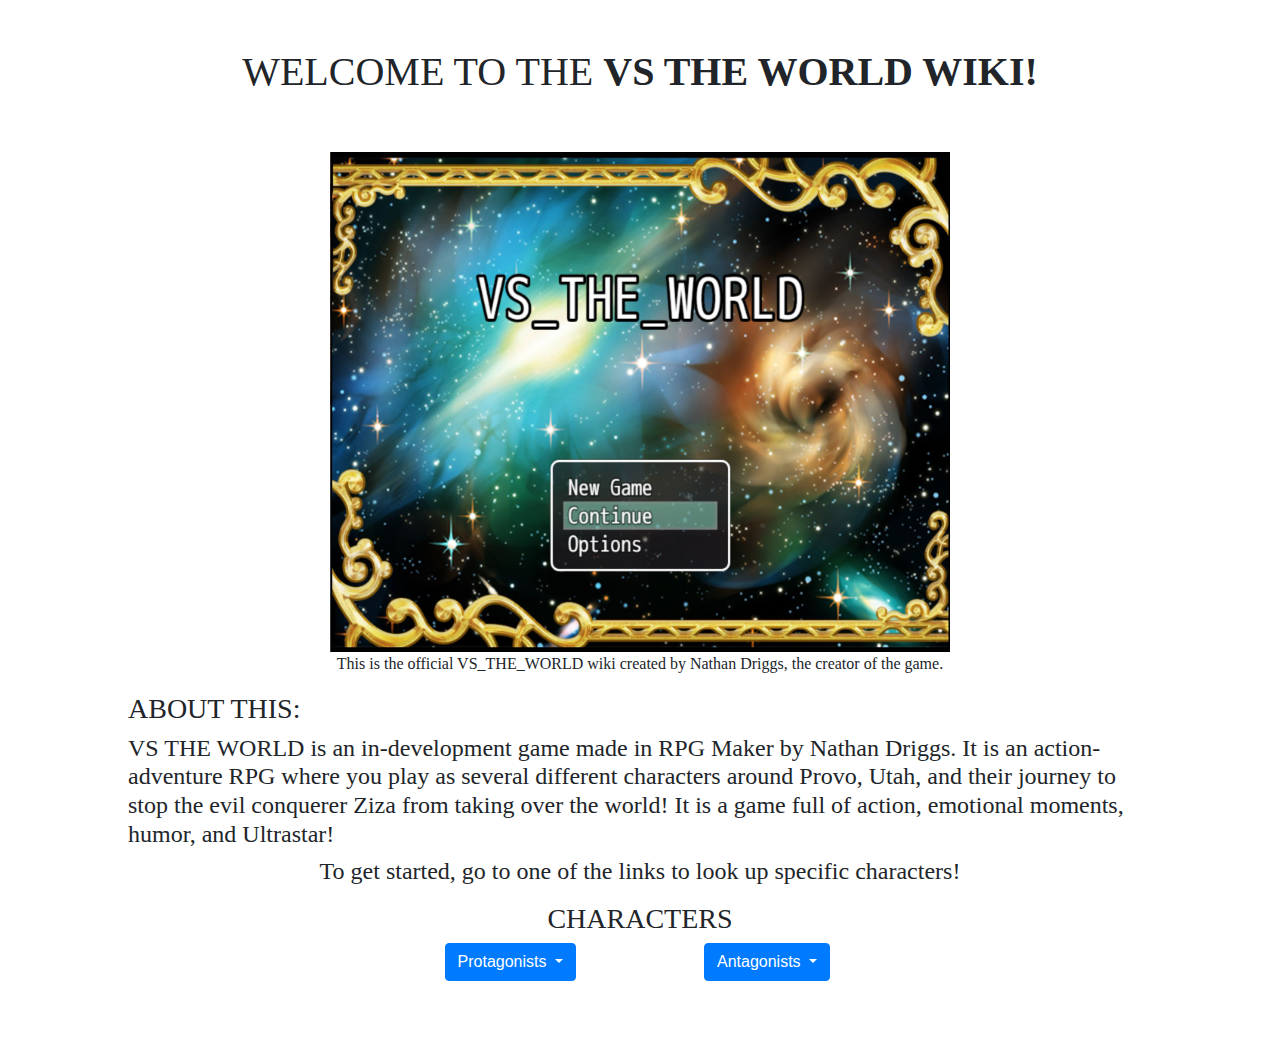
<file: index.html>
<!DOCTYPE html>
<html>
<link rel="stylesheet" href="https://stackpath.bootstrapcdn.com/bootstrap/4.3.1/css/bootstrap.min.css" integrity="sha384-ggOyR0iXCbMQv3Xipma34MD+dH/1fQ784/j6cY/iJTQUOhcWr7x9JvoRxT2MZw1T" crossorigin="anonymous">
<link rel = "stylesheet" href = "./css/style.css">
<head>
	<title>VS_THE_WORLD WIKI</title>
</head>
<body>
	<div class = "MainTitle">
	<br>
	<br>
	<h1>WELCOME TO THE <strong>VS THE WORLD WIKI!</strong></h1>
	<br>
	<br>
	<img src = "VSTHEWORLDTITLE.png" class = "TitleImage">
	<br>
	<p>This is the official VS_THE_WORLD wiki created by Nathan Driggs, the creator of the game.</p>
	<h3 align = "left" color = "blue">ABOUT THIS:</h3>
	<h4 align = "left">VS THE WORLD is an in-development game made in RPG Maker by Nathan Driggs. It is an action-adventure RPG where you play as several different characters around Provo, Utah, and their journey to stop the evil conquerer Ziza from taking over the world! It is a game full of action, emotional moments, humor, and Ultrastar!<h4>
	<p>To get started, go to one of the links to look up specific characters!</p>
	<h3>CHARACTERS</h3>
</div>
<div class = Row>
<div class = PadTheRight>
	<div align = "right" class = "padLeftMain">
		<div class="dropdown">
  <button class="btn btn-primary dropdown-toggle" type="button" data-toggle="dropdown">Protagonists
  <span class="caret"></span></button>
  <ul class="dropdown-menu">
    <li><a href="./html/Characters/ethan.html">Ethan</a></li>
    <li><a href="./html/Characters/steven.html">Steven</a></li>
    <li><a href="./html/Characters/kendra.html">Kendra</a></li>
    <li><a href="./html/Characters/silva.html">Silva</a></a></li>
    <li><a href="./html/Characters/melissa.html">Melissa</a></li>
    <li><a href="./html/Characters/zoe.html">Zoe</a></li>
    <li><a href="./html/Characters/destyl.html">Destyl</a></li>
  </ul>
</div>
</div>
</div>
<div class = PadTheRight>
	<div class = "padLeftMain">
	   	<div class="dropdown">
  <button class="btn btn-primary dropdown-toggle" type="button" data-toggle="dropdown">Antagonists
  <span class="caret"></span></button>
  <ul class="dropdown-menu">
    <li><a href="./html/Characters/ziza.html">Ziza</a></li>
    <li><a href="./html/Characters/morado.html">Morado</a></li>
    <li><a href="./html/Characters/avesty.html">Avesty</a></li>
    <li><a href="./html/Characters/ultrastar.html">Ultrastar</a></li>
    <li><a href="./html/Characters/champions.html">Champions</a></li>
  </ul>
</div>
</div>
</div>
</div>
<br>
<br>
<br>


<script src="https://code.jquery.com/jquery-3.3.1.slim.min.js" integrity="sha384-q8i/X+965DzO0rT7abK41JStQIAqVgRVzpbzo5smXKp4YfRvH+8abtTE1Pi6jizo" crossorigin="anonymous"></script>
<script src="https://cdnjs.cloudflare.com/ajax/libs/popper.js/1.14.7/umd/popper.min.js" integrity="sha384-UO2eT0CpHqdSJQ6hJty5KVphtPhzWj9WO1clHTMGa3JDZwrnQq4sF86dIHNDz0W1" crossorigin="anonymous"></script>
<script src="https://stackpath.bootstrapcdn.com/bootstrap/4.3.1/js/bootstrap.min.js" integrity="sha384-JjSmVgyd0p3pXB1rRibZUAYoIIy6OrQ6VrjIEaFf/nJGzIxFDsf4x0xIM+B07jRM" crossorigin="anonymous"></script>
</body>
</html>
</file>
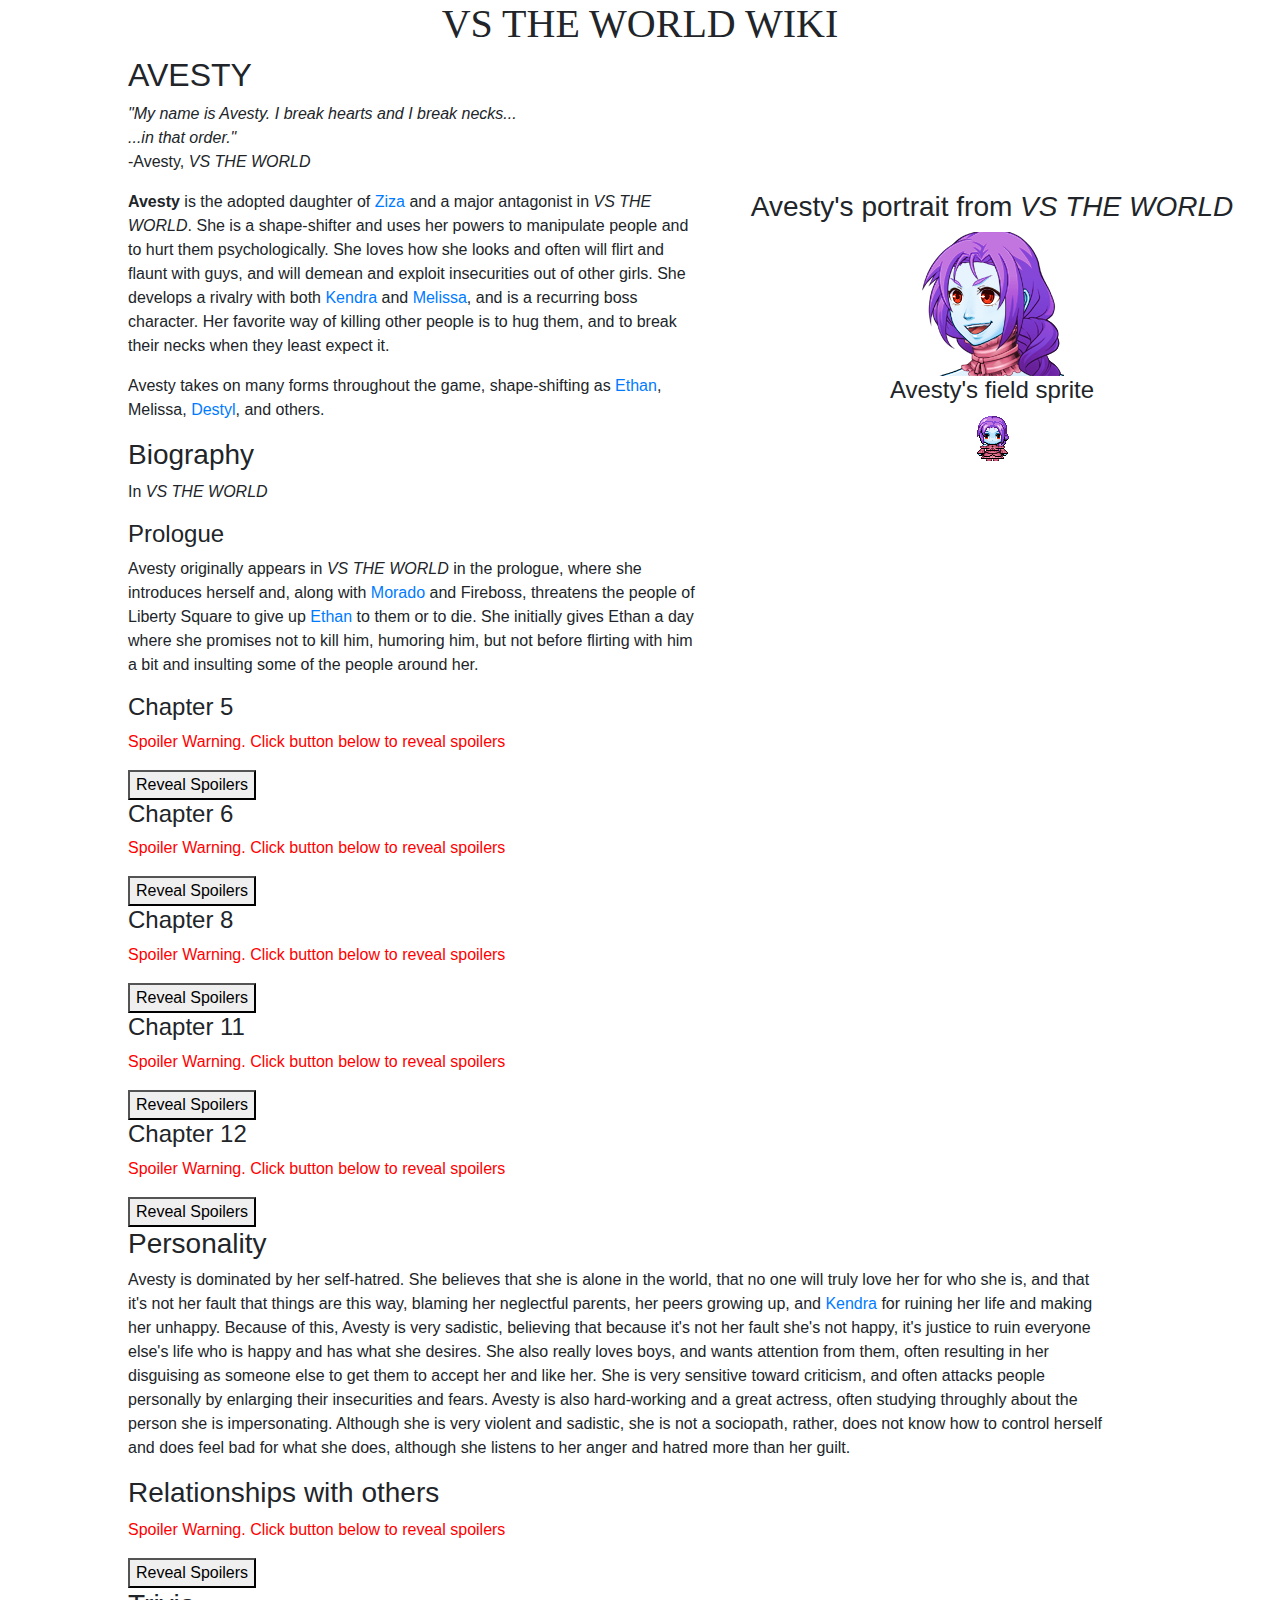
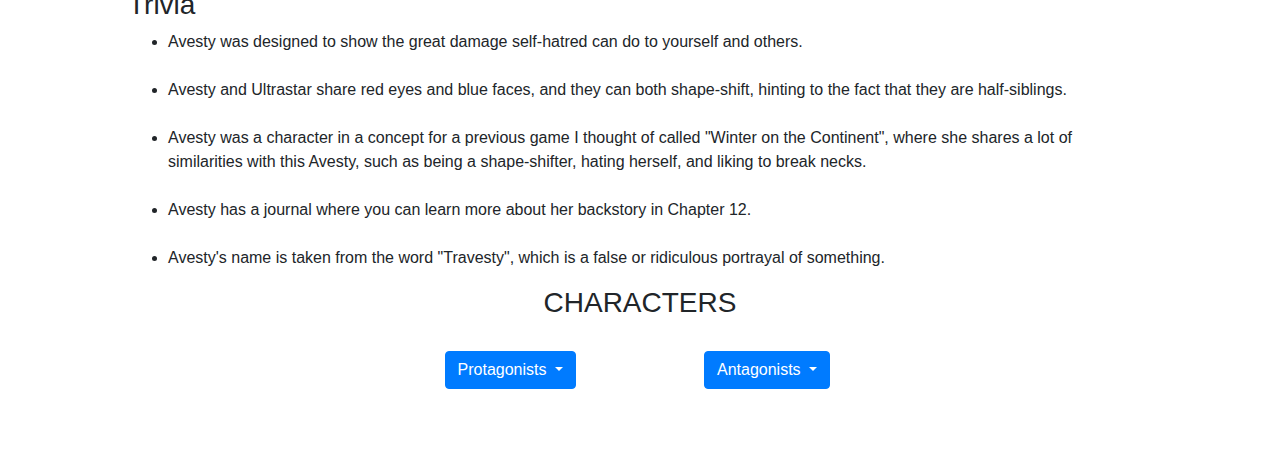
<file: html/Characters/avesty.html>
<!DOCTYPE html>
<html>
<head>
	<link rel="stylesheet" href="https://stackpath.bootstrapcdn.com/bootstrap/4.3.1/css/bootstrap.min.css" integrity="sha384-ggOyR0iXCbMQv3Xipma34MD+dH/1fQ784/j6cY/iJTQUOhcWr7x9JvoRxT2MZw1T" crossorigin="anonymous">
	<script src = "../../js/Characters/characterScript.js"></script>
	<link rel = "stylesheet" href = "../../css/style.css">
	<title>Avesty- VS_THE_WORLD</title>
</head>
<body>
	<h1 class = MainTitle>VS THE WORLD WIKI</h1>
	<div class = PadTheSide>
		<h2>AVESTY</h2>
		<p><i>"My name is Avesty. I break hearts and I break necks...<br>...in that order."</i><br>-Avesty, <i>VS THE WORLD</i></p>
		<div class= Row>
		<div class= PadTheRight>
		<p><strong>Avesty</strong> is the adopted daughter of <a href = "./ziza.html">Ziza</a> and a major antagonist in <i>VS THE WORLD</i>. She is a shape-shifter and uses her powers to manipulate people and to hurt them psychologically. She loves how she looks and often will flirt and flaunt with guys, and will demean and exploit insecurities out of other girls. She develops a rivalry with both <a href="./kendra.html">Kendra</a> and <a href = "./melissa.html">Melissa</a>, and is a recurring boss character. Her favorite way of killing other people is to hug them, and to break their necks when they least expect it.</p>
		<p>
			Avesty takes on many forms throughout the game, shape-shifting as <a href = "./ethan.html">Ethan</a>, Melissa, <a href = "./destyl.html">Destyl</a>, and others.
		</p>
		<h3>Biography</h3>
		<p font-size="26px">In <i>VS THE WORLD</i></p>
		<h4>Prologue</h4>
		<p>Avesty originally appears in <i>VS THE WORLD</i> in the prologue, where she introduces herself and, along with <a href="./morado.html">Morado</a> and Fireboss, threatens the people of Liberty Square to give up <a href="./ethan.html">Ethan</a> to them or to die. She initially gives Ethan a day where she promises not to kill him, humoring him, but not before flirting with him a bit and insulting some of the people around her.</p>
		</div>
		<div class = "PadTheRight">
		<h3 align="center">Avesty's portrait from <i>VS THE WORLD</i></h3>
		<img src = "../../images/Characters/Avesty.png" class="Picture">
		<h4 align="center">Avesty's field sprite</h4>
		<img src = "../../images/Characters/AvestyWalk.png" class ="Picture">
		</div>
	</div>
		<div class = "PadTheLeft">
		<h4>Chapter 5</h4>
		<p id = "spoilWarning0" style= "color:red">Spoiler Warning. Click button below to reveal spoilers</p>
		<p id = "spoilText0" style="display: none">Avesty is the main antagonist of chapter 5, where you play as Melissa and <a href = "./zoe.html">Zoe</a>. Melissa initially hears about Avesty's plan to disguise as the <a href="./ethan.html">hero</a>, and to ruin his reputation after Morado kills them. Avesty knows that Melissa heard this and tries to kill her, but Melissa escapes. Avesty eventually decides to disguise as Ethan to get <a href = "./silva.html">Silva</a> to take the Volcano Jewel from the Museum. While she is telling Silva about this plot, Melissa is about to confront who she thinks is Ethan, but Avesty takes her outside, ambushes her with an Ice Champion, and goes with Silva to get the Volcano Jewel. Avesty does this, but Melissa and Zoe catch up with her. Melissa demands to know who she is, and Avesty reveals that she is a shape-shifter and Ziza's daughter, and that she'll destroy the world with Fireboss.</p>
		<button type="button" id = "spoilButton0">Reveal Spoilers</button>
		<h4>Chapter 6</h4>
		<p id = "spoilWarning1" style= "color:red">Spoiler Warning. Click button below to reveal spoilers</p>
		<div id ="spoilText1" style="display: none">
		<p>In Chapter 6, Avesty takes the Volcano Jewel to the top of Provo Mountain, where she gets Fireboss to ready Flame Armageddon, and destroy the world. She disguises as Zoe and gets Amanda to come with her, and tells the main characters that they need to turn back. Amanda blows her cover, so she breaks her neck and kills her. Avesty later disguises as Destyl, and tries to do the same thing again, but Melissa catches on and insults Avesty until she reveals her true self. Melissa says that Avesty is running away and is too cowardly to fight them, which throws Avesty into a rage and you fight her as Ethan, <a href = "./steven.html">Steven</a>, Kendra, Melissa, and Silva. When Avesty is defeated, she grabs Steven in a chokehold, telling Kendra she'll kill him unless she gives up. Kendra gets absolutely furious at this, and pushes Avesty to the side into a pool of lava, which permanently scars her forehead. Avesty swears revenge on Kendra after this, getting totally furious, and goes back to Ziza. Her scar will show up in all of her forms, making her shape-shifting now flawed.</p>
		<p>On Avesty's return to Ziza, Ziza manipulates Avesty, telling her that because she scarred her forehead, she will be banished and no longer be her daughter. This crushes Avesty. Avesty believes that Ziza was the only one who could love her. This makes Avesty fly into an insatiable rage, and she goes back to Earth. She sees a couple, where she breaks the neck of the wife, telling the husband that she'll let him live so he can know what it's like to be miserable like she is. She starts to swear vengeance on Kendra and promises that she will pay for ruining her life.</p>
		</div>
		<button type="button" id = "spoilButton1">Reveal Spoilers</button>
		<h4>Chapter 8</h4>
		<p id = "spoilWarning2" style= "color:red">Spoiler Warning. Click button below to reveal spoilers</p>
		<p id = "spoilText2" style="display: none">In Chapter 8, Avesty finds a defeated Kendra and takes her to the woods near Provo. There, Avesty disguises as Kendra's friends and psychologically abuses her, telling her how much her friends don't love her and exploiting her fears. Zoe takes Kendra away, and Avesty starts to search out for Kendra afterward.</p>
		<button type="button" id = "spoilButton2">Reveal Spoilers</button>
		<h4>Chapter 11</h4>
		<p id = "spoilWarning3" style= "color:red">Spoiler Warning. Click button below to reveal spoilers</p>
		<div id = "spoilText3" style = "display: none">
		<p>In Chapter 11, the heroes are on a plane to Ziza's base, and Avesty corners them there. <a href="./ultrastar.html">Ultrastar</a> is there too, and Avesty tries to kill them all, prompting Ultrastar to join forces with the heroes. In this fight with Avesty, Avesty is a lot more angry and has a lot less control of herself, even slitting her wrist to get her blood to corrode her enemies. The heroes knock Avesty off the plane, leaving her to fall to her death, but she shape-shifts into a giant monster for another attempt at killing them. They eventually defeat her again, and that big of a transformation messed up Avesty's skin even more, leaving more scars and even parts missing in her body.</p>
		<p>In Destyl's flashback for chapter 11, you see Morado come up to Destyl, telling her that he wants to join her in her fight against Ziza. Destyl is reluctant at first, but eventually hugs her brother, what she wanted for some time. But then, Morado breaks her neck, and it is revealed that it was Avesty in disguise. Avesty sees Destyl as someone quite beautiful, and makes her normal form Destyl with a different color scheme and different clothes. After she murdered Destyl, Avesty is adopted as Ziza's daughter, and her recolor of Destyl is the "normal" form you see her during the game.
		</p>
		</div>
		<button type="button" id = "spoilButton3">Reveal Spoilers</button>
		<h4>Chapter 12</h4>
		<p id = "spoilWarning4" style= "color:red">Spoiler Warning. Click button below to reveal spoilers</p>
		<div id = "spoilText4" style="display: none">
		<p>In Chapter 12, Avesty follows Ethan, Silva, and Kendra into the Realm of Silence. She is able to open the portal because she can take Destyl's form and use her abilities. She disguises herself and follows them throughout the Realm, alone with the three and Destyl, psychologically torments them, and eventually ambushes them, completely consumed with anger and losing her sanity. She disguises herself as Kendra with Avesty's color scheme, telling Kendra that she'll ruin her life acting as her. Everyone defeats Avesty, who lays down on the floor, defeated. Kendra shows her mercy, and tells her that she believes that she can turn her life around and become a good guy. Avesty tells Kendra to give her a hug. Avesty then molts her hands around Kendra, and summons Melusa to petrify both of them. Melusa petrifies Kendra, but Melissa takes control a second and tells Avesty that she deserves death for her crimes, but Ziza for some reason will not let Melusa kill her.</p>
		<p>Avesty is later found as one of Ziza's gargoyles, with her epithet being, "self-hatred".</p>
		<p>During the credits, you can see someone with a scar on their head just like Avesty's, showing that Ziza unleashed her again on the world.</p>
		</div>
		<button type="button" id = "spoilButton4">Reveal Spoilers</button>
		<h3>Personality</h3>
		<p>Avesty is dominated by her self-hatred. She believes that she is alone in the world, that no one will truly love her for who she is, and that it's not her fault that things are this way, blaming her neglectful parents, her peers growing up, and <a href="./kendra.html">Kendra</a> for ruining her life and making her unhappy. Because of this, Avesty is very sadistic, believing that because it's not her fault she's not happy, it's justice to ruin everyone else's life who is happy and has what she desires. She also really loves boys, and wants attention from them, often resulting in her disguising as someone else to get them to accept her and like her. She is very sensitive toward criticism, and often attacks people personally by enlarging their insecurities and fears. Avesty is also hard-working and a great actress, often studying throughly about the person she is impersonating. Although she is very violent and sadistic, she is not a sociopath, rather, does not know how to control herself and does feel bad for what she does, although she listens to her anger and hatred more than her guilt.</p>
		<h3>Relationships with others</h3>
		<div id = "spoilText5" style="display: none">
			<h4>Ziza</h4>
			<p>
				Avesty is very loyal to Ziza, and Ziza gives her whatever she wants, being a lot more loose with her than anyone else. She manipulates Avesty by telling her that "if you do ____, then I might love you", getting Avesty to do horrible things.
			</p>
			<h4>Morado</h4>
			<p>
				Morado secretly holds a lot of feelings of hatred for Avesty, because she murdered his <a href = "./destyl.html">best friend</a>. Avesty thinks that Morado is very attractive, and tries to seduce him, which is actually pretty disturbing because she is disguising as his sister. Morado holds back a lot of anger toward Avesty and forces himself to work with her.
			</p>
			<h4>Kendra</h4>
			<p>
				Past Chapter 6, Avesty loathes Kendra, blaming her for ruining her life and for Ziza disowning her. Kendra feels bad for Avesty and wants her to change, while Avesty wants Kendra to suffer and to split her and Steven apart to make her unhappy. 
			</p>
			<h4>Ultrastar</h4>
			<p>
				Ultrastar is Avesty's half brother, with them both sharing the same father. Avesty loathes Ultrastar, because he reminds her of her father who she murdered, who she both hates and feels guilty about killing. Avesty would emotionally abuse Ultrastar by telling him his father never loved him, and by telling him he would never be as strong as Ziza expected him to be. Ultrastar hates Avesty as a result, and eventually learned that Avesty killed his half sister on the other side, Destyl. Ultrastar decided to run away and vowed to destroy both Avesty and Ziza at that point. Ultrastar's hatred of Avesty is a driving force behind his obsession to be the hero, and Avesty still hates him, as seen when she tries to dig up his insecurities when disguised as Ethan.
			</p>
		</div>
		<p id = "spoilWarning5" style= "color:red">Spoiler Warning. Click button below to reveal spoilers</p>
		<button type="button" id = "spoilButton5">Reveal Spoilers</button>
		<h3>Trivia</h3>
		<ul>
			<li>Avesty was designed to show the great damage self-hatred can do to yourself and others.</li>
			<br>
			<li>Avesty and Ultrastar share red eyes and blue faces, and they can both shape-shift, hinting to the fact that they are half-siblings.</li>
			<br>
			<li>Avesty was a character in a concept for a previous game I thought of called "Winter on the Continent", where she shares a lot of similarities with this Avesty, such as being a shape-shifter, hating herself, and liking to break necks.</li>
			<br>
			<li>Avesty has a journal where you can learn more about her backstory in Chapter 12.</li>
			<br>
			<li>Avesty's name is taken from the word "Travesty", which is a false or ridiculous portrayal of something.</li>
		</ul>
	</div>
</div>
		<!--Menu for characters--->
	<h3 align="center">CHARACTERS</h3>
	<br>
	<div class = Row>
<div class = PadTheRight>
	<div align = "right" class = "padLeftMain">
		<div class="dropdown">
  <button class="btn btn-primary dropdown-toggle" type="button" data-toggle="dropdown">Protagonists
  <span class="caret"></span></button>
  <ul class="dropdown-menu">
    <li><a href="./ethan.html">Ethan</a></li>
    <li><a href="./steven.html">Steven</a></li>
    <li><a href="./kendra.html">Kendra</a></li>
    <li><a href="./silva.html">Silva</a></a></li>
    <li><a href="./melissa.html">Melissa</li>
    <li><a href="./zoe.html">Zoe</a></li>
    <li><a href="./destyl.html">Destyl</a></li>
  </ul>
</div>
</div>
</div>
<div class = PadTheRight>
	<div class = "padLeftMain">
	   	<div class="dropdown">
  <button class="btn btn-primary dropdown-toggle" type="button" data-toggle="dropdown">Antagonists
  <span class="caret"></span></button>
  <ul class="dropdown-menu">
    <li><a href="./ziza.html">Ziza</a></li>
    <li><a href="./morado.html">Morado</a></li>
    <li><strong>Avesty</strong></li>
    <li><a href="./ultrastar.html">Ultrastar</a></li>
    <li><a href="./champions.html">Champions</a></li>
  </ul>
</div>
</div>
</div>
</div>
<br>
<br>
<br>
	<script src="https://code.jquery.com/jquery-3.3.1.slim.min.js" integrity="sha384-q8i/X+965DzO0rT7abK41JStQIAqVgRVzpbzo5smXKp4YfRvH+8abtTE1Pi6jizo" crossorigin="anonymous"></script>
<script src="https://cdnjs.cloudflare.com/ajax/libs/popper.js/1.14.7/umd/popper.min.js" integrity="sha384-UO2eT0CpHqdSJQ6hJty5KVphtPhzWj9WO1clHTMGa3JDZwrnQq4sF86dIHNDz0W1" crossorigin="anonymous"></script>
<script src="https://stackpath.bootstrapcdn.com/bootstrap/4.3.1/js/bootstrap.min.js" integrity="sha384-JjSmVgyd0p3pXB1rRibZUAYoIIy6OrQ6VrjIEaFf/nJGzIxFDsf4x0xIM+B07jRM" crossorigin="anonymous"></script>
</body>
</html>
</file>
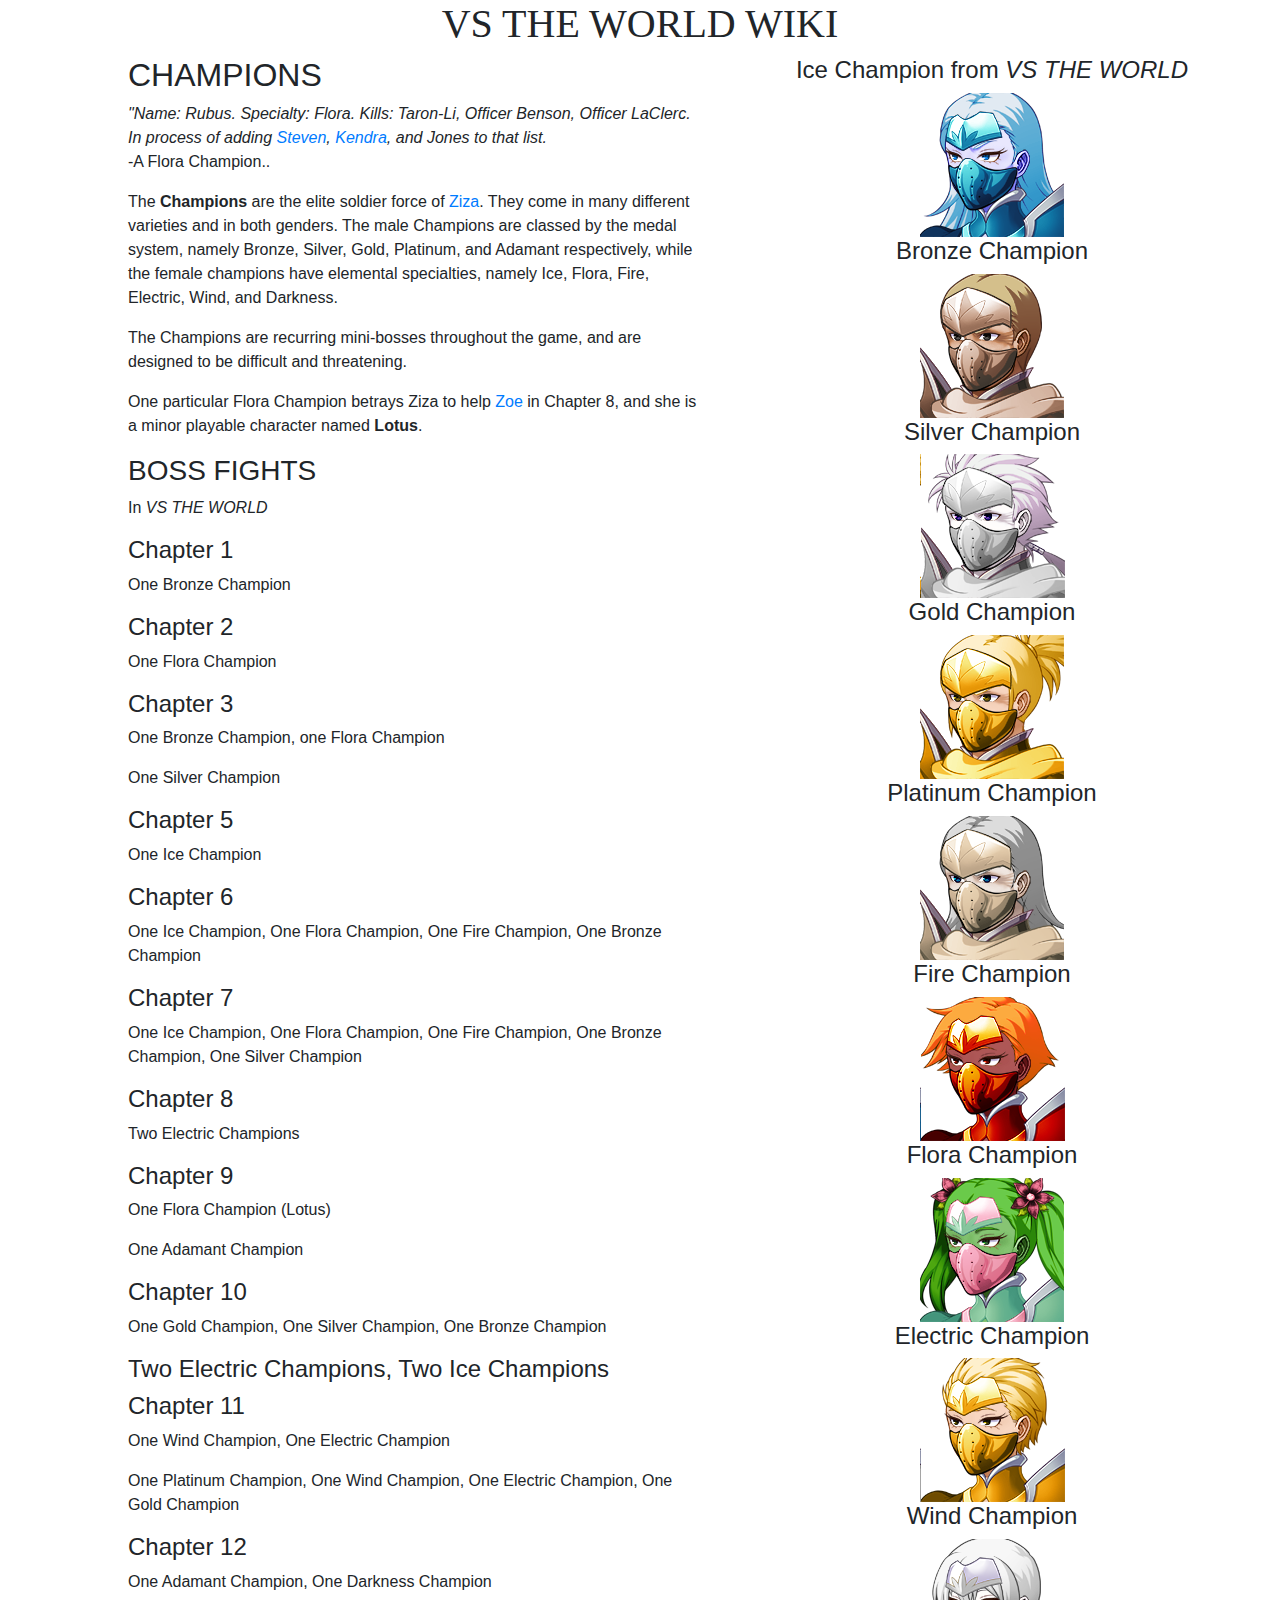
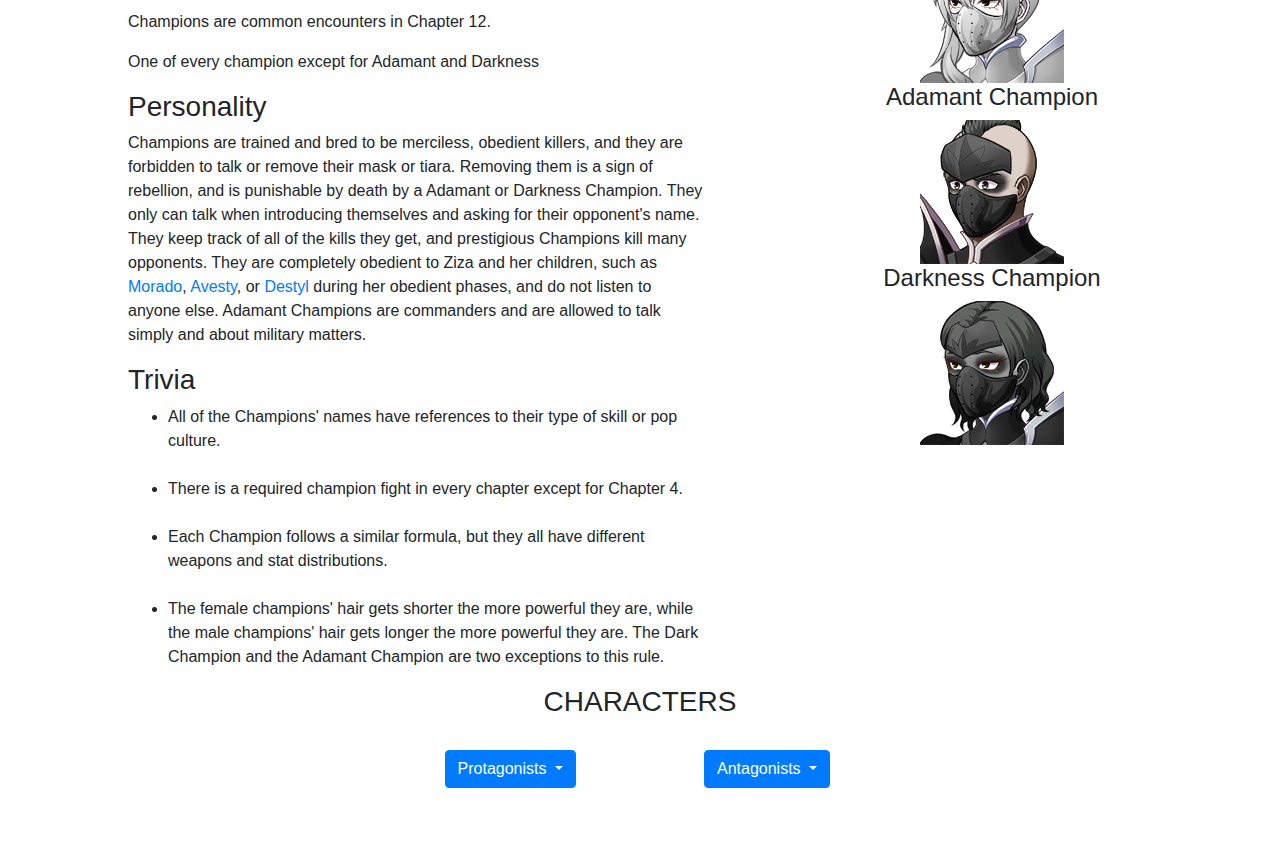
<file: html/Characters/champions.html>
<!DOCTYPE html>
<html>
<head>
	<link rel="stylesheet" href="https://stackpath.bootstrapcdn.com/bootstrap/4.3.1/css/bootstrap.min.css" integrity="sha384-ggOyR0iXCbMQv3Xipma34MD+dH/1fQ784/j6cY/iJTQUOhcWr7x9JvoRxT2MZw1T" crossorigin="anonymous">
	<link rel = "stylesheet" href = "../../css/style.css">
	<title>Champions - VS_THE_WORLD</title>
</head>
<body>
	<h1 class = MainTitle>VS THE WORLD WIKI</h1>
	<div class = PadTheSide>
		<div class= Row>
		<div class= PadTheRight>
		<h2>CHAMPIONS</h2>
		<p><i>"Name: Rubus. Specialty: Flora. Kills: Taron-Li, Officer Benson, Officer LaClerc.<br>In process of adding <a href = "./steven.html">Steven</a>, <a href = "./kendra.html">Kendra</a>, and Jones to that list.</i><br>-A Flora Champion..</p>
		<p>The <strong>Champions</strong> are the elite soldier force of <a href="./ziza.html">Ziza</a>. They come in many different varieties and in both genders. The male Champions are classed by the medal system, namely Bronze, Silver, Gold, Platinum, and Adamant respectively, while the female champions have elemental specialties, namely Ice, Flora, Fire, Electric, Wind, and Darkness.</p>
		<p>The Champions are recurring mini-bosses throughout the game, and are designed to be difficult and threatening.</p>
		<p>One particular Flora Champion betrays Ziza to help <a href = "./zoe.html">Zoe</a> in Chapter 8, and she is a minor playable character named <strong>Lotus</strong>.</p>
		<h3>BOSS FIGHTS</h3>
		<p font-size="26px">In <i>VS THE WORLD</i></p>
		<h4>Chapter 1</h4>
		<p>One Bronze Champion</p>
		<h4>Chapter 2</h4>
		<p>One Flora Champion</p>
		<h4>Chapter 3</h4>
		<p>One Bronze Champion, one Flora Champion</p>
		<p>One Silver Champion</p>
		<h4>Chapter 5</h4>
		<p>One Ice Champion</p>
		<h4>Chapter 6</h4>
		<p>One Ice Champion, One Flora Champion, One Fire Champion, One Bronze Champion</p>
		<h4>Chapter 7</h4>
		<p>One Ice Champion, One Flora Champion, One Fire Champion, One Bronze Champion, One Silver Champion</p>
		<h4>Chapter 8</h4>
		<p>Two Electric Champions</p>
		<h4>Chapter 9</h4>
		<p>One Flora Champion (Lotus)</p>
		<p>One Adamant Champion</p>
		<h4>Chapter 10</h4>
		<p>One Gold Champion, One Silver Champion, One Bronze Champion</p>
		<h4>Two Electric Champions, Two Ice Champions</h4>
		<h4>Chapter 11</h4>
		<p>One Wind Champion, One Electric Champion</p>
		<p>One Platinum Champion, One Wind Champion, One Electric Champion, One Gold Champion</p>
		<h4>Chapter 12</h4>
		<p>One Adamant Champion, One Darkness Champion</p>
		<p>Champions are common encounters in Chapter 12.</p>
		<p>One of every champion except for Adamant and Darkness</p>
		<h3>Personality</h3>
		<p>Champions are trained and bred to be merciless, obedient killers, and they are forbidden to talk or remove their mask or tiara. Removing them is a sign of rebellion, and is punishable by death by a Adamant or Darkness Champion. They only can talk when introducing themselves and asking for their opponent's name. They keep track of all of the kills they get, and prestigious Champions kill many opponents. They are completely obedient to Ziza and her children, such as <a href = "./morado.html">Morado</a>, <a href = "./avesty.html">Avesty</a>, or <a href = "./destyl.html">Destyl</a> during her obedient phases, and do not listen to anyone else. Adamant Champions are commanders and are allowed to talk simply and about military matters.</p>
		<h3>Trivia</h3>
		<ul>
			<li>All of the Champions' names have references to their type of skill or pop culture.</li>
			<br>
			<li>There is a required champion fight in every chapter except for Chapter 4.</li>
			<br>
			<li>Each Champion follows a similar formula, but they all have different weapons and stat distributions.</li>
			<br>
			<li>The female champions' hair gets shorter the more powerful they are, while the male champions' hair gets longer the more powerful they are. The Dark Champion and the Adamant Champion are two exceptions to this rule.</li>
		</ul>
	</div>
	<div class = "PadTheRight">
		<h4 align="center">Ice Champion from <i>VS THE WORLD</i></h4>
		<img src = "../../images/Characters/IceChampion.png" class="Picture">
		<h4 align="center">Bronze Champion</h4>
		<img src = "../../images/Characters/BronzeChampion.png" class ="Picture">
		<h4 align="center">Silver Champion</h4>
		<img src = "../../images/Characters/SilverChampion.png" class ="Picture">
		<h4 align="center">Gold Champion</h4>
		<img src = "../../images/Characters/GoldChampion.png" class ="Picture">
		<h4 align="center">Platinum Champion</h4>
		<img src = "../../images/Characters/PlatinumChampion.png" class ="Picture">
		<h4 align="center">Fire Champion</h4>
		<img src = "../../images/Characters/FireChampion.png" class ="Picture">
		<h4 align="center">Flora Champion</h4>
		<img src = "../../images/Characters/FloraChampion.png" class ="Picture">
		<h4 align="center">Electric Champion</h4>
		<img src = "../../images/Characters/ElectricChampion.png" class ="Picture">
		<h4 align="center">Wind Champion</h4>
		<img src = "../../images/Characters/WindChampion.png" class ="Picture">
		<h4 align="center">Adamant Champion</h4>
		<img src = "../../images/Characters/AdamantChampion.png" class ="Picture">
		<h4 align="center">Darkness Champion</h4>
		<img src = "../../images/Characters/DarknessChampion.png" class ="Picture">
		</div>
	</div>
	</div>
		<!--Menu for characters--->
	<h3 align="center">CHARACTERS</h3>
	<br>
	<div class = Row>
<div class = PadTheRight>
	<div align = "right" class = "padLeftMain">
		<div class="dropdown">
  <button class="btn btn-primary dropdown-toggle" type="button" data-toggle="dropdown">Protagonists
  <span class="caret"></span></button>
  <ul class="dropdown-menu">
    <li><a href="./ethan.html">Ethan</a></li>
    <li><a href="./steven.html">Steven</a></li>
    <li><a href="./kendra.html">Kendra</a></li>
    <li><a href="./silva.html">Silva</a></a></li>
    <li><a href="./melissa.html">Melissa</li>
    <li><a href="./zoe.html">Zoe</a></li>
    <li><a href="./destyl.html">Destyl</a></li>
  </ul>
</div>
</div>
</div>
<div class = PadTheRight>
	<div class = "padLeftMain">
	   	<div class="dropdown">
  <button class="btn btn-primary dropdown-toggle" type="button" data-toggle="dropdown">Antagonists
  <span class="caret"></span></button>
  <ul class="dropdown-menu">
    <li><a href="./ziza.html">Ziza</a></li>
    <li><a href="./morado.html">Morado</a></li>
    <li><a href="./avesty.html">Avesty</a></li>
    <li><a href="./ultrastar.html">Ultrastar</a></li>
    <li><strong>Champions</strong></li>
  </ul>
</div>
</div>
</div>
</div>
<br>
<br>
<br>
	<script src="https://code.jquery.com/jquery-3.3.1.slim.min.js" integrity="sha384-q8i/X+965DzO0rT7abK41JStQIAqVgRVzpbzo5smXKp4YfRvH+8abtTE1Pi6jizo" crossorigin="anonymous"></script>
<script src="https://cdnjs.cloudflare.com/ajax/libs/popper.js/1.14.7/umd/popper.min.js" integrity="sha384-UO2eT0CpHqdSJQ6hJty5KVphtPhzWj9WO1clHTMGa3JDZwrnQq4sF86dIHNDz0W1" crossorigin="anonymous"></script>
<script src="https://stackpath.bootstrapcdn.com/bootstrap/4.3.1/js/bootstrap.min.js" integrity="sha384-JjSmVgyd0p3pXB1rRibZUAYoIIy6OrQ6VrjIEaFf/nJGzIxFDsf4x0xIM+B07jRM" crossorigin="anonymous"></script>
</body>
</html>
</file>
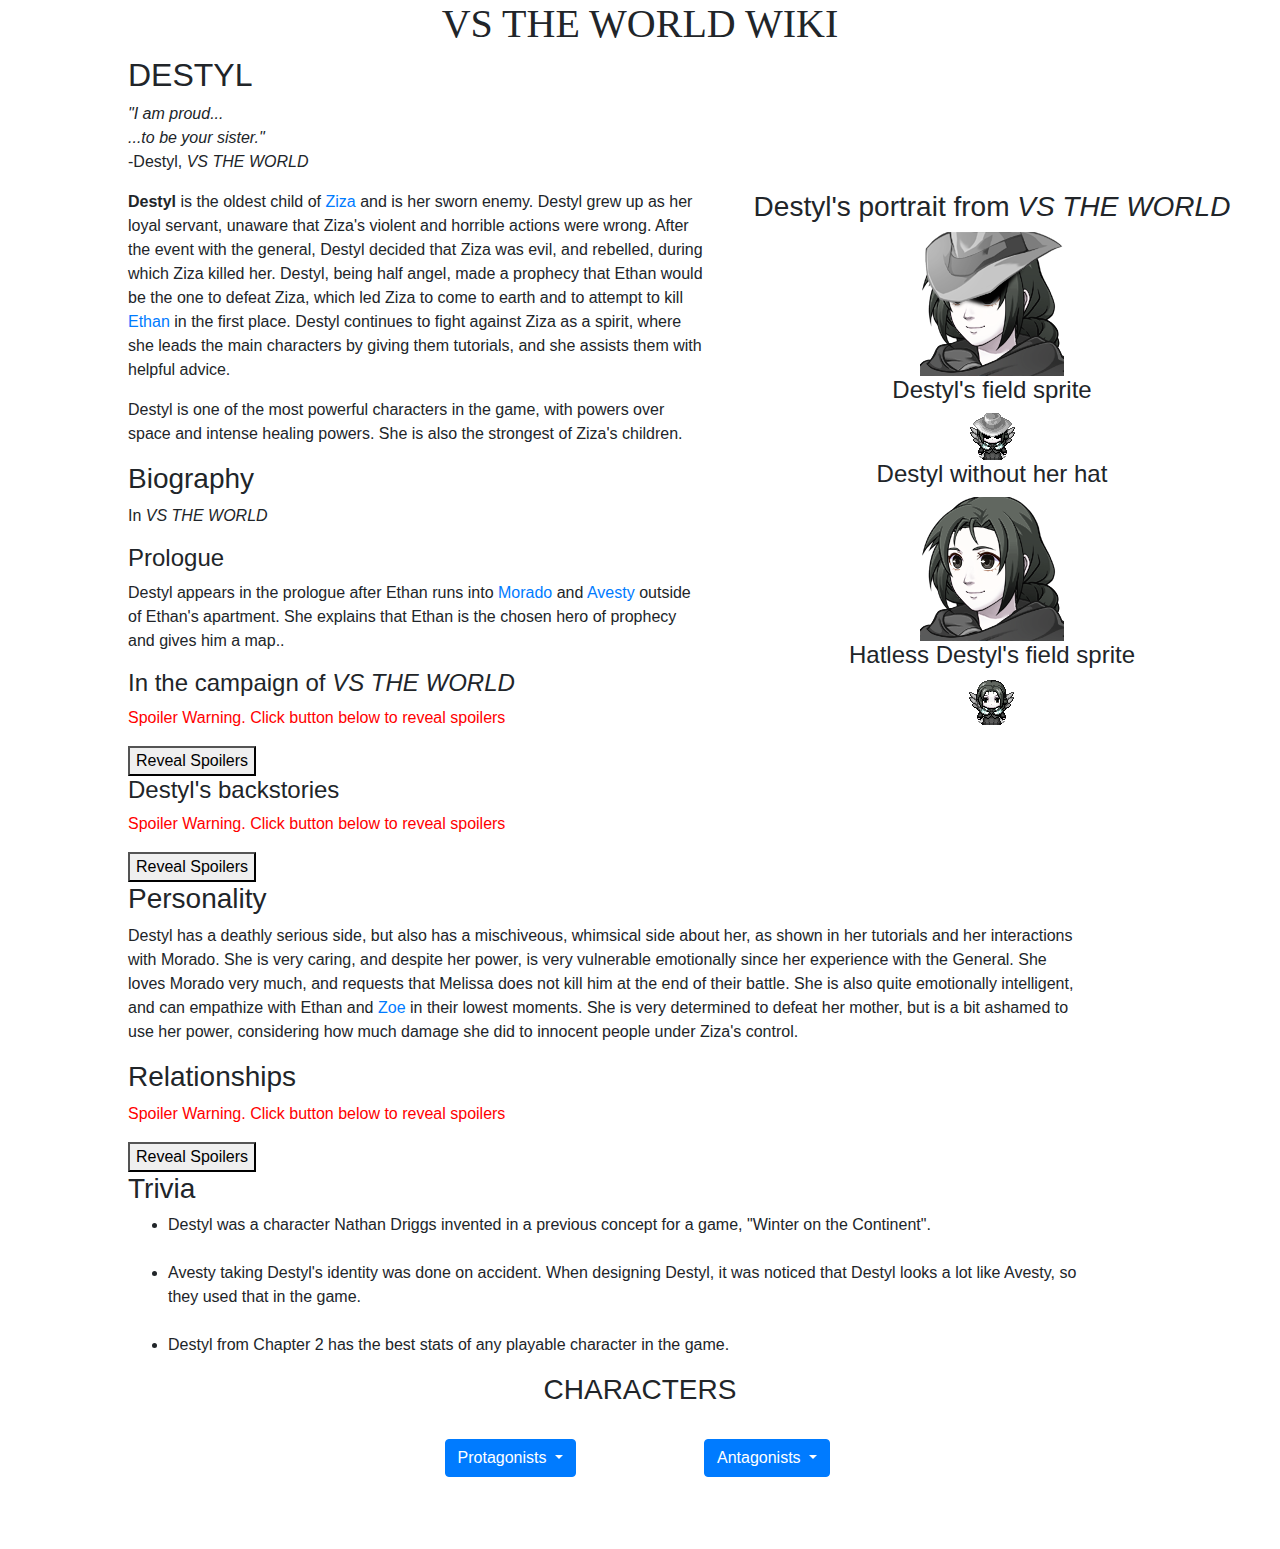
<file: html/Characters/destyl.html>
<!DOCTYPE html>
<html>
<head>
	<link rel="stylesheet" href="https://stackpath.bootstrapcdn.com/bootstrap/4.3.1/css/bootstrap.min.css" integrity="sha384-ggOyR0iXCbMQv3Xipma34MD+dH/1fQ784/j6cY/iJTQUOhcWr7x9JvoRxT2MZw1T" crossorigin="anonymous">
	<script src = "../../js/Characters/characterScript.js"></script>
	<link rel = "stylesheet" href = "../../css/style.css">
	<title>Destyl- VS_THE_WORLD</title>
</head>
<body>
	<h1 class = MainTitle>VS THE WORLD WIKI</h1>
	<div class = PadTheSide>
		<h2>DESTYL</h2>
		<p><i>"I am proud...<br>...to be your sister."</i><br>-Destyl, <i>VS THE WORLD</i></p>
		<div class= Row>
		<div class= PadTheRight>
			<p><strong>Destyl</strong> is the oldest child of <a href = "./ziza.html">Ziza</a> and is her sworn enemy. Destyl grew up as her loyal servant, unaware that Ziza's violent and horrible actions were wrong. After the event with the general, Destyl decided that Ziza was evil, and rebelled, during which Ziza killed her. Destyl, being half angel, made a prophecy that Ethan would be the one to defeat Ziza, which led Ziza to come to earth and to attempt to kill <a href = "./ethan.html">Ethan</a> in the first place. Destyl continues to fight against Ziza as a spirit, where she leads the main characters by giving them tutorials, and she assists them with helpful advice.</p>
			<p>
				Destyl is one of the most powerful characters in the game, with powers over space and intense healing powers. She is also the strongest of Ziza's children.
			</p>
			<h3>Biography</h3>
			<p>In <i>VS THE WORLD</i></p>
			<h4>Prologue</h4>
			<p>Destyl appears in the prologue after Ethan runs into <a href = "./morado.html">Morado</a> and <a href = "./avesty.html">Avesty</a> outside of Ethan's apartment. She explains that Ethan is the chosen hero of prophecy and gives him a map.</a>.</p>
			<h4>In the campaign of <i>VS THE WORLD</i></h4>
			<p id = "spoilWarning0" style= "color:red">Spoiler Warning. Click button below to reveal spoilers</p>
			<div id = "spoilText0" style="display: none">
				<p>After you finish every chapter, you will play a short scene controlling Destyl, giving a bit of a backstory behind her, Ziza, Morado, and Avesty.</p>
				<h4>Chapters 1-7</h4>
				<p>
					Destyl appears usually at the start of every chapter to give some tutorials on how to play the game. 
				</p>
				<h4>Chapter 8-11</h4>
				<p>
					Destyl is a lot more of a supporting role at this point, after the great tragedy at the end of chapter 7. Destyl supports Zoe and Ethan when they are about to give up, in Chapters 8 and 9 respectively. It is notable that Destyl is not there in Chapter 10, for this is where <a href = "./melissa.html">Melissa</a> is being brainwashed.
				</p>
				<h4>Chapter 12</h4>
				<p>
					Destyl has a lot more of a role in Chapter 12, where she is a playable character outside her backstories. She opens the Mirror of Silence for the main characters to get into the Road of Silence, and gets them out to Ziza's inner sanctum. When Ethan and <a href = "./ultrastar.html">Ultrastar</a> reaches Ziza's chamber and are about to have the final showdown with her and Melusa, Destyl gains enough power from Melusa's aura and becomes solid as long as Melusa is alive. She, Ethan, Ultrastar and Morado all fight Melusa. After everyone defeats Ziza, Destyl says that she can finally go to rest, her body appears, and there is a great funeral honoring her bravery.
				</p>
			</div>
			<button type="button" id ="spoilButton0">Reveal Spoilers</button>
			<h4>Destyl's backstories</h4>
			<p id = "spoilWarning1" style= "color:red">Spoiler Warning. Click button below to reveal spoilers</p>
			<div id = "spoilText1" style="display: none">
				<h4>Chapter 1</h4>
				<p>
				In Chapter 1, Destyl is shown killing a man in a tent after Ziza tells her to. Destyl seems a bit nervous about it, not because of the morality, but rather because she wants to do it right.
				</p>
				<h4>Chapter 2</h4>
				<p>
					In Chapter 2, Destyl is shown duelling with Morado, who is friendly and has two eyes. Destyl beats him, but then heals him, and Morado tries to fight again.
				</p>
				<h4>CHAPTER 3- CHAPTER 10- TBA</h4>
				<h4>CHAPTER 11</h4>
				<p>
					After Chapter 11, you play as Morado, who goes across a barrier Destyl sets as a sanctuary. Destyl is very defensive and suspicious of Morado at first, but Morado tells her that he is proud to her brother and that he wants to rebel against Ziza with her. Destyl agrees, and gives Morado a hug. Morado then breaks her neck, and it is revealed that it was Avesty in disguise. Ziza then adopts Avesty as her princess, and Morado holds back his feelings, but does not rebel against his mother.
				</p>

			</div>
			<button type="button" id ="spoilButton1">Reveal Spoilers</button>
		</div> <!-- Ending divide between images and text-->
		<div class = "PadTheRight">
			<h3 align="center">Destyl's portrait from <i>VS THE WORLD</i></h3>
			<img src = "../../images/Characters/HatDestyl.png" class="Picture">
			<h4 align="center">Destyl's field sprite</h4>
			<img src = "../../images/Characters/HatDestylWalk.png" class ="Picture">
			<h4 align="center">Destyl without her hat</h4>
			<img src = "../../images/Characters/NoHatDestyl.png" class ="Picture">
			<h4 align="center">Hatless Destyl's field sprite</h4>
			<img src = "../../images/Characters/NoHatDestylWalk.png" class ="Picture">
			</div>
		</div>
	</div>
		<div class="PadTheSider">
			<h3>Personality</h3>
			<p>Destyl has a deathly serious side, but also has a mischiveous, whimsical side about her, as shown in her tutorials and her interactions with Morado. She is very caring, and despite her power, is very vulnerable emotionally since her experience with the General. She loves Morado very much, and requests that Melissa does not kill him at the end of their battle. She is also quite emotionally intelligent, and can empathize with Ethan and <a href = "./zoe.html">Zoe</a> in their lowest moments. She is very determined to defeat her mother, but is a bit ashamed to use her power, considering how much damage she did to innocent people under Ziza's control.</p>
			<h3>Relationships</h3>
			<div id = "spoilText2" style="display: none">
				<h4>Ziza</h4>
				<p>
					Until Destyl rebelled against Ziza, she was Ziza's pride and joy. Ziza wanted Destyl to grow up to be her heir, and treated her very well, like a princess. However, when Destyl rebelled, Ziza started to fear Destyl, while she is used to fearing nothing. They have an intense rivalry with each other, and Ziza's hatred for Destyl is one of her only traces of emotion in her.
				</p>
				<h4>Avesty</h4>
				<p>
					Avesty killed Destyl, so Destyl is not allowed to be near her. Destyl is ashamed of Avesty and hates her, because she took her place and killed her.
				</p>
				<h4>Ethan</h4>
				<p>
					Destyl has a lot of trust in Ethan, and sees him as an extension of her, or her successor. She does everything she can to motivate and help him, and although Ethan sometimes does not trust her, Destyl is very patient with him and tries everything she can to help him.
				</p>
				<h4>Morado</h4>
				<p>
					Destyl's best friend and person she cares about most is Morado. Morado is Destyl's younger brother, and she looks after him and wants him to succeed. They got along very well as kids, being raised like royalty, and Destyl would give Morado tips on battling. Ziza would often belittle Morado, saying that he would never be as good as Destyl, but Destyl would always try to get him to cheer up. She always believes in Morado and wants him to overcome his fear, and doesn't want him to die, as shown in Melissa's battle against him. In fact, her love and trust in Morado is the weakness Avesty finds in her that lets Avesty deceive and kill her. 
				</p>
			</div>
			<p id = "spoilWarning2" style= "color:red">Spoiler Warning. Click button below to reveal spoilers</p>
			<button type="button" id = "spoilButton2">Reveal Spoilers</button>
			<h3>Trivia</h3>
			<ul>
				<li>Destyl was a character Nathan Driggs invented in a previous concept for a game, "Winter on the Continent".</li>
				<br>
				<li>Avesty taking Destyl's identity was done on accident. When designing Destyl, it was noticed that Destyl looks a lot like Avesty, so they used that in the game.</li>
				<br>
				<li>Destyl from Chapter 2 has the best stats of any playable character in the game.</li>
			</ul>
		</div>
			<!--Menu for characters--->
	<h3 align="center">CHARACTERS</h3>
	<br>
	<div class = Row>
<div class = PadTheRight>
	<div align = "right" class = "padLeftMain">
		<div class="dropdown">
  <button class="btn btn-primary dropdown-toggle" type="button" data-toggle="dropdown">Protagonists
  <span class="caret"></span></button>
  <ul class="dropdown-menu">
    <li><a href="./ethan.html">Ethan</a></li>
    <li><a href="./steven.html">Steven</a></li>
    <li><a href="./kendra.html">Kendra</a></li>
    <li><a href="./silva.html">Silva</a></a></li>
    <li><a href="./melissa.html">Melissa</li>
    <li><a href="./zoe.html">Zoe</a></li>
    <li><strong>Destyl</strong></li>
  </ul>
</div>
</div>
</div>
<div class = PadTheRight>
	<div class = "padLeftMain">
	   	<div class="dropdown">
  <button class="btn btn-primary dropdown-toggle" type="button" data-toggle="dropdown">Antagonists
  <span class="caret"></span></button>
  <ul class="dropdown-menu">
    <li><a href="./ziza.html">Ziza</a></li>
    <li><a href="./morado.html">Morado</a></li>
    <li><a href="./avesty.html">Avesty</a></li>
    <li><a href="./ultrastar.html">Ultrastar</a></li>
    <li><a href="./champions.html">Champions</a></li>
  </ul>
</div>
</div>
</div>
</div>
<br>
<br>
<br>
	<script src="https://code.jquery.com/jquery-3.3.1.slim.min.js" integrity="sha384-q8i/X+965DzO0rT7abK41JStQIAqVgRVzpbzo5smXKp4YfRvH+8abtTE1Pi6jizo" crossorigin="anonymous"></script>
<script src="https://cdnjs.cloudflare.com/ajax/libs/popper.js/1.14.7/umd/popper.min.js" integrity="sha384-UO2eT0CpHqdSJQ6hJty5KVphtPhzWj9WO1clHTMGa3JDZwrnQq4sF86dIHNDz0W1" crossorigin="anonymous"></script>
<script src="https://stackpath.bootstrapcdn.com/bootstrap/4.3.1/js/bootstrap.min.js" integrity="sha384-JjSmVgyd0p3pXB1rRibZUAYoIIy6OrQ6VrjIEaFf/nJGzIxFDsf4x0xIM+B07jRM" crossorigin="anonymous"></script>
</body>
</html>
</file>
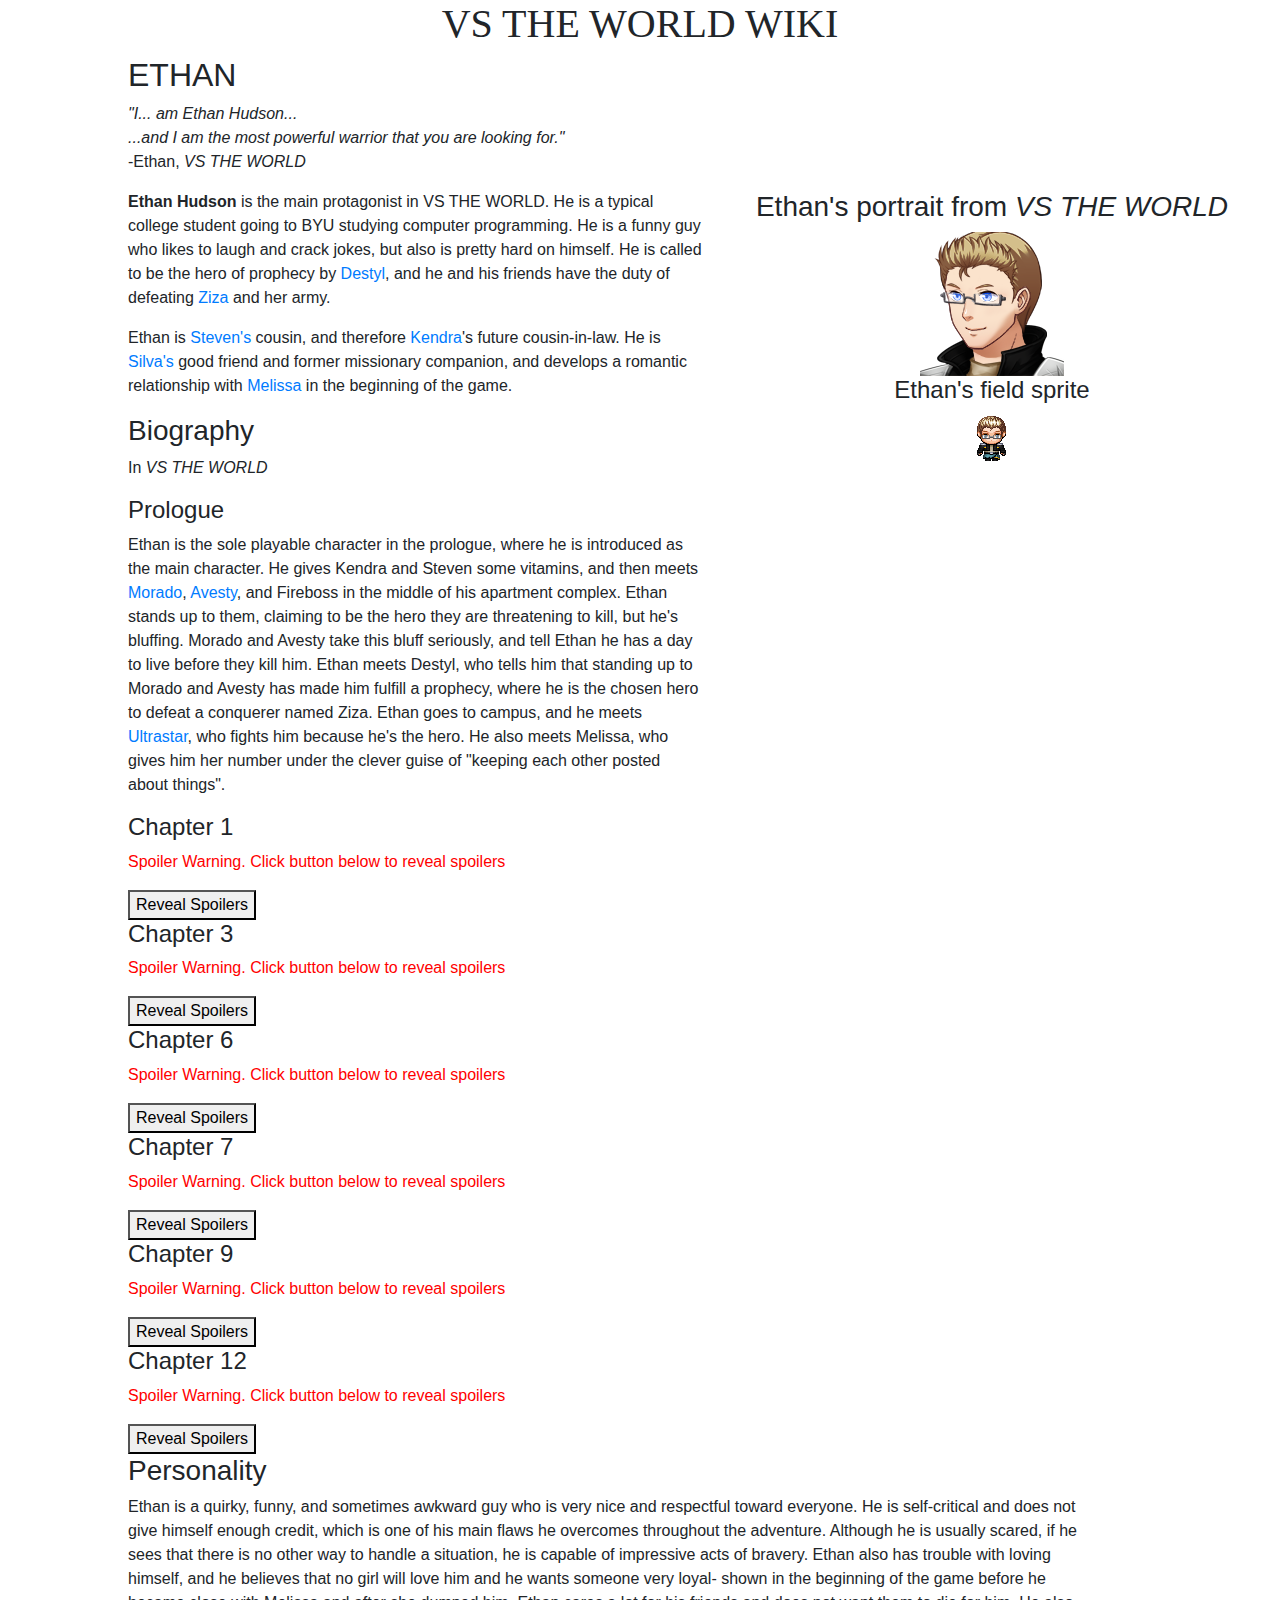
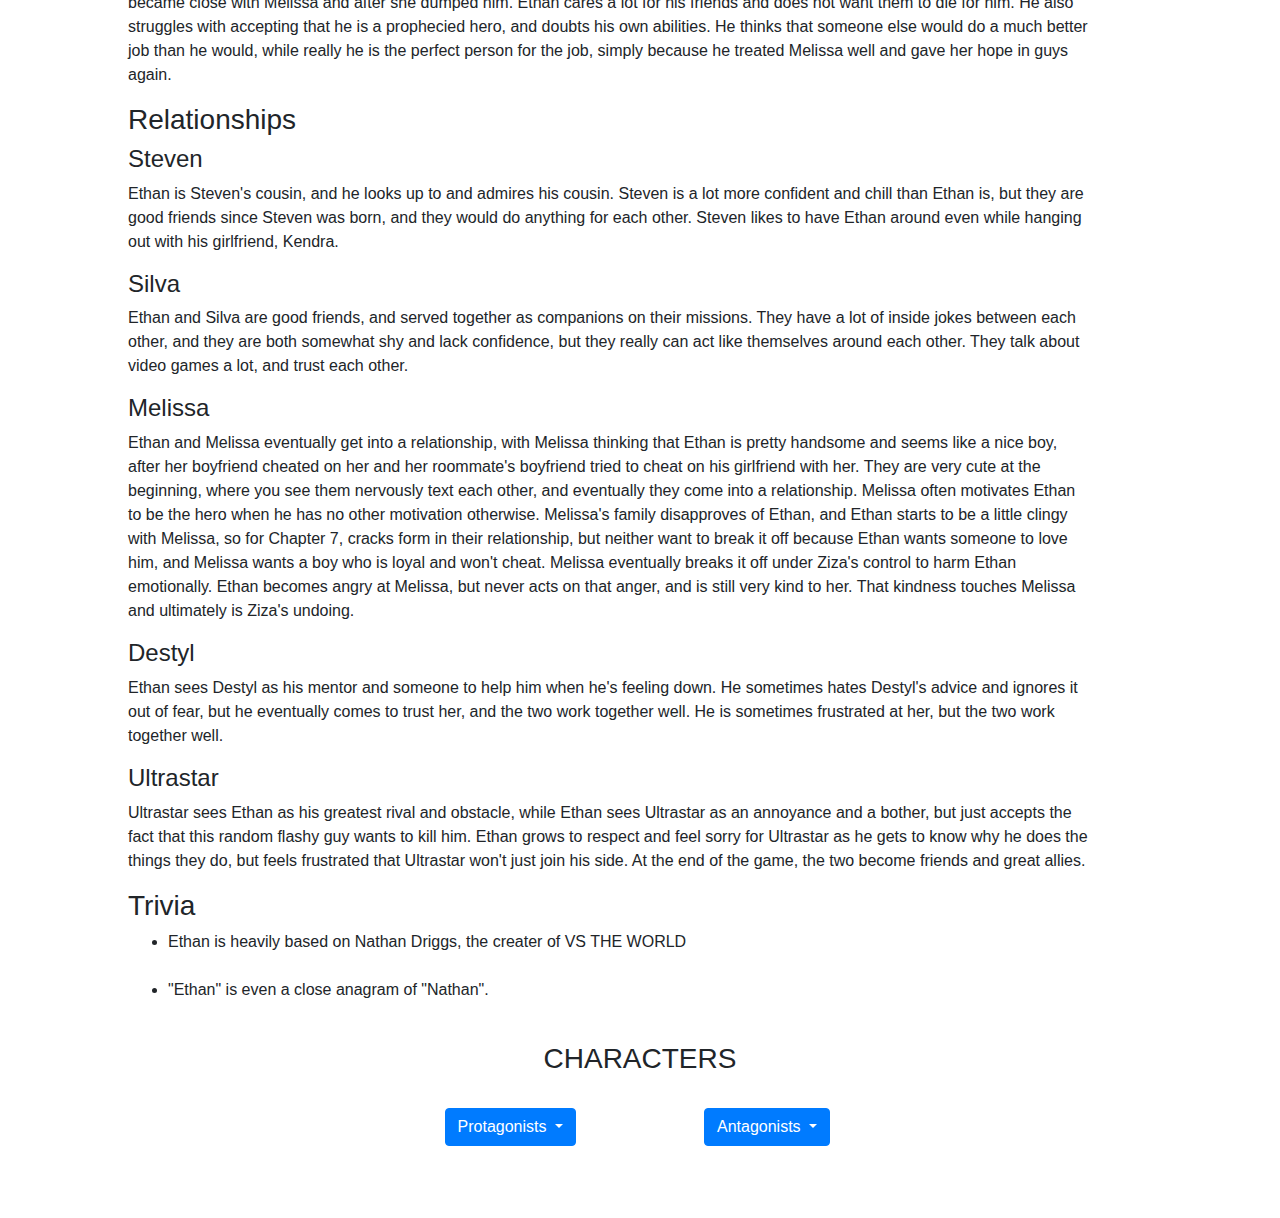
<file: html/Characters/ethan.html>
<!DOCTYPE html>
<html>
<head>
	<link rel="stylesheet" href="https://stackpath.bootstrapcdn.com/bootstrap/4.3.1/css/bootstrap.min.css" integrity="sha384-ggOyR0iXCbMQv3Xipma34MD+dH/1fQ784/j6cY/iJTQUOhcWr7x9JvoRxT2MZw1T" crossorigin="anonymous">
	<script src = "../../js/Characters/characterScript.js"></script>
	<link rel = "stylesheet" href = "../../css/style.css">
	<title>Ethan- VS_THE_WORLD</title>
</head>
<body>
	<h1 class = MainTitle>VS THE WORLD WIKI</h1>
	<div class = PadTheSide>
		<h2>ETHAN</h2>
		<p><i>"I... am Ethan Hudson...<br>...and I am the most powerful warrior that you are looking for."</i><br>-Ethan, <i>VS THE WORLD</i></p>
		<div class= Row>
		<div class= PadTheRight>
			<p><strong>Ethan Hudson</strong> is the main protagonist in VS THE WORLD. He is a typical college student going to BYU studying computer programming. He is a funny guy who likes to laugh and crack jokes, but also is pretty hard on himself. He is called to be the hero of prophecy by <a href = "./destyl.html">Destyl</a>, and he and his friends have the duty of defeating <a href = "./ziza.html">Ziza</a> and her army.</p>
			<p>Ethan is <a href = "./steven.html">Steven's</a> cousin, and therefore <a href = "./kendra.html">Kendra</a>'s future cousin-in-law. He is <a href = "./silva.html">Silva's</a> good friend and former missionary companion, and develops a romantic relationship with <a href = "./melissa.html">Melissa</a> in the beginning of the game.
			</p>
			<h3>Biography</h3>
			<p>In <i>VS THE WORLD</i></p>
			<h4>Prologue</h4>
			<p>Ethan is the sole playable character in the prologue, where he is introduced as the main character. He gives Kendra and Steven some vitamins, and then meets <a href = "./morado.html">Morado</a>, <a href = "./avesty.html">Avesty</a>, and Fireboss in the middle of his apartment complex. Ethan stands up to them, claiming to be the hero they are threatening to kill, but he's bluffing. Morado and Avesty take this bluff seriously, and tell Ethan he has a day to live before they kill him. Ethan meets Destyl, who tells him that standing up to Morado and Avesty has made him fulfill a prophecy, where he is the chosen hero to defeat a conquerer named Ziza. Ethan goes to campus, and he meets <a href = "./ultrastar.html">Ultrastar</a>, who fights him because he's the hero. He also meets Melissa, who gives him her number under the clever guise of "keeping each other posted about things".</p>
			</div> <!-- Ending divide between images and text-->
		<div class = "PadTheRight">
			<h3 align="center">Ethan's portrait from <i>VS THE WORLD</i></h3>
			<img src = "../../images/Characters/Ethan.png" class="Picture">
			<h4 align="center">Ethan's field sprite</h4>
			<img src = "../../images/Characters/NateWalk.png" class ="Picture">
			</div>
		</div>
	</div>
		<div class = "PadTheSider">
			<h4>Chapter 1</h4>
			<p id = "spoilWarning0" style= "color:red">Spoiler Warning. Click button below to reveal spoilers</p>
			<div id = "spoilText0" style="display: none">
				<p>Ethan is also the main playable character in Chapter 1. Ethan is assaulted by many enemies, and is slowly more and more convinced that he doesn't want to be the hero any more, unlike his fantasies about what he wanted. Throughout the chapter, he texts Melissa about everything, and learns about her bravery, and he agrees to a date with her. While getting ready he meets Cynthia, a girl from his math class who flirts with him in his apartment, although Ethan thinks she's a bit selfish. Ethan runs out even before Cynthia can get a good-bye hug. He meets Melissa on the date, and it goes really well, because both of them have had really crappy dates the past couple of times.</p>
				<p>Ethan loses his phone for a little bit, which bothers him, because he can't text Melissa anymore, and he searches everywhere, but cannot find it. Ethan goes back to campus, where Morado tricks him and corners him, telling him that he's going to kill Ethan in the most humiliating way possible, to show what happens to those who rebel against Ziza. Ethan kicks Morado where it counts and runs for his life. Ethan calls Steven to pick him up while running away, and he successfully gets away.
				</p>
			</div>
			<button type="button" id ="spoilButton0">Reveal Spoilers</button>
			<h4>Chapter 3</h4>
			<p id = "spoilWarning1" style= "color:red">Spoiler Warning. Click button below to reveal spoilers</p>
			<div id = "spoilText1" style="display: none">
				<p>Ethan runs away from Morado and meets up with Steven and Kendra, who drive him away and hit Morado with their car, and he lives. Steven and Kendra suggest that Ethan should hide in the Provo Caves. They go to the Provo caves, and go to a deep cave in a cavern, encounter Regicardboard, and Ethan wants to hide from Ziza's army and his role as the hero for the rest of his life, expecting someone else to defeat Ziza's army.</p>
				<p>
			</div>
			<button type="button" id ="spoilButton1">Reveal Spoilers</button>
			<h4>Chapter 6</h4>
			<p id = "spoilWarning2" style= "color:red">Spoiler Warning. Click button below to reveal spoilers</p>
			<div id = "spoilText2" style="display: none">
				<p>Ethan starts to think that Melissa doesn't really like him anymore, but he eventually checks his Facebook, where Melissa has messaged him and called him many times. Ethan gets in contact with Melissa over Facebook, and she tells him about how Avesty is going to use the Volcano Jewel to destroy the world, and that they are the only ones who can stop them. Melissa is enough motivation for Ethan to get perked up and to go to Provo Volcano, so Melissa meets up with him in the cave and they all head off to the Volcano.</p>
				<p>
					Ethan then goes with Steven, Kendra, Silva, and Melissa to defeat Fireboss at the top of the volcano. They do, and Melissa is really happy and she kisses Ethan, and Ethan is ecstatic because he's never kissed a girl before.
				</p>
			</div>
			<button type="button" id ="spoilButton2">Reveal Spoilers</button>
			<h4>Chapter 7</h4>
			<p id = "spoilWarning3" style= "color:red">Spoiler Warning. Click button below to reveal spoilers</p>
			<div id = "spoilText3" style="display: none">
				<p>At the beginning of Chapter 7, there is a cute montage of Ethan and Melissa together, holding hands and doing cute things together, and they start dating. Ethan eventually meets Melissa's family, who suggest that Ethan is not good enough for her, and he feels out of place there. Melissa disagrees, but in her heart knows they're right, but since then, she and Ethan have tension.</p>
				<p>
					Ethan is then chased by Morado down to Salt Lake City, where he lures them to a colosseum. He defeats Ethan with one swing of his knife, and Ethan is totally defeated.
				</p>
			</div>
			<button type="button" id ="spoilButton3">Reveal Spoilers</button>
			<h4>Chapter 9</h4>
			<p id = "spoilWarning4" style= "color:red">Spoiler Warning. Click button below to reveal spoilers</p>
			<div id = "spoilText4" style="display: none">
				<p>At the beginning of Chapter 9, Melissa and Ethan are together, and Melissa rejects him and breaks up with him, which crushes Ethan. He feels very depressed, and Ultrastar of all people cheer him up, but Ethan feels a lot less happy and funny after that, and a lot more serious in this chapter. Ethan feels like he's failed everyone, also losing to Morado, but agrees to escape with Ultrastar, and later Steven and Silva, as they find their way out of the prison. Ultrastar at the end, however, cannot get over the fact that Ethan is the chosen hero and he tries to defeat Ethan at the end of the chapter.</p>
			</div>
			<button type="button" id ="spoilButton4">Reveal Spoilers</button>
			<h4>Chapter 12</h4>
			<p id = "spoilWarning5" style= "color:red">Spoiler Warning. Click button below to reveal spoilers</p>
			<div id = "spoilText5" style="display: none">
				<p>
					In the raid of Ziza's palace, Destyl says that the main goal and the only way to save the world is to get Ethan to Ziza in her quarters. Ethan doesn't want his friends to die for him; it's one of the reasons why he dislikes being the hero, but everyone agrees to fight for him. But inside Ziza's palace, everyone finds that Ziza has weaponized and brainwashed Melissa and calls her Melusa, and she makes her an invincible petrifying machine with godlike strength. One by one, his friends, Steven, Zoe, Kendra, and Silva, get petrified, and Ethan barely makes it to Ziza's quarters.
				</p>
				<p>
					In Ziza's quarters, Melusa hit Ethan's back with an arrow and that makes it so he has difficulty standing and can barely walk. Ethan is about to give up again, but Destyl gives him enough strength to continue forward, and Ethan makes it to heal himself. Ethan goes further into the sanctum and has one last showdown with Ultrastar, who Ethan convinces to join him in the final fight against Melusa and Ziza. In the fight against Melusa, Ethan is the most important character, because his connection with Melissa and his care for her makes her realize that she's brainwashed, and convinces her to destroy herself to save the world and all worlds from Ziza.
				</p>
				<p>
					After everyone defeats Ziza, Ethan goes back to earth to have some peace for a second. He has a tender moment with <a href = "./zoe.html">Zoe</a>, who is crying under a tree for the death of her friend, and Ethan empathizes with her, and they take a minute to honor their fallen friend. There is a hint that Zoe and Ethan might start something after, but nothing is confirmed.
				</p>
			</div>
			<button type="button" id ="spoilButton5">Reveal Spoilers</button>
	</div>
		<div class="PadTheSider">
			<h3>Personality</h3>
			<p>Ethan is a quirky, funny, and sometimes awkward guy who is very nice and respectful toward everyone. He is self-critical and does not give himself enough credit, which is one of his main flaws he overcomes throughout the adventure. Although he is usually scared, if he sees that there is no other way to handle a situation, he is capable of impressive acts of bravery. Ethan also has trouble with loving himself, and he believes that no girl will love him and he wants someone very loyal- shown in the beginning of the game before he became close with Melissa and after she dumped him. Ethan cares a lot for his friends and does not want them to die for him. He also struggles with accepting that he is a prophecied hero, and doubts his own abilities. He thinks that someone else would do a much better job than he would, while really he is the perfect person for the job, simply because he treated Melissa well and gave her hope in guys again.</p>
			<h3>Relationships</h3>
				<h4>Steven</h4>
				<p>
					Ethan is Steven's cousin, and he looks up to and admires his cousin. Steven is a lot more confident and chill than Ethan is, but they are good friends since Steven was born, and they would do anything for each other. Steven likes to have Ethan around even while hanging out with his girlfriend, Kendra.
				</p>
				<h4>Silva</h4>
				<p>
					Ethan and Silva are good friends, and served together as companions on their missions. They have a lot of inside jokes between each other, and they are both somewhat shy and lack confidence, but they really can act like themselves around each other. They talk about video games a lot, and trust each other.
				</p>
				<h4>Melissa</h4>
				<p>
					Ethan and Melissa eventually get into a relationship, with Melissa thinking that Ethan is pretty handsome and seems like a nice boy, after her boyfriend cheated on her and her roommate's boyfriend tried to cheat on his girlfriend with her. They are very cute at the beginning, where you see them nervously text each other, and eventually they come into a relationship. Melissa often motivates Ethan to be the hero when he has no other motivation otherwise. Melissa's family disapproves of Ethan, and Ethan starts to be a little clingy with Melissa, so for Chapter 7, cracks form in their relationship, but neither want to break it off because Ethan wants someone to love him, and Melissa wants a boy who is loyal and won't cheat. Melissa eventually breaks it off under Ziza's control to harm Ethan emotionally. Ethan becomes angry at Melissa, but never acts on that anger, and is still very kind to her. That kindness touches Melissa and ultimately is Ziza's undoing.
				</p>
				<h4>Destyl</h4>
				<p>
					Ethan sees Destyl as his mentor and someone to help him when he's feeling down. He sometimes hates Destyl's advice and ignores it out of fear, but he eventually comes to trust her, and the two work together well. He is sometimes frustrated at her, but the two work together well. 
				</p>
				<h4>Ultrastar</h4>
				<p>
					Ultrastar sees Ethan as his greatest rival and obstacle, while Ethan sees Ultrastar as an annoyance and a bother, but just accepts the fact that this random flashy guy wants to kill him. Ethan grows to respect and feel sorry for Ultrastar as he gets to know why he does the things they do, but feels frustrated that Ultrastar won't just join his side. At the end of the game, the two become friends and great allies.
				</p>
			<h3>Trivia</h3>
			<ul>
				<li>Ethan is heavily based on Nathan Driggs, the creater of VS THE WORLD</li>
				<br>
				<li>"Ethan" is even a close anagram of "Nathan".</li>
				<br>
			</ul>
		</div>
	</div>
		<!--Menu for characters--->
	<h3 align="center">CHARACTERS</h3>
	<br>
	<div class = Row>
<div class = PadTheRight>
	<div align = "right" class = "padLeftMain">
		<div class="dropdown">
  <button class="btn btn-primary dropdown-toggle" type="button" data-toggle="dropdown">Protagonists
  <span class="caret"></span></button>
  <ul class="dropdown-menu">
    <li><strong>Ethan</strong></li>
    <li><a href="./steven.html">Steven</a></li>
    <li><a href="./kendra.html">Kendra</a></li>
    <li><a href="./silva.html">Silva</a></a></li>
    <li><a href="./melissa.html">Melissa</li>
    <li><a href="./zoe.html">Zoe</a></li>
    <li><a href="./destyl.html">Destyl</a></li>
  </ul>
</div>
</div>
</div>
<div class = PadTheRight>
	<div class = "padLeftMain">
	   	<div class="dropdown">
  <button class="btn btn-primary dropdown-toggle" type="button" data-toggle="dropdown">Antagonists
  <span class="caret"></span></button>
  <ul class="dropdown-menu">
    <li><a href="./ziza.html">Ziza</a></li>
    <li><a href="./morado.html">Morado</a></li>
    <li><a href="./avesty.html">Avesty</a></li>
    <li><a href="./ultrastar.html">Ultrastar</a></li>
    <li><a href="./champions.html">Champions</a></li>
  </ul>
</div>
</div>
</div>
</div>
<br>
<br>
<br>
	<script src="https://code.jquery.com/jquery-3.3.1.slim.min.js" integrity="sha384-q8i/X+965DzO0rT7abK41JStQIAqVgRVzpbzo5smXKp4YfRvH+8abtTE1Pi6jizo" crossorigin="anonymous"></script>
<script src="https://cdnjs.cloudflare.com/ajax/libs/popper.js/1.14.7/umd/popper.min.js" integrity="sha384-UO2eT0CpHqdSJQ6hJty5KVphtPhzWj9WO1clHTMGa3JDZwrnQq4sF86dIHNDz0W1" crossorigin="anonymous"></script>
<script src="https://stackpath.bootstrapcdn.com/bootstrap/4.3.1/js/bootstrap.min.js" integrity="sha384-JjSmVgyd0p3pXB1rRibZUAYoIIy6OrQ6VrjIEaFf/nJGzIxFDsf4x0xIM+B07jRM" crossorigin="anonymous"></script>
</body>
</html>
</file>
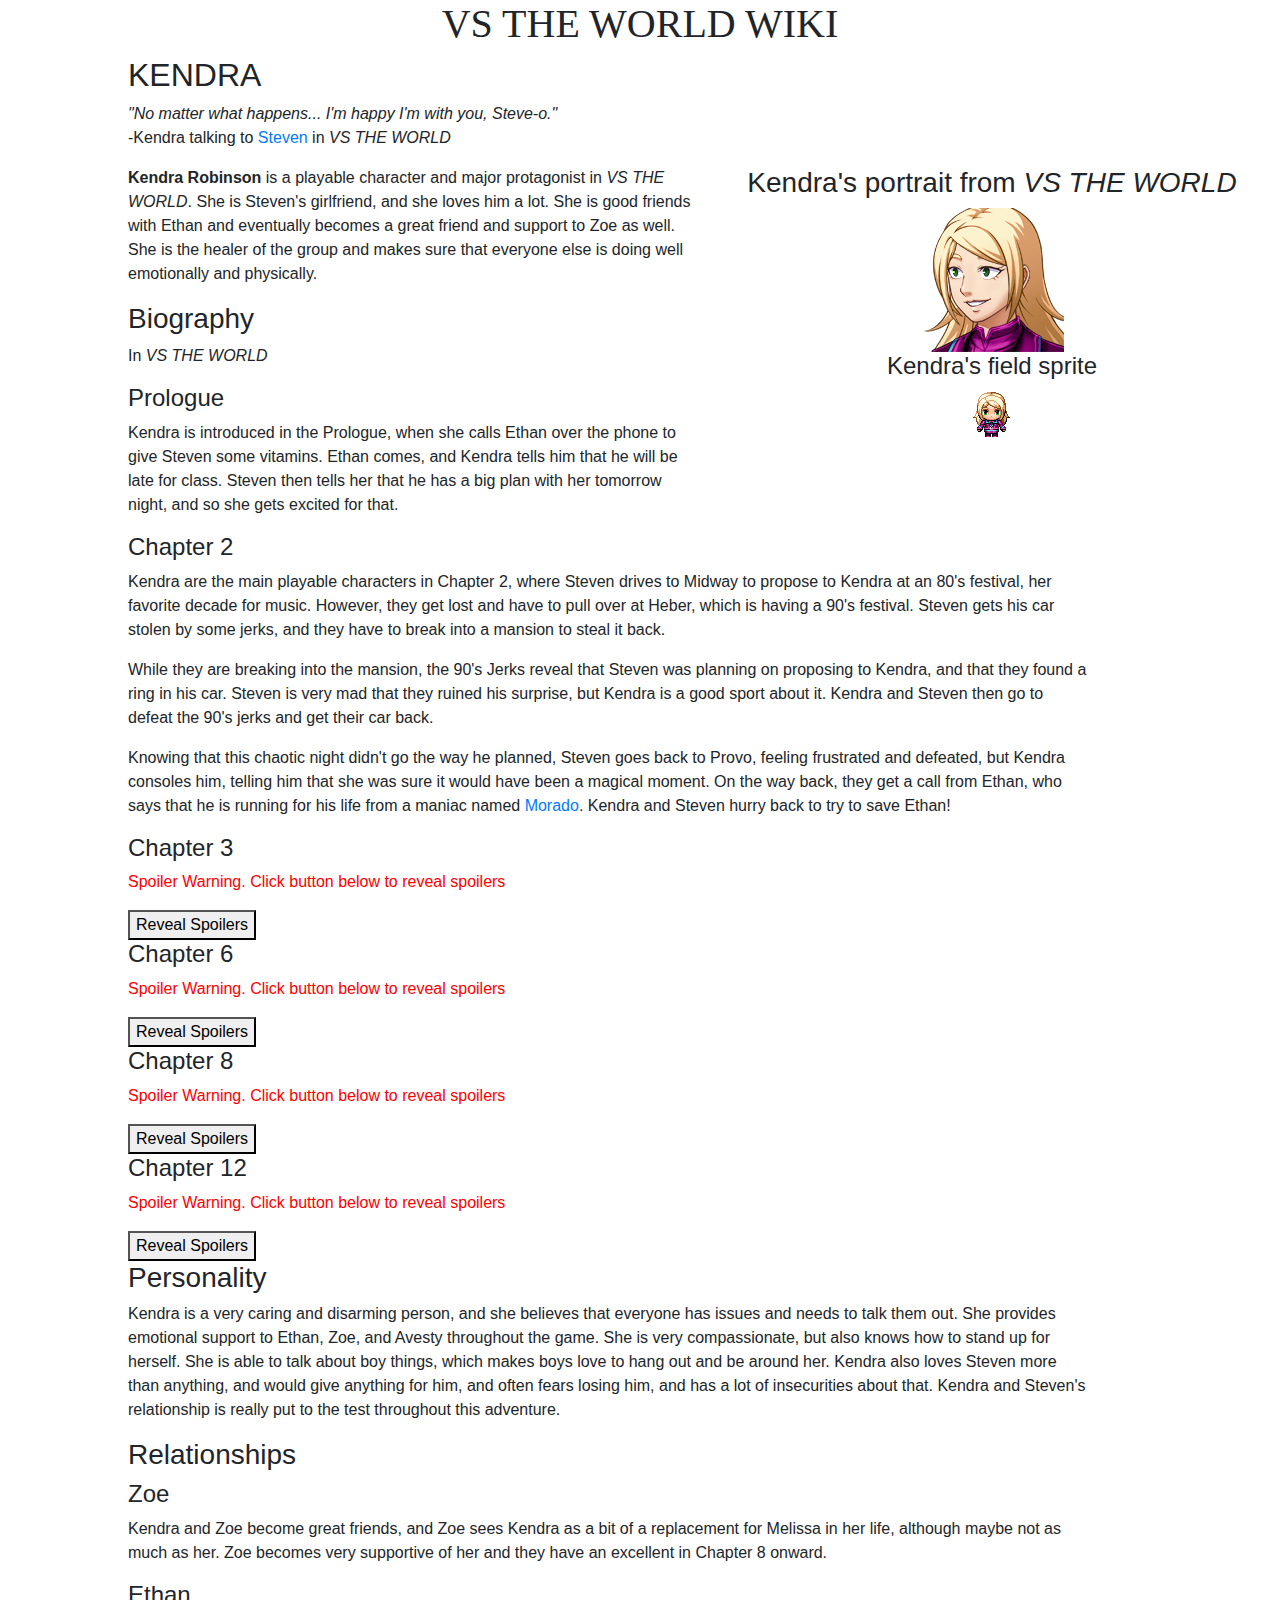
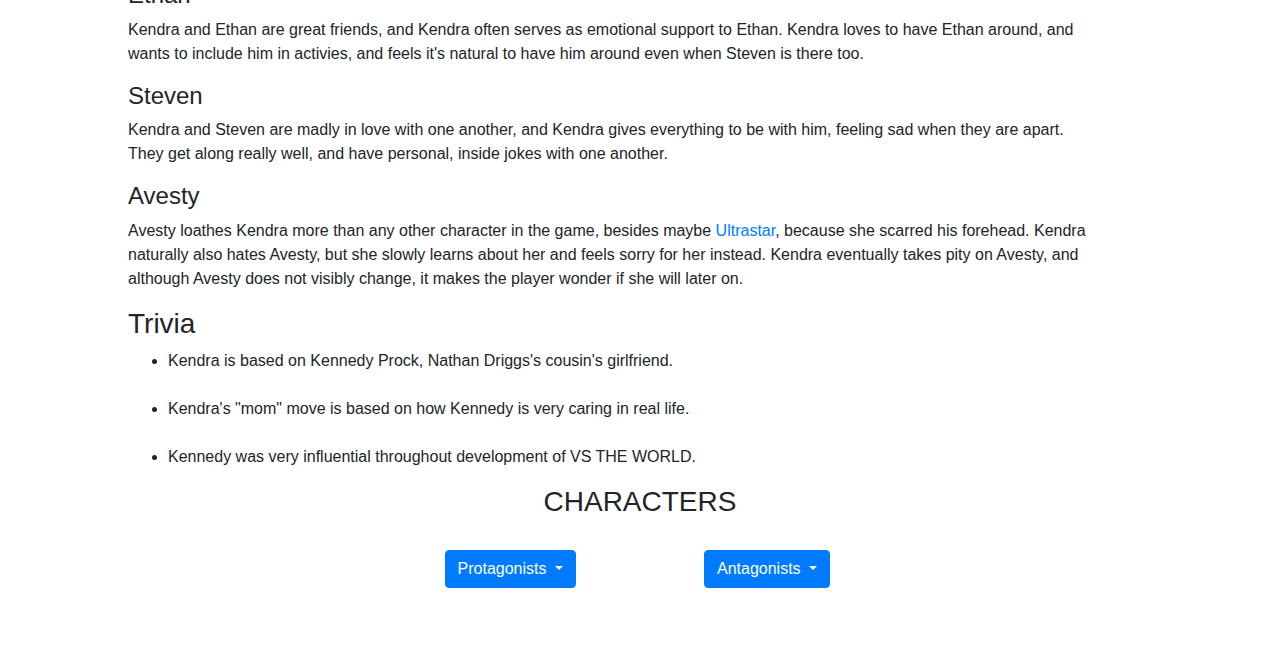
<file: html/Characters/kendra.html>
<!DOCTYPE html>
<html>
<head>
	<link rel="stylesheet" href="https://stackpath.bootstrapcdn.com/bootstrap/4.3.1/css/bootstrap.min.css" integrity="sha384-ggOyR0iXCbMQv3Xipma34MD+dH/1fQ784/j6cY/iJTQUOhcWr7x9JvoRxT2MZw1T" crossorigin="anonymous">
	<script src = "../../js/Characters/characterScript.js"></script>
	<link rel = "stylesheet" href = "../../css/style.css">
	<title>Kendra- VS_THE_WORLD</title>
</head>
<body>
	<h1 class = MainTitle>VS THE WORLD WIKI</h1>
	<div class = PadTheSide>
		<h2>KENDRA</h2>
		<p><i>"No matter what happens... I'm happy I'm with you, Steve-o."</i><br>-Kendra talking to <a href = "./steven.html">Steven</a> in <i>VS THE WORLD</i></p>
		<div class= Row>
		<div class= PadTheRight>
			<p><strong>Kendra Robinson</strong> is a playable character and major protagonist in <i>VS THE WORLD</i>. She is Steven's girlfriend, and she loves him a lot. She is good friends with Ethan and eventually becomes a great friend and support to Zoe as well. She is the healer of the group and makes sure that everyone else is doing well emotionally and physically.
			</p>
			<h3>Biography</h3>
			<p>In <i>VS THE WORLD</i></p>
			<h4>Prologue</h4>
			<p>Kendra is introduced in the Prologue, when she calls Ethan over the phone to give Steven some vitamins. Ethan comes, and Kendra tells him that he will be late for class. Steven then tells her that he has a big plan with her tomorrow night, and so she gets excited for that.</p>
			</div> <!-- Ending divide between images and text-->
		<div class = "PadTheRight">
			<h3 align="center">Kendra's portrait from <i>VS THE WORLD</i></h3>
			<img src = "../../images/Characters/Kendra.png" class="Picture">
			<h4 align="center">Kendra's field sprite</h4>
			<img src = "../../images/Characters/KendraWalk.png" class ="Picture">
		</div>
		</div>
	</div>
		<div class = "PadTheSider">
			<h4>Chapter 2</h4>
				<p>Kendra are the main playable characters in Chapter 2, where Steven drives to Midway to propose to Kendra at an 80's festival, her favorite decade for music. However, they get lost and have to pull over at Heber, which is having a 90's festival. Steven gets his car stolen by some jerks, and they have to break into a mansion to steal it back.</p>
				<p>While they are breaking into the mansion, the 90's Jerks reveal that Steven was planning on proposing to Kendra, and that they found a ring in his car. Steven is very mad that they ruined his surprise, but Kendra is a good sport about it. Kendra and Steven then go to defeat the 90's jerks and get their car back.</p>
				<p>Knowing that this chaotic night didn't go the way he planned, Steven goes back to Provo, feeling frustrated and defeated, but Kendra consoles him, telling him that she was sure it would have been a magical moment. On the way back, they get a call from Ethan, who says that he is running for his life from a maniac named <a href = "./morado.html">Morado</a>. Kendra and Steven hurry back to try to save Ethan!</p>
			<h4>Chapter 3</h4>
			<p id = "spoilWarning0" style= "color:red">Spoiler Warning. Click button below to reveal spoilers</p>
			<div id = "spoilText0" style="display: none">
				<p>Kendra is a playable character in Chapter 3 as well, along with Steven and Ethan. Kendra helps Steven rescue Ethan from Morado and some <a href = "./champions.html">champions</a> chasing him, and they decide that the best thing for Ethan to do is hide. All three of them are very stressed out, and they go to the Provo Caves, and eventually find a cavern where Ethan can hide until <a href = "./ziza.html">Ziza</a> is defeated.</p>
			</div>
			<button type="button" id ="spoilButton0">Reveal Spoilers</button>
			<h4>Chapter 6</h4>
			<p id = "spoilWarning1" style= "color:red">Spoiler Warning. Click button below to reveal spoilers</p>
			<div id = "spoilText1" style="display: none">
				<p>In Chapter 6, <a href = "./melissa.html">Melissa</a> shows Steven and Kendra a picture of a ring that <a href = "./avesty.html">Avesty</a> was wearing, and they recognize it as their ring. Kendra and Steven become determined to get the ring back and defeat Avesty for it. They eventually fight Avesty, who ends up putting Steven in a chokehold, telling Kendra that if she doesn't give herself up that she will break Steven's neck. Steven ends up getting the ring back and Kendra pushes Avesty into a pool of lava, scarring her forehead, something that she feels very guilty about, because Kendra hates hurting other people, no matter how bad they are. At the end of the chapter, Steven proposes to Kendra, when they are cut up and burned, who accepts it with glee.</p>
			</div>
			<button type="button" id ="spoilButton1">Reveal Spoilers</button>
			<h4>Chapter 8</h4>
			<p id = "spoilWarning2" style= "color:red">Spoiler Warning. Click button below to reveal spoilers</p>
			<div id = "spoilText2" style="display: none">
				<p>At the end of Chapter 7, Kendra is awoken by Avesty, who still has her scar on her forehead. Avesty tells Kendra that she deserves to suffer for making her no longer beautiful, so Avesty takes her to Provo, to disguise as her friends and family, and for each of them to tell her how much they hate her and do not love her. Kendra is rescued by <a href = "./zoe.html">Zoe</a>, and is very grateful for this. Kendra lends emotional support to Zoe, along with Lotus, and Kendra serves as great inspiration for everyone to take back Provo.</p>
			</div>
			<button type="button" id ="spoilButton2">Reveal Spoilers</button>
			<h4>Chapter 12</h4>
			<p id = "spoilWarning3" style= "color:red">Spoiler Warning. Click button below to reveal spoilers</p>
			<div id = "spoilText3" style="display: none">
				<p>In Chapter 12, Steven, along with Ethan, Kendra, <a href = "./silva.html">Silva</a>, and <a href = "./zoe.html">Zoe</a> go inside Ziza's palace to open the front gates. Steven finds Morado there, who tries to attack him, but Melusa comes and attempts to kill Morado. Steven realizes what is happening, and remembers <a href = "./destyl.html">Destyl's</a> promise to "Keep my brother alive", and he tries to get Melusa off of Morado, which he does, and Morado gets to safety, but Melusa petrifies him in the process. Kendra is absolutely crushed in this process, and feels that she cannot go on after this, and lashes out in fear and hopelessness on her friends. Zoe, Ethan, and Silva cheer her up enough to get her to the Realm of Silence.
				</p>
				<p>
					In the Realm of Silence, Kendra, Ethan, and Silva are cornered by Avesty, who wants to kill Kendra for ruining her face, although Avesty's fight in chapter 11 made it a lot worse. They defeat Avesty, and wonder what to do with her. Ethan wants to kill her, saying that she deserves it, but Kendra says that killing is never the answer, and she tells Avesty that she forgives her and will not kill her. Avesty initially responds with kindness, but then remembers all of her anger, and she summons Melusa to the Realm of Silence, where Melusa petrifies Kendra.
				</p>
				<p>After defeating Ziza, Kendra and Steven are reunited, and they have a wonderful, happy wedding at the end of the game.</p>
			</div>
			<button type="button" id ="spoilButton3">Reveal Spoilers</button>
	</div>
</div>
		<div class="PadTheSider">
			<h3>Personality</h3>
			<p>Kendra is a very caring and disarming person, and she believes that everyone has issues and needs to talk them out. She provides emotional support to Ethan, Zoe, and Avesty throughout the game. She is very compassionate, but also knows how to stand up for herself. She is able to talk about boy things, which makes boys love to hang out and be around her. Kendra also loves Steven more than anything, and would give anything for him, and often fears losing him, and has a lot of insecurities about that. Kendra and Steven's relationship is really put to the test throughout this adventure.</p>
			<h3>Relationships</h3>
				<h4>Zoe</h4>
				<p>
					Kendra and Zoe become great friends, and Zoe sees Kendra as a bit of a replacement for Melissa in her life, although maybe not as much as her. Zoe becomes very supportive of her and they have an excellent in Chapter 8 onward.
				</p>
				<h4>Ethan</h4>
				<p>
					Kendra and Ethan are great friends, and Kendra often serves as emotional support to Ethan. Kendra loves to have Ethan around, and wants to include him in activies, and feels it's natural to have him around even when Steven is there too.
				</p>
				<h4>Steven</h4>
				<p>
					Kendra and Steven are madly in love with one another, and Kendra gives everything to be with him, feeling sad when they are apart. They get along really well, and have personal, inside jokes with one another.
				</p>
				<h4>Avesty</h4>
				<p>
					Avesty loathes Kendra more than any other character in the game, besides maybe <a href = "./ultrastar.html">Ultrastar</a>, because she scarred his forehead. Kendra naturally also hates Avesty, but she slowly learns about her and feels sorry for her instead. Kendra eventually takes pity on Avesty, and although Avesty does not visibly change, it makes the player wonder if she will later on.
				</p>
			<h3>Trivia</h3>
			<ul>
				<li>Kendra is based on Kennedy Prock, Nathan Driggs's cousin's girlfriend.</li>
				<br>
				<li>Kendra's "mom" move is based on how Kennedy is very caring in real life.</li>
				<br>
				<li>Kennedy was very influential throughout development of VS THE WORLD.</li>
			</ul>
		</div>
	</div>
	<!--Menu for characters--->
	<h3 align="center">CHARACTERS</h3>
	<br>
	<div class = Row>
<div class = PadTheRight>
	<div align = "right" class = "padLeftMain">
		<div class="dropdown">
  <button class="btn btn-primary dropdown-toggle" type="button" data-toggle="dropdown">Protagonists
  <span class="caret"></span></button>
  <ul class="dropdown-menu">
    <li><a href="./ethan.html">Ethan</a></li>
    <li><a href="./steven.html">Steven</a></li>
    <li><strong>Kendra</strong></li>
    <li><a href="./silva.html">Silva</a></a></li>
    <li><a href="./melissa.html">Melissa</li>
    <li><a href="./zoe.html">Zoe</a></li>
    <li><a href="./destyl.html">Destyl</a></li>
  </ul>
</div>
</div>
</div>
<div class = PadTheRight>
	<div class = "padLeftMain">
	   	<div class="dropdown">
  <button class="btn btn-primary dropdown-toggle" type="button" data-toggle="dropdown">Antagonists
  <span class="caret"></span></button>
  <ul class="dropdown-menu">
    <li><a href="./ziza.html">Ziza</a></li>
    <li><a href="./morado.html">Morado</a></li>
    <li><a href="./avesty.html">Avesty</a></li>
    <li><a href="./ultrastar.html">Ultrastar</a></li>
    <li><a href="./champions.html">Champions</a></li>
  </ul>
</div>
</div>
</div>
</div>
<br>
<br>
<br>
	<script src="https://code.jquery.com/jquery-3.3.1.slim.min.js" integrity="sha384-q8i/X+965DzO0rT7abK41JStQIAqVgRVzpbzo5smXKp4YfRvH+8abtTE1Pi6jizo" crossorigin="anonymous"></script>
<script src="https://cdnjs.cloudflare.com/ajax/libs/popper.js/1.14.7/umd/popper.min.js" integrity="sha384-UO2eT0CpHqdSJQ6hJty5KVphtPhzWj9WO1clHTMGa3JDZwrnQq4sF86dIHNDz0W1" crossorigin="anonymous"></script>
<script src="https://stackpath.bootstrapcdn.com/bootstrap/4.3.1/js/bootstrap.min.js" integrity="sha384-JjSmVgyd0p3pXB1rRibZUAYoIIy6OrQ6VrjIEaFf/nJGzIxFDsf4x0xIM+B07jRM" crossorigin="anonymous"></script>
</body>
</html>
</file>
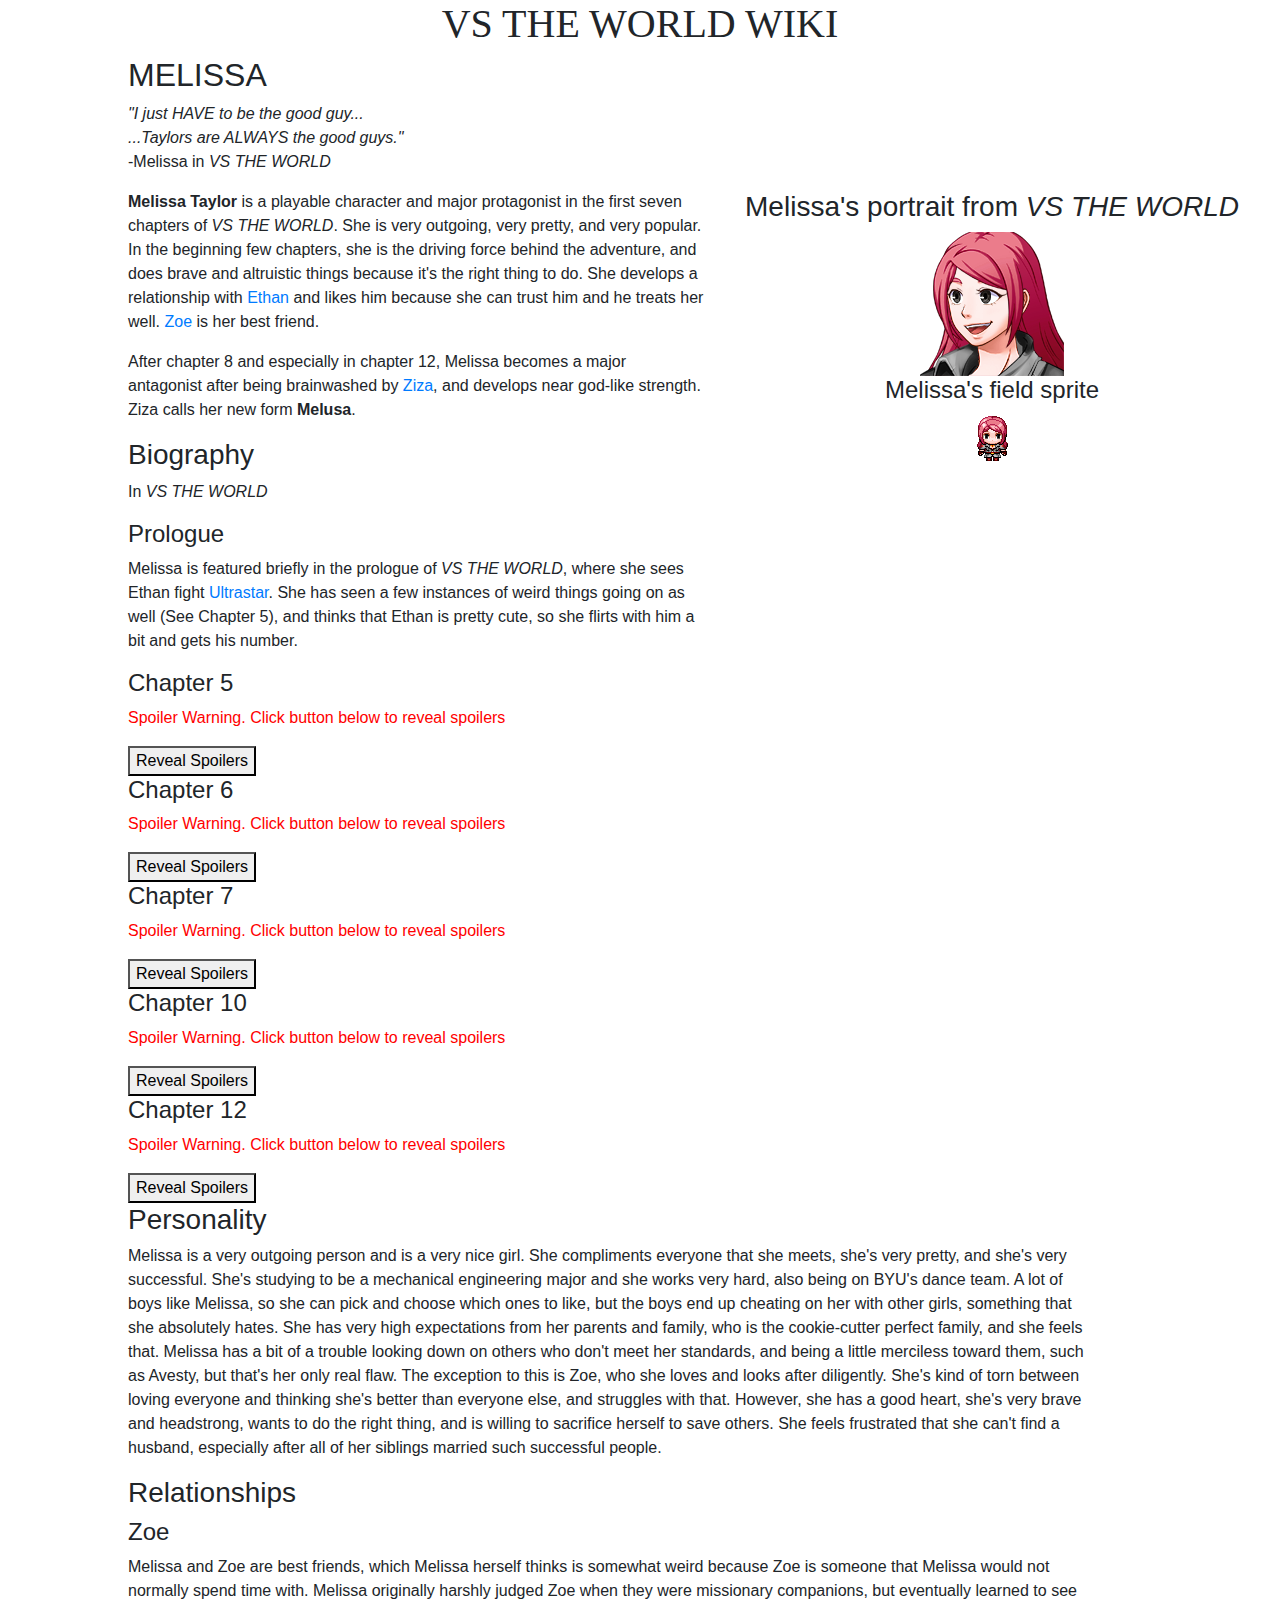
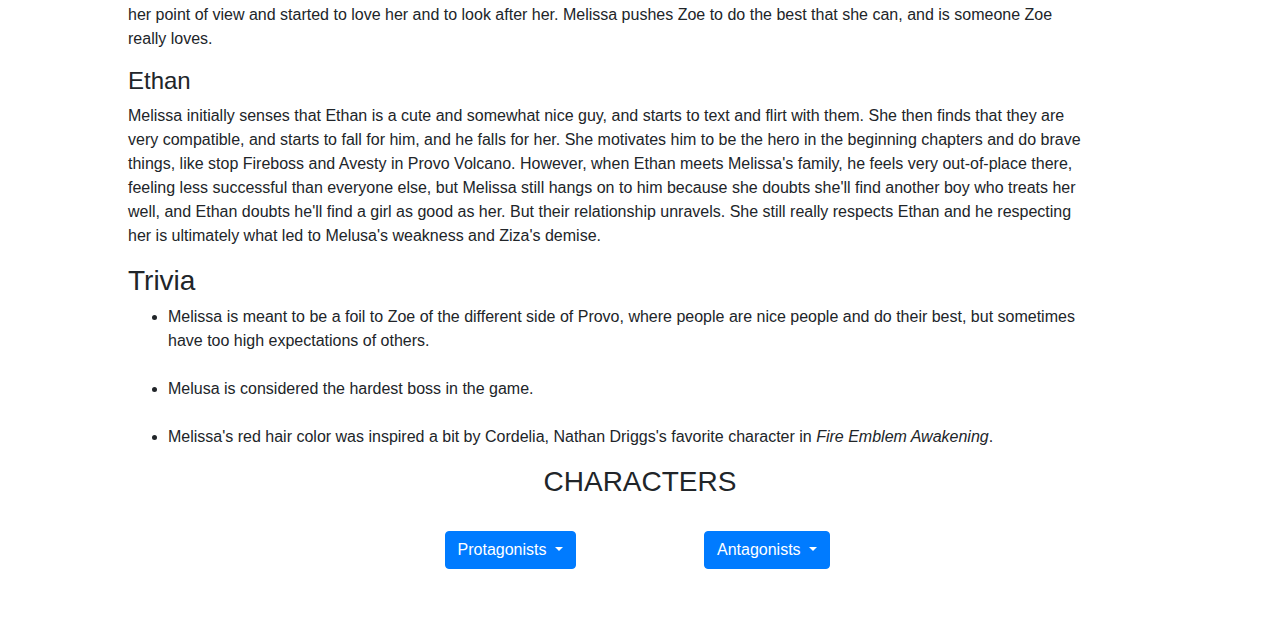
<file: html/Characters/melissa.html>
<!DOCTYPE html>
<html>
<head>
	<link rel="stylesheet" href="https://stackpath.bootstrapcdn.com/bootstrap/4.3.1/css/bootstrap.min.css" integrity="sha384-ggOyR0iXCbMQv3Xipma34MD+dH/1fQ784/j6cY/iJTQUOhcWr7x9JvoRxT2MZw1T" crossorigin="anonymous">
	<script src = "../../js/Characters/characterScript.js"></script>
	<link rel = "stylesheet" href = "../../css/style.css">
	<title>Melissa- VS_THE_WORLD</title>
</head>
<body>
	<h1 class = MainTitle>VS THE WORLD WIKI</h1>
	<div class = PadTheSide>
		<h2>MELISSA</h2>
		<p><i>"I just HAVE to be the good guy...<br>...Taylors are ALWAYS the good guys."</i><br>-Melissa in <i>VS THE WORLD</i></p>
		<div class= Row>
		<div class= PadTheRight>
			<p><strong>Melissa Taylor</strong> is a playable character and major protagonist in the first seven chapters of <i>VS THE WORLD</i>. She is very outgoing, very pretty, and very popular. In the beginning few chapters, she is the driving force behind the adventure, and does brave and altruistic things because it's the right thing to do. She develops a relationship with <a href = "./ethan.html">Ethan</a> and likes him because she can trust him and he treats her well. <a href = "./zoe.html">Zoe</a> is her best friend.
			</p>
			<p>After chapter 8 and especially in chapter 12, Melissa becomes a major antagonist after being brainwashed by <a href = "./ziza.html">
			Ziza</a>, and develops near god-like strength. Ziza calls her new form <strong>Melusa</strong>.
			</p>
			<h3>Biography</h3>
			<p>In <i>VS THE WORLD</i></p>
			<h4>Prologue</h4>
			<p>Melissa is featured briefly in the prologue of <i>VS THE WORLD</i>, where she sees Ethan fight <a href = "./ultrastar.html">Ultrastar</a>. She has seen a few instances of weird things going on as well (See Chapter 5), and thinks that Ethan is pretty cute, so she flirts with him a bit and gets his number.</p>
			</div> <!-- Ending divide between images and text-->
		<div class = "PadTheRight">
			<h3 align="center">Melissa's portrait from <i>VS THE WORLD</i></h3>
			<img src = "../../images/Characters/Melissa.png" class="Picture">
			<h4 align="center">Melissa's field sprite</h4>
			<img src = "../../images/Characters/MelissaWalk.png" class ="Picture">
		</div>
		</div>
	</div>
		<div class = "PadTheSider">
			<h4>Chapter 5</h4>
			<p id = "spoilWarning0" style= "color:red">Spoiler Warning. Click button below to reveal spoilers</p>
			<div id = "spoilText0" style="display: none">
				<p>Melissa is the main protagonist of Chapter 5 and the driving force of the action there. She starts out by going on a few horrible dates with some guys, and while walking home from one of her dates, she overhears a plot from <a href = "./morado.html">Morado</a> and <a href = "./avesty.html">Avesty</a> to take over Provo and to kill Ethan. Melissa escapes from them, and the next day meets Ethan, and tells him about what she saw. Melissa gets Ethan's number and starts to text him, flirting with him. You see her point of view being really nervous about texting him just right. Melissa ends up going on a date with Ethan that night, and they have a great date which is refreshing for both of them.</p>
				<p>The next day, Melissa gets texts from Ethan, sensing a big shift in his tone, and offers to help him out, which Ethan refuses for some reason. Melissa and Zoe find Ethan in a restaurant with <a href = "./silva.html">Silva</a>, and while Silva is in the bathroom, Ethan takes Melissa behind the back and sends an ice champion to kill her. Melissa is very confused about this, and also angry at Ethan, so she sends him some angry texts and messages over Facebook. Melissa then slowly figures out that there was a girl who was murdered a few days ago that was seen with Ethan, and Melissa saw her after she was supposedly murdered, and it turns out that there was evidence that the girl was an imposter, and also connected with Ethan when he got the Ice Champion to kill her. Melissa and Zoe confronted Ethan and Silva at the museum, where Ethan revealed himself to be a shape-shifter, Avesty, and he ran off, but only before Corazon Intrepido tried to get revenge on Melissa for telling Amanda that he cheated on her.</p>
			</div>
			<button type="button" id ="spoilButton0">Reveal Spoilers</button>
			<h4>Chapter 6</h4>
			<p id = "spoilWarning1" style= "color:red">Spoiler Warning. Click button below to reveal spoilers</p>
			<div id = "spoilText1" style="display: none">
				<p>Melissa is a playable character in Chapter 6, where she gets a facebook message from the real Ethan that he is in Provo Caves. Melissa takes Silva to get him out so that they can go to Provo Volcano, and prevent Avesty from giving Fireboss the Volcano Crystal and destroying the world. She is the leader of the group through the volcano, not really Ethan, although she does see him as very valuable to the adventure. Melissa helps her friends to stop Fireboss and Avesty, and kisses Ethan at the top of the volcano, which she really enjoys.
				</p>
			</div>
			<button type="button" id ="spoilButton1">Reveal Spoilers</button>
			<h4>Chapter 7</h4>
			<p id = "spoilWarning2" style= "color:red">Spoiler Warning. Click button below to reveal spoilers</p>
			<div id = "spoilText2" style="display: none">
				<p>In Chapter 7, Melissa and Ethan have a montage where they slowly build their relationship and go on cute dates. However, Melissa takes Ethan to go see her parents, and they think that Ethan is not good enough for her. Melissa vehemently disagrees, and still keeps dating Ethan, although that severed their relationship, and they start to be unable to talk to one another. Melissa and her friends go to Ziza's base in Salt Lake City, only to be ambushed by Morado. Morado defeats all of Melissa's friends, and he's about to defeat Melissa, too, but <a href = "./destyl.html">Destyl</a> comes in and gives Melissa power, and she defeats Morado, and collapses after.
				</p>
				<p>
					Melissa is then put face-to-face with Ziza in her throne room, but she is blind and cannot see what Ziza looks like. Melissa attempts to attack her out of fury and rage, but Ziza simply dodges out of the way. She feels her ears get muffled and her senses disturbed, and loses all sensation of everything after.
				</p>
			</div>
			<button type="button" id ="spoilButton2">Reveal Spoilers</button>
			<h4>Chapter 10</h4>
			<p id = "spoilWarning3" style= "color:red">Spoiler Warning. Click button below to reveal spoilers</p>
			<div id = "spoilText3" style="display: none">
				<p>In Chapter 10, Melissa wakes up in a big bed, and finds that she's in a facility from an alliance. The leader of the alliance, Hazel, says that she was rescued from Ziza at the last second and that she is recruited to be a warrior against Ziza's army. She's then informed that Ethan, <a href = "./steven.html">Steven</a>, <a href = "./kendra.html">Kendra</a>, and Silva are all dead. Melissa is heartbroken, but she is wary of these people... She doesn't quite trust them. Suddenly, <a href = "./ultrastar.html">Ultrastar</a> appears and starts to attack people. Hazel explains that Ultrastar used to be a member of the alliance, but he rebelled and is now unstable and wants to kill everyone in a fit of delusion. Melissa goes to defeat Ultrastar, and she does, and Ultrastar gets away. Hazel is proud, and trains Melissa to become a great warrior.
				</p>
				<p>
					Although to Melissa, Ethan, Kendra, Steven, and Silva are dead, Zoe is still alive, and Hazel figures a way to find her and bring her to the station. Melissa hugs her, and Zoe joins the alliance. Melissa is eventually trusted with a special mission to defeat Ziza, who Hazel says is a being who can shape-shift, just like Avesty, and that she is taking the form of Ethan. Melissa is shocked, and then invades her castle. During the invasion, she sees Dark Ethan, who kills Zoe. Melissa is heartbroken and gets enraged, and starts to really care about this fight. She fights Morado, Ajax, Avesty, Fireboss, and finally corners Dark Ethan, and then the chapter ends. However, in the fight against Ajax, Ajax flickers a bit to resemble Zoe, which makes Melissa confused about what to believe anymore...
				</p>
				<p>
					This chapter does not follow with the other chapters, and in Chapter 12, it is revealed that Melissa is brainwashed by Ziza, and that she is acting on a fantasy, killing whoever Ziza tells her to.
				</p>
			</div>
			<button type="button" id ="spoilButton3">Reveal Spoilers</button>
			<h4>Chapter 12</h4>
			<p id = "spoilWarning4" style= "color:red">Spoiler Warning. Click button below to reveal spoilers</p>
			<div id = "spoilText4" style="display: none">
				<p>In Chapter 12, you see Chapter 10's perspective from all of the other characters. Melissa is being called Melusa, and Chapter 10 was Ziza deceiving Melissa to petrify the heroes and everyone, and to become her weapon to petrify all life. Melusa kills everyone but Ethan, Morado, Ultrastar, and Destyl, and the four team up to defeat her. She is definitely the hardest boss in the game, and is super powerful even for Ethan's super powerful allies. Melusa eventually realizes who she is, and destroys herself to save everyone else.
				</p>
				<p>After the game, you see Melissa's body, dead. Some people are very angry at her, seeing all of the petrification she caused, but Ethan, Zoe, Kendra, Silva, and Steven say that she was a hero... Merely a victim of Ziza's wrath. Melissa's body is taken back to her family, who are extremely sad, and there is a funeral for her, where she is honored alongside Destyl as a true hero.
				</p>
			</div>
			<button type="button" id ="spoilButton4">Reveal Spoilers</button>
	</div>
		<div class="PadTheSider">
			<h3>Personality</h3>
			<p>Melissa is a very outgoing person and is a very nice girl. She compliments everyone that she meets, she's very pretty, and she's very successful. She's studying to be a mechanical engineering major and she works very hard, also being on BYU's dance team. A lot of boys like Melissa, so she can pick and choose which ones to like, but the boys end up cheating on her with other girls, something that she absolutely hates. She has very high expectations from her parents and family, who is the cookie-cutter perfect family, and she feels that. Melissa has a bit of a trouble looking down on others who don't meet her standards, and being a little merciless toward them, such as Avesty, but that's her only real flaw. The exception to this is Zoe, who she loves and looks after diligently. She's kind of torn between loving everyone and thinking she's better than everyone else, and struggles with that. However, she has a good heart, she's very brave and headstrong, wants to do the right thing, and is willing to sacrifice herself to save others. She feels frustrated that she can't find a husband, especially after all of her siblings married such successful people.</p>
			<h3>Relationships</h3>
				<h4>Zoe</h4>
				<p>
					Melissa and Zoe are best friends, which Melissa herself thinks is somewhat weird because Zoe is someone that Melissa would not normally spend time with. Melissa originally harshly judged Zoe when they were missionary companions, but eventually learned to see her point of view and started to love her and to look after her. Melissa pushes Zoe to do the best that she can, and is someone Zoe really loves.
				</p>
				<h4>Ethan</h4>
				<p>
					Melissa initially senses that Ethan is a cute and somewhat nice guy, and starts to text and flirt with them. She then finds that they are very compatible, and starts to fall for him, and he falls for her. She motivates him to be the hero in the beginning chapters and do brave things, like stop Fireboss and Avesty in Provo Volcano. However, when Ethan meets Melissa's family, he feels very out-of-place there, feeling less successful than everyone else, but Melissa still hangs on to him because she doubts she'll find another boy who treats her well, and Ethan doubts he'll find a girl as good as her. But their relationship unravels. She still really respects Ethan and he respecting her is ultimately what led to Melusa's weakness and Ziza's demise.
				</p>
			<h3>Trivia</h3>
			<ul>
				<li>Melissa is meant to be a foil to Zoe of the different side of Provo, where people are nice people and do their best, but sometimes have too high expectations of others.</li>
				<br>
				<li>Melusa is considered the hardest boss in the game.</li>
				<br>
				<li>Melissa's red hair color was inspired a bit by Cordelia, Nathan Driggs's favorite character in <i>Fire Emblem Awakening</i>.</li>
			</ul>
		</div>
	</div>
	<!--Menu for characters--->
	<h3 align="center">CHARACTERS</h3>
	<br>
	<div class = Row>
<div class = PadTheRight>
	<div align = "right" class = "padLeftMain">
		<div class="dropdown">
  <button class="btn btn-primary dropdown-toggle" type="button" data-toggle="dropdown">Protagonists
  <span class="caret"></span></button>
  <ul class="dropdown-menu">
    <li><a href="./ethan.html">Ethan</a></li>
    <li><a href="./steven.html">Steven</a></li>
    <li><a href="./kendra.html">Kendra</a></li>
    <li><a href="./silva.html">Silva</a></a></li>
    <li><strong>Melissa</strong></li>
    <li><a href="./zoe.html">Zoe</a></li>
    <li><a href="./destyl.html">Destyl</a></li>
  </ul>
</div>
</div>
</div>
<div class = PadTheRight>
	<div class = "padLeftMain">
	   	<div class="dropdown">
  <button class="btn btn-primary dropdown-toggle" type="button" data-toggle="dropdown">Antagonists
  <span class="caret"></span></button>
  <ul class="dropdown-menu">
    <li><a href="./ziza.html">Ziza</a></li>
    <li><a href="./morado.html">Morado</a></li>
    <li><a href="./avesty.html">Avesty</a></li>
    <li><a href="./ultrastar.html">Ultrastar</a></li>
    <li><a href="./champions.html">Champions</a></li>
  </ul>
</div>
</div>
</div>
</div>
<br>
<br>
<br>
	<script src="https://code.jquery.com/jquery-3.3.1.slim.min.js" integrity="sha384-q8i/X+965DzO0rT7abK41JStQIAqVgRVzpbzo5smXKp4YfRvH+8abtTE1Pi6jizo" crossorigin="anonymous"></script>
<script src="https://cdnjs.cloudflare.com/ajax/libs/popper.js/1.14.7/umd/popper.min.js" integrity="sha384-UO2eT0CpHqdSJQ6hJty5KVphtPhzWj9WO1clHTMGa3JDZwrnQq4sF86dIHNDz0W1" crossorigin="anonymous"></script>
<script src="https://stackpath.bootstrapcdn.com/bootstrap/4.3.1/js/bootstrap.min.js" integrity="sha384-JjSmVgyd0p3pXB1rRibZUAYoIIy6OrQ6VrjIEaFf/nJGzIxFDsf4x0xIM+B07jRM" crossorigin="anonymous"></script>
</body>
</html>
</file>
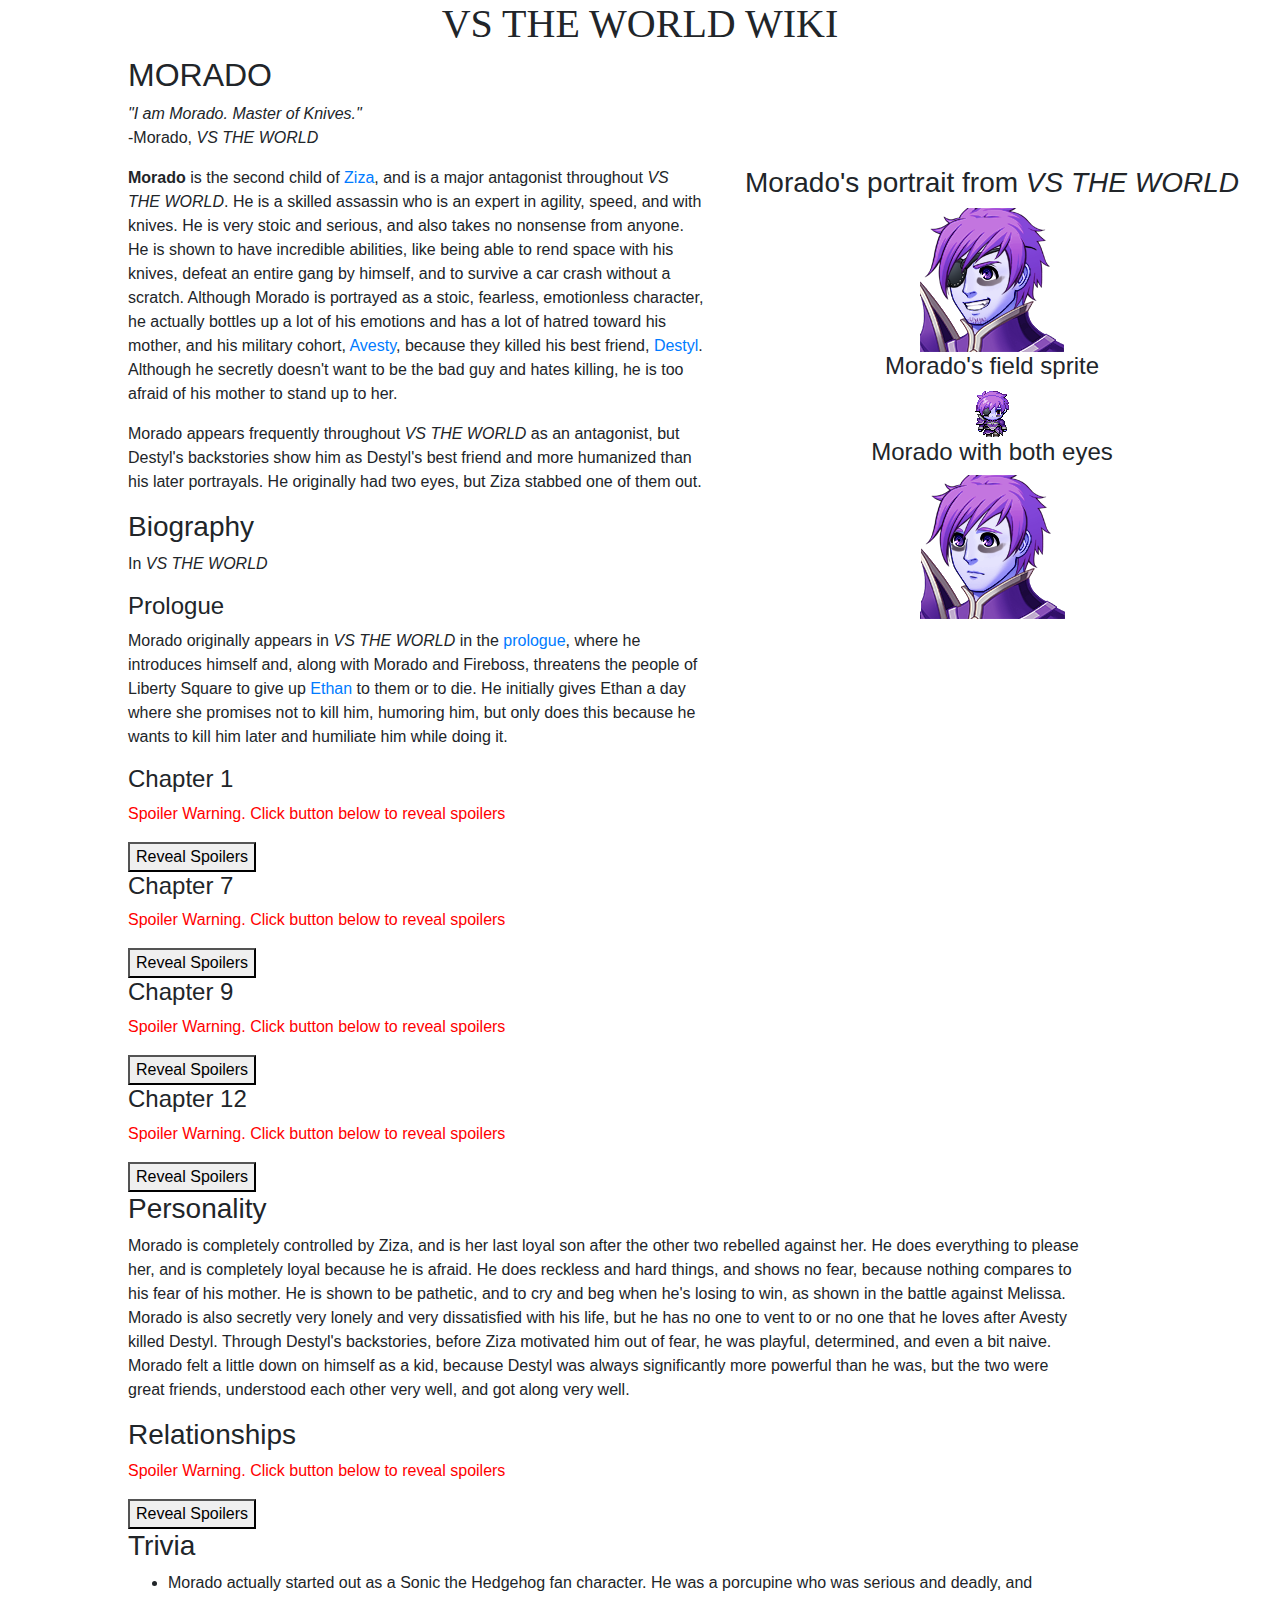
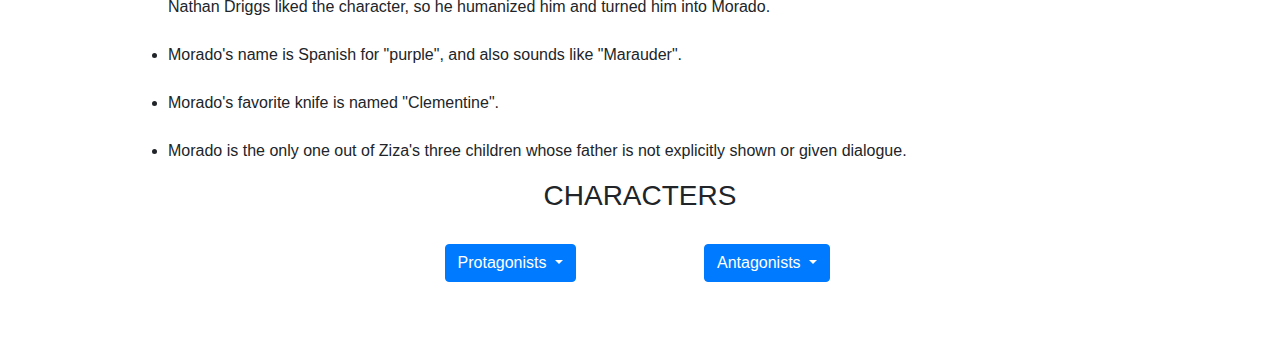
<file: html/Characters/morado.html>
<!DOCTYPE html>
<html>
<head>
	<link rel="stylesheet" href="https://stackpath.bootstrapcdn.com/bootstrap/4.3.1/css/bootstrap.min.css" integrity="sha384-ggOyR0iXCbMQv3Xipma34MD+dH/1fQ784/j6cY/iJTQUOhcWr7x9JvoRxT2MZw1T" crossorigin="anonymous">
	<script src = "../../js/Characters/characterScript.js"></script>
	<link rel = "stylesheet" href = "../../css/style.css">
	<title>Morado- VS_THE_WORLD</title>
</head>
<body>
	<h1 class = MainTitle>VS THE WORLD WIKI</h1>
	<div class = PadTheSide>
		<h2>MORADO</h2>
		<p><i>"I am Morado. Master of Knives."</i><br>-Morado, <i>VS THE WORLD</i></p>
		<div class= Row>
		<div class= PadTheRight>
		<p><strong>Morado</strong> is the second child of <a href = "./ziza.html">Ziza</a>, and is a major antagonist throughout <i>VS THE WORLD</i>. He is a skilled assassin who is an expert in agility, speed, and with knives. He is very stoic and serious, and also takes no nonsense from anyone. He is shown to have incredible abilities, like being able to rend space with his knives, defeat an entire gang by himself, and to survive a car crash without a scratch. Although Morado is portrayed as a stoic, fearless, emotionless character, he actually bottles up a lot of his emotions and has a lot of hatred toward his mother, and his military cohort, <a href="./avesty.html">Avesty</a>, because they killed his best friend, <a href="./destyl.html">Destyl</a>. Although he secretly doesn't want to be the bad guy and hates killing, he is too afraid of his mother to stand up to her.</p>
		<p>
			Morado appears frequently throughout <i>VS THE WORLD</i> as an antagonist, but Destyl's backstories show him as Destyl's best friend and more humanized than his later portrayals. He originally had two eyes, but Ziza stabbed one of them out.
		</p>
		<h3>Biography</h3>
		<p font-size="26px">In <i>VS THE WORLD</i></p>
		<h4>Prologue</h4>
		<p>Morado originally appears in <i>VS THE WORLD</i> in the <a href="../../html/Chapters/prologue">prologue</a>, where he introduces himself and, along with Morado and Fireboss, threatens the people of Liberty Square to give up <a href="./ethan.html">Ethan</a> to them or to die. He initially gives Ethan a day where she promises not to kill him, humoring him, but only does this because he wants to kill him later and humiliate him while doing it.</p>
		<h4>Chapter 1</h4>
		<p id = "spoilWarning0" style= "color:red">Spoiler Warning. Click button below to reveal spoilers</p>
		<p id = "spoilText0" style="display: none">Morado is the main antagonist of Chapter 1, where he is waiting for the end of the day to hunt down Ethan and to humiliatingly kill him. Morado eventually lures Ethan into a place where his execution will be broadcast to all of Provo, but Ethan escapes by kicking Morado where it counts. Ethan runs away, and Morado chases him in extreme anger. Ethan calls <a href = "./steven.html">Steven</a> and <a href = "./kendra.html">Kendra</a> to pick him up to save himself from Morado. Morado reports his failure to Ziza, who acts very angry, and tells Morado that he has one more chance to redeem himself, or else "he'll end up like his sister".</p>
		<button type="button" id = "spoilButton0">Reveal Spoilers</button>
		<h4>Chapter 7</h4>
		<p id = "spoilWarning1" style= "color:red">Spoiler Warning. Click button below to reveal spoilers</p>
		<div id = "spoilText1" style = "display: none">
			<p>In Chapter 7, the heroes have just saved Provo and the world from being destroyed by Fireboss and the Volcano Jewel, but Morado decides to chase them and to attempt to assassinate them. Most of Chapter 7 is Ethan, Steven, Kendra, <a href = "./melissa.html">Melissa</a>, and Deppe running away from him. Morado eventually corners them at an arena, where he prepares himself to destroy all of them. Everyone meets him at the arena, and Morado comes to fight the heroes. He stabs them with four knives, knocking them out, until Melissa is the only one left. Melissa is visited by Destyl, which lets her survive a knife, and that makes Morado very nervous, but he rejects his sister and keeps fighting. Destyl keeps Melissa alive, and she defeats Morado, who is shaking with fear that he let his mother down again.</p>
			<p>Morado then begs his mother for a second chance, and his mother grants it to him, but after Morado really apologizes. She uses Avesty's disappearance to furthermore convince him to serve her and to be afraid of her. Morado agrees, and seeks to kill Ethan again in Chapter 9..</p>
		</div>
		<button type="button" id = spoilButton1>Reveal Spoilers</button>
		<h4>Chapter 9</h4>
		<p id = "spoilWarning2" style= "color:red">Spoiler Warning. Click button below to reveal spoilers</p>
		<p id = "spoilText2" style="display: none">In Chapter 9, Morado seeks to defeat Ethan again, who is with <a href = "./ultrastar.html">Ultrastar</a>. Morado is Ultrastar's older brother, so he knows Ultrastar, but he ignores this fact. He continually seeks to fight Ethan and Ultrastar and tries to destroy them, as well as Deppe and Steven, but the four of them find their way out and eventually make it to Provo.</p>
		<button type="button" id = "spoilButton2">Reveal Spoilers</button>
		<h4>Chapter 12</h4>
		<p id = "spoilWarning3" style= "color:red">Spoiler Warning. Click button below to reveal spoilers</p>
		<div id = "spoilText3" style="display: none">
		<p>In Chapter 12, Morado is the first obstacle you find, guarding the controls for the front gate so that Ethan and co. can let their Provo army into Ziza's palace. Morado initially fights Ethan and Steven, but is stopped by Melusa, who skips Ethan and co., and goes straight for Morado for some reason. Steven actually defends Morado, who barely escapes with his life, and Steven gets petrified in the process.</p>
		<p>For the remainder of Chapter 12, you don't really see Morado, until when Ethan is alone with Ultrastar. Morado apologizes for his actions and asks to join Ethan to stop Ziza, with Destyl and Ultrastar, his two half-siblings, on his side. Ethan agrees, and the four of them move on to fight Melusa and Ziza. Morado is originally very scared to fight his mother, but he slowly eases into it when he sees his sister is on his side. </p>
		<p>
			After you beat the final boss, Morado thanks you for finally setting him free, and that he is going on a journey to find out who he is. He was completely controlled by Ziza, a puppet, but after she died, Morado is free, but he doesn't know what that means, so he travels on his own to figure it out, knowing he won't be welcome on earth for all of the murders and hostile takeovers he has done. Ethan says that he will "pull some strings" to get Morado to see Destyl's funeral, and that if he ever wanted to come to earth, Ethan would secretly let him, seeing that Morado's repentance is genuine.	
		</p>
		</div>
		<button type="button" id = spoilButton3>Reveal Spoilers</button>
		</div>
		<div class = "PadTheRight">
		<h3 align="center">Morado's portrait from <i>VS THE WORLD</i></h3>
		<img src = "../../images/Characters/Morado.png" class="Picture">
		<h4 align="center">Morado's field sprite</h4>
		<img src = "../../images/Characters/MoradoWalk.png" class ="Picture">
		<h4 align="center">Morado with both eyes</h4>
		<img src = "../../images/Characters/MoradoEyes.png" class ="Picture">
		</div>
		</div>
	</div>
		<div class = "PadTheSider">
		<h3>Personality</h3>
		<p>Morado is completely controlled by Ziza, and is her last loyal son after the other two rebelled against her. He does everything to please her, and is completely loyal because he is afraid. He does reckless and hard things, and shows no fear, because nothing compares to his fear of his mother. He is shown to be pathetic, and to cry and beg when he's losing to win, as shown in the battle against Melissa. Morado is also secretly very lonely and very dissatisfied with his life, but he has no one to vent to or no one that he loves after Avesty killed Destyl. Through Destyl's backstories, before Ziza motivated him out of fear, he was playful, determined, and even a bit naive. Morado felt a little down on himself as a kid, because Destyl was always significantly more powerful than he was, but the two were great friends, understood each other very well, and got along very well.</p>
		<h3>Relationships</h3>
		<div id = "spoilText4" style="display: none">
			<h4>Ziza</h4>
			<p>
				Ziza does not think very highly of Morado, because she compares him to Destyl, who was always much stronger than he was in battle, and so she sees him as a failure. She knows that Morado is terrified of her, so she threatens him with torture and with disrespect in order to make get him on her side.
			</p>
			<h4>Avesty</h4>
			<p>
				Morado secretly holds a lot of feelings of hatred for Avesty, because she murdered his <a href = "./destyl.html">best friend</a>. Avesty thinks that Morado is very attractive, and tries to seduce him, which is actually pretty disturbing because she is disguising as his sister. Morado holds back a lot of anger toward Avesty and forces himself to work with her.
			</p>
			<h4>Ethan</h4>
			<p>
				Morado constantly chases after Ethan, and does have a bad feeling in his mouth toward him, but slowly grows to respect him.
			</p>
			<h4>Destyl</h4>
			<p>
				Probably Morado's most important interaction and most positive one was that with Destyl. Morado loves Destyl and sees her as someone that he really connects with. He looks up to his big sister, and she takes care of him. They would always talk, and it's the only real interaction between two of Ziza's side that is truly... Good. Morado and Destyl would fight together, play together, have real talk, and would love each other. When Destyl decided to rebel against Ziza, and Morado started to talk to her about it, Ziza stabbed out his eye, and told him that more injury would come to him if he listened to his sister. Morado feels a great loss for his sister and it contributes to a lot of his anger and apathy toward others, and he secretly cries when he's alone.
			</p>
			<h4>Ultrastar</h4>
			<p>
				Morado was somewhat of a bystander when Ultrastar was a kid. Ziza and Avesty were abusive toward him, but Morado didn't do anything nor connect with his new brother, because of 1- the age gap, and 2- he wasn't like Destyl. Morado didn't want another sibling... He wanted his sister back. Because of that, Morado was very businesslike with Ultrastar and would not help him with his problems, hardened and depressed by his own loneliness.
			</p>
		</div>
		<p id = "spoilWarning4" style= "color:red">Spoiler Warning. Click button below to reveal spoilers</p>
		<button type="button" id = "spoilButton4">Reveal Spoilers</button>
		<h3>Trivia</h3>
		<ul>
			<li>Morado actually started out as a Sonic the Hedgehog fan character. He was a porcupine who was serious and deadly, and Nathan Driggs liked the character, so he humanized him and turned him into Morado.</li>
			<br>
			<li>Morado's name is Spanish for "purple", and also sounds like "Marauder".</li>
			<br>
			<li>Morado's favorite knife is named "Clementine".</li>
			<br>
			<li>Morado is the only one out of Ziza's three children whose father is not explicitly shown or given dialogue.</li>
		</ul>
	</div>
		<!--Menu for characters--->
	<h3 align="center">CHARACTERS</h3>
	<br>
	<div class = Row>
<div class = PadTheRight>
	<div align = "right" class = "padLeftMain">
		<div class="dropdown">
  <button class="btn btn-primary dropdown-toggle" type="button" data-toggle="dropdown">Protagonists
  <span class="caret"></span></button>
  <ul class="dropdown-menu">
    <li><a href="./ethan.html">Ethan</a></li>
    <li><a href="./steven.html">Steven</li>
    <li><a href="./kendra.html">Kendra</a></li>
    <li><a href="./silva.html">Silva</a></a></li>
    <li><a href="./melissa.html">Melissa</li>
    <li><a href="./zoe.html">Zoe</a></li>
    <li><a href="./destyl.html">Destyl</a></li>
  </ul>
</div>
</div>
</div>
<div class = PadTheRight>
	<div class = "padLeftMain">
	   	<div class="dropdown">
  <button class="btn btn-primary dropdown-toggle" type="button" data-toggle="dropdown">Antagonists
  <span class="caret"></span></button>
  <ul class="dropdown-menu">
    <li><a href="./ziza.html">Ziza</a></li>
    <li><strong>Morado</strong></li>
    <li><a href="./avesty.html">Avesty</a></li>
    <li><a href="./ultrastar.html">Ultrastar</a></li>
    <li><a href="./champions.html">Champions</a></li>
  </ul>
</div>
</div>
</div>
</div>
<br>
<br>
<br>
	<script src="https://code.jquery.com/jquery-3.3.1.slim.min.js" integrity="sha384-q8i/X+965DzO0rT7abK41JStQIAqVgRVzpbzo5smXKp4YfRvH+8abtTE1Pi6jizo" crossorigin="anonymous"></script>
<script src="https://cdnjs.cloudflare.com/ajax/libs/popper.js/1.14.7/umd/popper.min.js" integrity="sha384-UO2eT0CpHqdSJQ6hJty5KVphtPhzWj9WO1clHTMGa3JDZwrnQq4sF86dIHNDz0W1" crossorigin="anonymous"></script>
<script src="https://stackpath.bootstrapcdn.com/bootstrap/4.3.1/js/bootstrap.min.js" integrity="sha384-JjSmVgyd0p3pXB1rRibZUAYoIIy6OrQ6VrjIEaFf/nJGzIxFDsf4x0xIM+B07jRM" crossorigin="anonymous"></script>
</body>
</html>
</file>
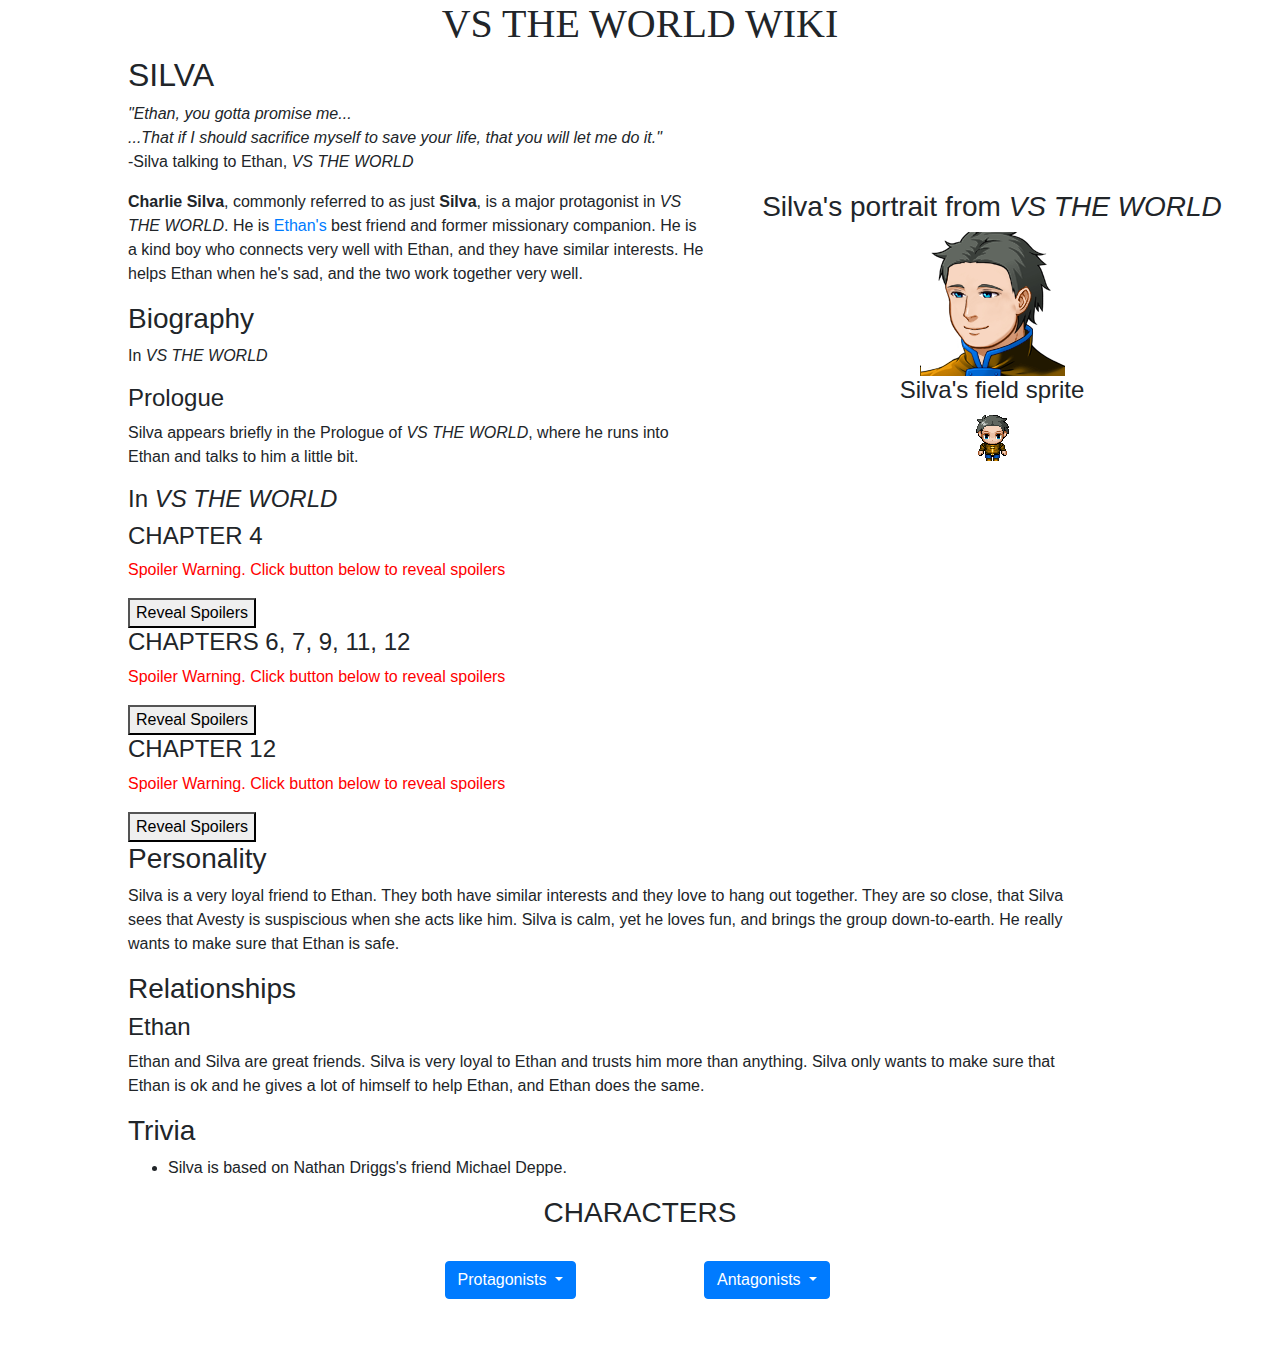
<file: html/Characters/silva.html>
<!DOCTYPE html>
<html>
<head>
	<link rel="stylesheet" href="https://stackpath.bootstrapcdn.com/bootstrap/4.3.1/css/bootstrap.min.css" integrity="sha384-ggOyR0iXCbMQv3Xipma34MD+dH/1fQ784/j6cY/iJTQUOhcWr7x9JvoRxT2MZw1T" crossorigin="anonymous">
	<script src = "../../js/Characters/characterScript.js"></script>
	<link rel = "stylesheet" href = "../../css/style.css">
	<title>Silva- VS_THE_WORLD</title>
</head>
<body>
	<h1 class = MainTitle>VS THE WORLD WIKI</h1>
	<div class = PadTheSide>
		<h2>SILVA</h2>
		<p><i>"Ethan, you gotta promise me...<br>...That if I should sacrifice myself to save your life, that you will let me do it."</i><br>-Silva talking to Ethan, <i>VS THE WORLD</i></p>
		<div class= Row>
		<div class= PadTheRight>
			<p><strong>Charlie Silva</strong>, commonly referred to as just <strong>Silva</strong>, is a major protagonist in <i>VS THE WORLD</i>. He is <a href = "./ethan.html">Ethan's</a> best friend and former missionary companion. He is a kind boy who connects very well with Ethan, and they have similar interests. He helps Ethan when he's sad, and the two work together very well.</p>
			<h3>Biography</h3>
			<p>In <i>VS THE WORLD</i></p>
			<h4>Prologue</h4>
			<p>Silva appears briefly in the Prologue of <i>VS THE WORLD</i>, where he runs into Ethan and talks to him a little bit.</p>
			<h4>In <i>VS THE WORLD</i></h4>
			<h4>CHAPTER 4</h4>
			<p id = "spoilWarning0" style= "color:red">Spoiler Warning. Click button below to reveal spoilers</p>
			<div id = "spoilText0" style="display: none">
				<p>
					Silva is the main playable character in Chapter 4, where he is approached by <a href = "./avesty.html">Avesty</a> (disguised as Ethan). Silva is told that there is a jewel in the museum called the Volcano Jewel, which is the only thing that can defeat <a href = "./ziza.html">Ziza</a>. Silva agrees to get the Jewel, and he goes with Avesty to the museum. As he goes to get the Jewel, he finds out a bit about Avesty's plan and slowly grows more distrusting of her, until <a href = "./melissa.html">Melissa</a> and <a href = "./zoe.html">Zoe</a> blow Avesty's cover, and she reverts to her true form. Silva and Melissa talk with each other, and they piece together their findings, and find that Avesty is going to Provo Volcano to destroy the world with the Volcano Jewel.
				</p>
			</div>
			<button type="button" id ="spoilButton0">Reveal Spoilers</button>
			<h4>CHAPTERS 6, 7, 9, 11, 12</h4>
			<p id = "spoilWarning1" style= "color:red">Spoiler Warning. Click button below to reveal spoilers</p>
			<div id = "spoilText1" style="display: none">
				<p>
					In these chapters, Silva appears as a playable character, where he assists his friends.
				</p>
			</div>
			<button type="button" id ="spoilButton1">Reveal Spoilers</button>
			<h4>CHAPTER 12</h4>
			<p id = "spoilWarning2" style= "color:red">Spoiler Warning. Click button below to reveal spoilers</p>
			<div id = "spoilText2" style="display: none">
				<p>
					In Chapter 12, Silva is the last person left with Ethan as they reach the Gargoyle Chamber. Silva says that he will do anything to help his friend to survive to reach it to Ziza, and when they are about to reach Ziza's chamber, Ethan gets shot in the back with an arrow, and can barely walk. Silva runs off, tackles Melusa for one last-ditch attempt, gets petrified, and Ethan barely makes it to Ziza's quarters because of his friend's sacrifice.
				</p>
			</div>
			<button type="button" id ="spoilButton2">Reveal Spoilers</button>
		</div> <!-- Ending divide between images and text-->
		<div class = "PadTheRight">
			<h3 align="center">Silva's portrait from <i>VS THE WORLD</i></h3>
			<img src = "../../images/Characters/Silva.png" class="Picture">
			<h4 align="center">Silva's field sprite</h4>
			<img src = "../../images/Characters/SilvaWalk.png" class ="Picture">
			</div>
		</div>
	</div>
		<div class="PadTheSider">
			<h3>Personality</h3>
			<p>Silva is a very loyal friend to Ethan. They both have similar interests and they love to hang out together. They are so close, that Silva sees that Avesty is suspiscious when she acts like him. Silva is calm, yet he loves fun, and brings the group down-to-earth. He really wants to make sure that Ethan is safe.</p>
			<h3>Relationships</h3>
				<h4>Ethan</h4>
				<p>
					Ethan and Silva are great friends. Silva is very loyal to Ethan and trusts him more than anything. Silva only wants to make sure that Ethan is ok and he gives a lot of himself to help Ethan, and Ethan does the same.
				</p>
			<h3>Trivia</h3>
			<ul>
				<li>Silva is based on Nathan Driggs's friend Michael Deppe.</li>
			</ul>
		</div>
			<!--Menu for characters--->
	<h3 align="center">CHARACTERS</h3>
	<br>
	<div class = Row>
<div class = PadTheRight>
	<div align = "right" class = "padLeftMain">
		<div class="dropdown">
  <button class="btn btn-primary dropdown-toggle" type="button" data-toggle="dropdown">Protagonists
  <span class="caret"></span></button>
  <ul class="dropdown-menu">
    <li><a href="./ethan.html">Ethan</a></li>
    <li><a href="./steven.html">Steven</a></li>
    <li><a href="./kendra.html">Kendra</a></li>
    <li><strong>Silva</strong></li>
    <li><a href="./melissa.html">Melissa</li>
    <li><a href="./zoe.html">Zoe</a></li>
    <li><a href="./destyl.html">Destyl</a></li>
  </ul>
</div>
</div>
</div>
<div class = PadTheRight>
	<div class = "padLeftMain">
	   	<div class="dropdown">
  <button class="btn btn-primary dropdown-toggle" type="button" data-toggle="dropdown">Antagonists
  <span class="caret"></span></button>
  <ul class="dropdown-menu">
    <li><a href="./ziza.html">Ziza</a></li>
    <li><a href="./morado.html">Morado</a></li>
    <li><a href="./avesty.html">Avesty</a></li>
    <li><a href="./ultrastar.html">Ultrastar</a></li>
    <li><a href="./champions.html">Champions</a></li>
  </ul>
</div>
</div>
</div>
</div>
<br>
<br>
<br>
	<script src="https://code.jquery.com/jquery-3.3.1.slim.min.js" integrity="sha384-q8i/X+965DzO0rT7abK41JStQIAqVgRVzpbzo5smXKp4YfRvH+8abtTE1Pi6jizo" crossorigin="anonymous"></script>
<script src="https://cdnjs.cloudflare.com/ajax/libs/popper.js/1.14.7/umd/popper.min.js" integrity="sha384-UO2eT0CpHqdSJQ6hJty5KVphtPhzWj9WO1clHTMGa3JDZwrnQq4sF86dIHNDz0W1" crossorigin="anonymous"></script>
<script src="https://stackpath.bootstrapcdn.com/bootstrap/4.3.1/js/bootstrap.min.js" integrity="sha384-JjSmVgyd0p3pXB1rRibZUAYoIIy6OrQ6VrjIEaFf/nJGzIxFDsf4x0xIM+B07jRM" crossorigin="anonymous"></script>
</body>
</html>
</file>
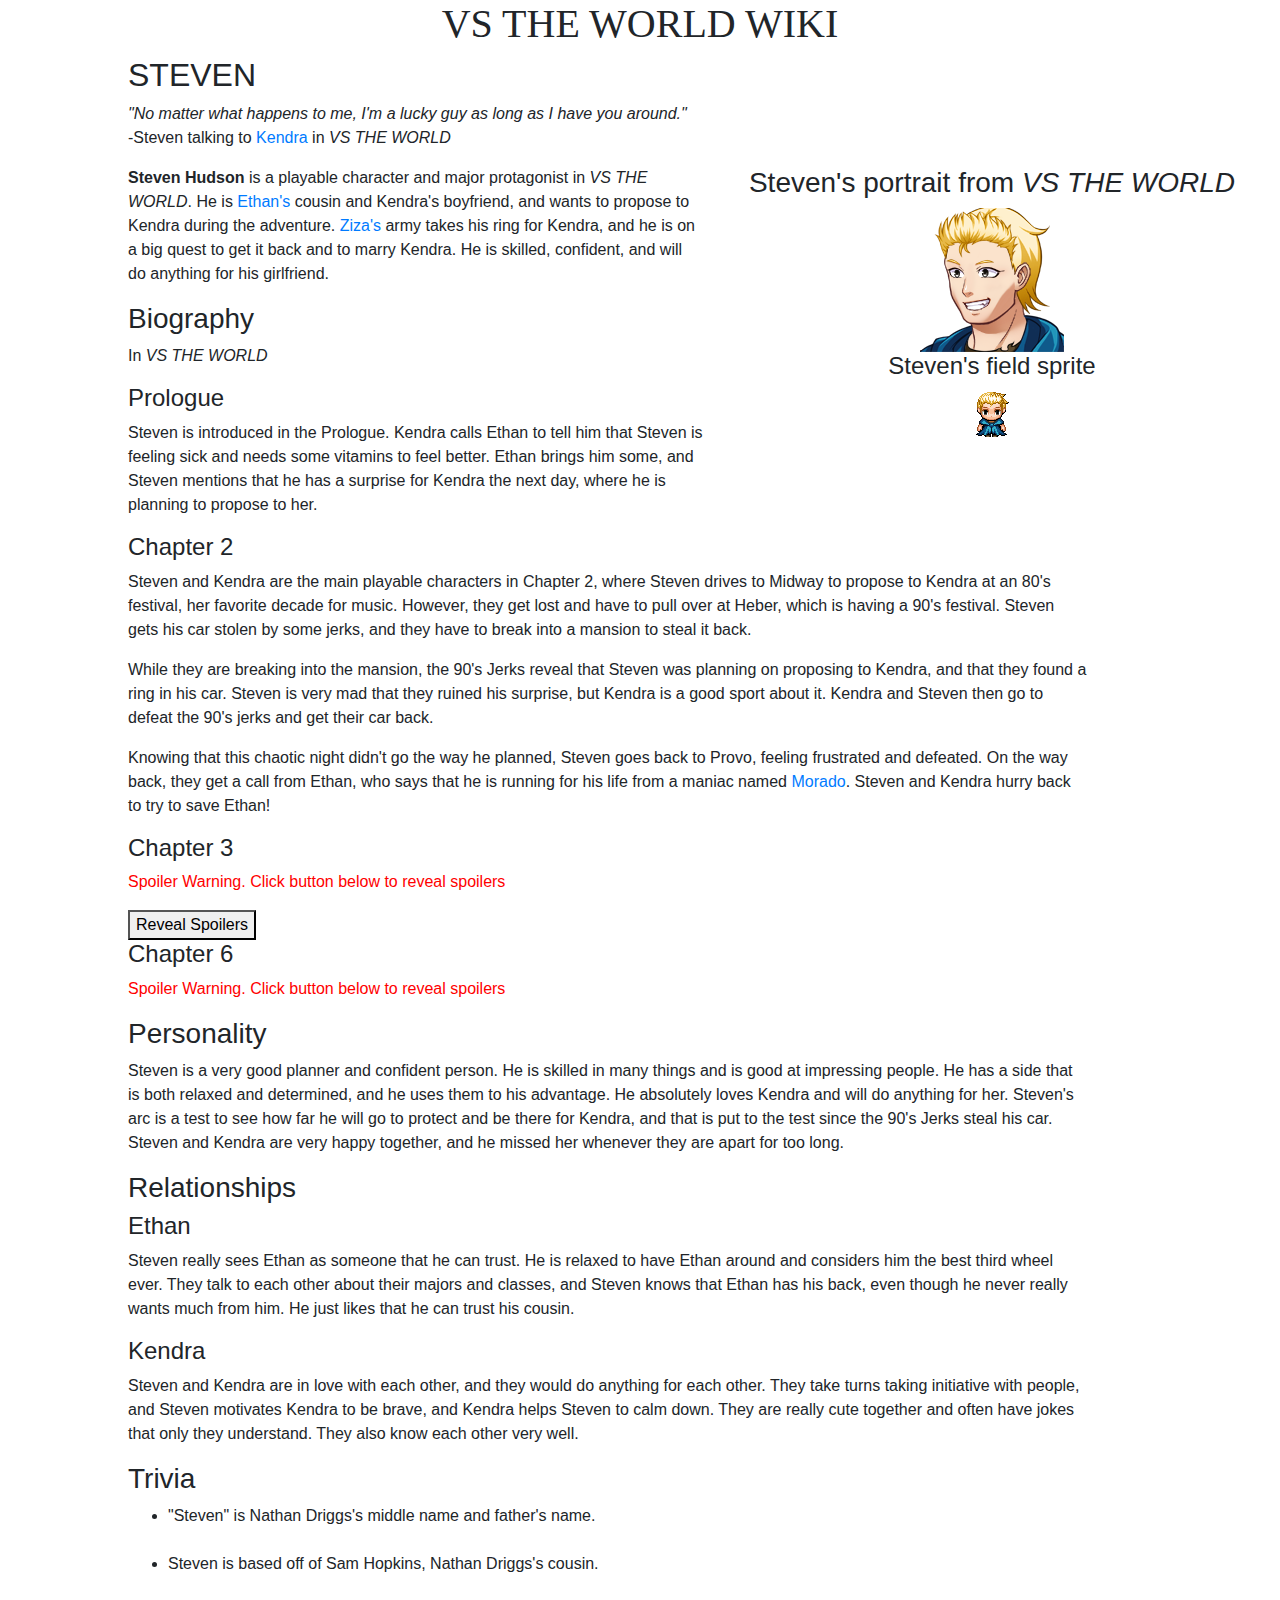
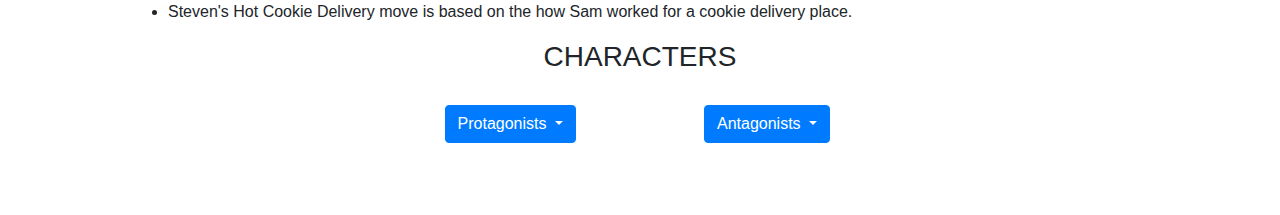
<file: html/Characters/steven.html>
<!DOCTYPE html>
<html>
<head>
	<link rel="stylesheet" href="https://stackpath.bootstrapcdn.com/bootstrap/4.3.1/css/bootstrap.min.css" integrity="sha384-ggOyR0iXCbMQv3Xipma34MD+dH/1fQ784/j6cY/iJTQUOhcWr7x9JvoRxT2MZw1T" crossorigin="anonymous">
	<script src = "../../js/Characters/characterScript.js"></script>
	<link rel = "stylesheet" href = "../../css/style.css">
	<title>Steven- VS_THE_WORLD</title>
</head>
<body>
	<h1 class = MainTitle>VS THE WORLD WIKI</h1>
	<div class = PadTheSide>
		<h2>STEVEN</h2>
		<p><i>"No matter what happens to me, I'm a lucky guy as long as I have you around."</i><br>-Steven talking to <a href = "./kendra.html">Kendra</a> in <i>VS THE WORLD</i></p>
		<div class= Row>
		<div class= PadTheRight>
			<p><strong>Steven Hudson</strong> is a playable character and major protagonist in <i>VS THE WORLD</i>. He is <a href = "./ethan.html">Ethan's</a> cousin and Kendra's boyfriend, and wants to propose to Kendra during the adventure. <a href = "./ziza.html">Ziza's</a> army takes his ring for Kendra, and he is on a big quest to get it back and to marry Kendra. He is skilled, confident, and will do anything for his girlfriend.
			</p>
			<h3>Biography</h3>
			<p>In <i>VS THE WORLD</i></p>
			<h4>Prologue</h4>
			<p>Steven is introduced in the Prologue. Kendra calls Ethan to tell him that Steven is feeling sick and needs some vitamins to feel better. Ethan brings him some, and Steven mentions that he has a surprise for Kendra the next day, where he is planning to propose to her.</p>
			</div> <!-- Ending divide between images and text-->
		<div class = "PadTheRight">
			<h3 align="center">Steven's portrait from <i>VS THE WORLD</i></h3>
			<img src = "../../images/Characters/Steven.png" class="Picture">
			<h4 align="center">Steven's field sprite</h4>
			<img src = "../../images/Characters/StevenWalk.png" class ="Picture">
		</div>
		</div>
	</div>
		<div class = "PadTheSider">
			<h4>Chapter 2</h4>
				<p>Steven and Kendra are the main playable characters in Chapter 2, where Steven drives to Midway to propose to Kendra at an 80's festival, her favorite decade for music. However, they get lost and have to pull over at Heber, which is having a 90's festival. Steven gets his car stolen by some jerks, and they have to break into a mansion to steal it back.</p>
				<p>While they are breaking into the mansion, the 90's Jerks reveal that Steven was planning on proposing to Kendra, and that they found a ring in his car. Steven is very mad that they ruined his surprise, but Kendra is a good sport about it. Kendra and Steven then go to defeat the 90's jerks and get their car back.</p>
				<p>Knowing that this chaotic night didn't go the way he planned, Steven goes back to Provo, feeling frustrated and defeated. On the way back, they get a call from Ethan, who says that he is running for his life from a maniac named <a href = "./morado.html">Morado</a>. Steven and Kendra hurry back to try to save Ethan!</p>
			<h4>Chapter 3</h4>
			<p id = "spoilWarning1" style= "color:red">Spoiler Warning. Click button below to reveal spoilers</p>
			<div id = "spoilText1" style="display: none">
				<p>Steven is a playable character in Chapter 3 as well, along with Kendra and Ethan. Steven rescues Ethan from Morado and some <a href = "./champions.html">champions</a> chasing him, and decide that the best thing for Ethan to do is hide. All three of them are very stressed out, and they go to the Provo Caves, and eventually find a cavern where Ethan can hide until <a href = "./ziza.html">Ziza</a>
				is defeated.</p>
			</div>
			<button type="button" id ="spoilButton1">Reveal Spoilers</button>
			<h4>Chapter 6</h4>
			<p id = "spoilWarning2" style= "color:red">Spoiler Warning. Click button below to reveal spoilers</p>
			<div id = "spoilText2" style="display: none">
				<p>In Chapter 6, <a href = "./melissa.html">Melissa</a> shows Steven and Kendra a picture of a ring that <a href = "./avesty.html">Avesty</a> was wearing, and they recognize it as their ring. Steven becomes determined to get the ring back and defeat Avesty for it. They eventually fight Avesty, who ends up putting Steven in a chokehold, telling Kendra that if she doesn't give herself up that she will break Steven's neck. Steven ends up getting the ring back and Kendra pushes Avesty into a pool of lava, scarring her forehead. At the end of the chapter, Steven proposes to Kendra, when they are cut up and burned, who accepts it with glee.</p>
			<button type="button" id ="spoilButton2">Reveal Spoilers</button>
			<h4>Chapter 9</h4>
			<p id = "spoilWarning3" style= "color:red">Spoiler Warning. Click button below to reveal spoilers</p>
			<div id = "spoilText3" style="display: none">
				<p>At the end of Chapter 7, Steven is defeated by Morado, and he is put into the same place that Ethan is. When Steven wakes up, he has a single note from Avesty saying that she has Kendra now and is giving her what she deserves. Steven is angry at this and is very determined to get out and find Kendra, and he joins Ethan and <a href = "./ultrastar.html">Ultrastar</a> to escape.
				<p>
					At the end of the chapter, Steven reunites with Kendra, and they are overjoyed.
				</p>
			</div>
			<button type="button" id ="spoilButton3">Reveal Spoilers</button>
			<h4>Chapter 12</h4>
			<p id = "spoilWarning4" style= "color:red">Spoiler Warning. Click button below to reveal spoilers</p>
			<div id = "spoilText4" style="display: none">
				<p>In Chapter 12, Steven, along with Ethan, Kendra, <a href = "./silva.html">Silva</a>, and <a href = "./zoe.html">Zoe</a> go inside Ziza's palace to open the front gates. Steven finds Morado there, who tries to attack him, but Melusa comes and attempts to kill Morado. Steven realizes what is happening, and remembers <a href = "./destyl.html">Destyl's</a> promise to "Keep my brother alive", and he tries to get Melusa off of Morado, which he does, and Morado gets to safety, but Melusa petrifies him in the process.
				</p>
				<p>
					After everyone defeats Ziza and Steven is freed from petrification, there is a scene where Steven marries Kendra, and it is a very happy moment.
				</p>
			</div>
			<button type="button" id ="spoilButton4">Reveal Spoilers</button>
	</div>
</div>
		<div class="PadTheSider">
			<h3>Personality</h3>
			<p>Steven is a very good planner and confident person. He is skilled in many things and is good at impressing people. He has a side that is both relaxed and determined, and he uses them to his advantage. He absolutely loves Kendra and will do anything for her. Steven's arc is a test to see how far he will go to protect and be there for Kendra, and that is put to the test since the 90's Jerks steal his car. Steven and Kendra are very happy together, and he missed her whenever they are apart for too long.</p>
			<h3>Relationships</h3>
				<h4>Ethan</h4>
				<p>
					Steven really sees Ethan as someone that he can trust. He is relaxed to have Ethan around and considers him the best third wheel ever. They talk to each other about their majors and classes, and Steven knows that Ethan has his back, even though he never really wants much from him. He just likes that he can trust his cousin.
				</p>
				<h4>Kendra</h4>
				<p>
					Steven and Kendra are in love with each other, and they would do anything for each other. They take turns taking initiative with people, and Steven motivates Kendra to be brave, and Kendra helps Steven to calm down. They are really cute together and often have jokes that only they understand. They also know each other very well.
				</p>
			<h3>Trivia</h3>
			<ul>
				<li>"Steven" is Nathan Driggs's middle name and father's name.</li>
				<br>
				<li>Steven is based off of Sam Hopkins, Nathan Driggs's cousin.</li>
				<br>
				<li>Steven's Hot Cookie Delivery move is based on the how Sam worked for a cookie delivery place.</li>
			</ul>
		</div>
	</div>
	<!--Menu for characters--->
	<h3 align="center">CHARACTERS</h3>
	<br>
	<div class = Row>
<div class = PadTheRight>
	<div align = "right" class = "padLeftMain">
		<div class="dropdown">
  <button class="btn btn-primary dropdown-toggle" type="button" data-toggle="dropdown">Protagonists
  <span class="caret"></span></button>
  <ul class="dropdown-menu">
    <li><a href="./ethan.html">Ethan</a></li>
    <li><strong>Steven</strong></li>
    <li><a href="./kendra.html">Kendra</a></li>
    <li><a href="./silva.html">Silva</a></a></li>
    <li><a href="./melissa.html">Melissa</li>
    <li><a href="./zoe.html">Zoe</a></li>
    <li><a href="./destyl.html">Destyl</a></li>
  </ul>
</div>
</div>
</div>
<div class = PadTheRight>
	<div class = "padLeftMain">
	   	<div class="dropdown">
  <button class="btn btn-primary dropdown-toggle" type="button" data-toggle="dropdown">Antagonists
  <span class="caret"></span></button>
  <ul class="dropdown-menu">
    <li><a href="./ziza.html">Ziza</a></li>
    <li><a href="./morado.html">Morado</a></li>
    <li><a href="./avesty.html">Avesty</a></li>
    <li><a href="./ultrastar.html">Ultrastar</a></li>
    <li><a href="./champions.html">Champions</a></li>
  </ul>
</div>
</div>
</div>
</div>
<br>
<br>
<br>
	<script src="https://code.jquery.com/jquery-3.3.1.slim.min.js" integrity="sha384-q8i/X+965DzO0rT7abK41JStQIAqVgRVzpbzo5smXKp4YfRvH+8abtTE1Pi6jizo" crossorigin="anonymous"></script>
<script src="https://cdnjs.cloudflare.com/ajax/libs/popper.js/1.14.7/umd/popper.min.js" integrity="sha384-UO2eT0CpHqdSJQ6hJty5KVphtPhzWj9WO1clHTMGa3JDZwrnQq4sF86dIHNDz0W1" crossorigin="anonymous"></script>
<script src="https://stackpath.bootstrapcdn.com/bootstrap/4.3.1/js/bootstrap.min.js" integrity="sha384-JjSmVgyd0p3pXB1rRibZUAYoIIy6OrQ6VrjIEaFf/nJGzIxFDsf4x0xIM+B07jRM" crossorigin="anonymous"></script>
</body>
</html>
</file>
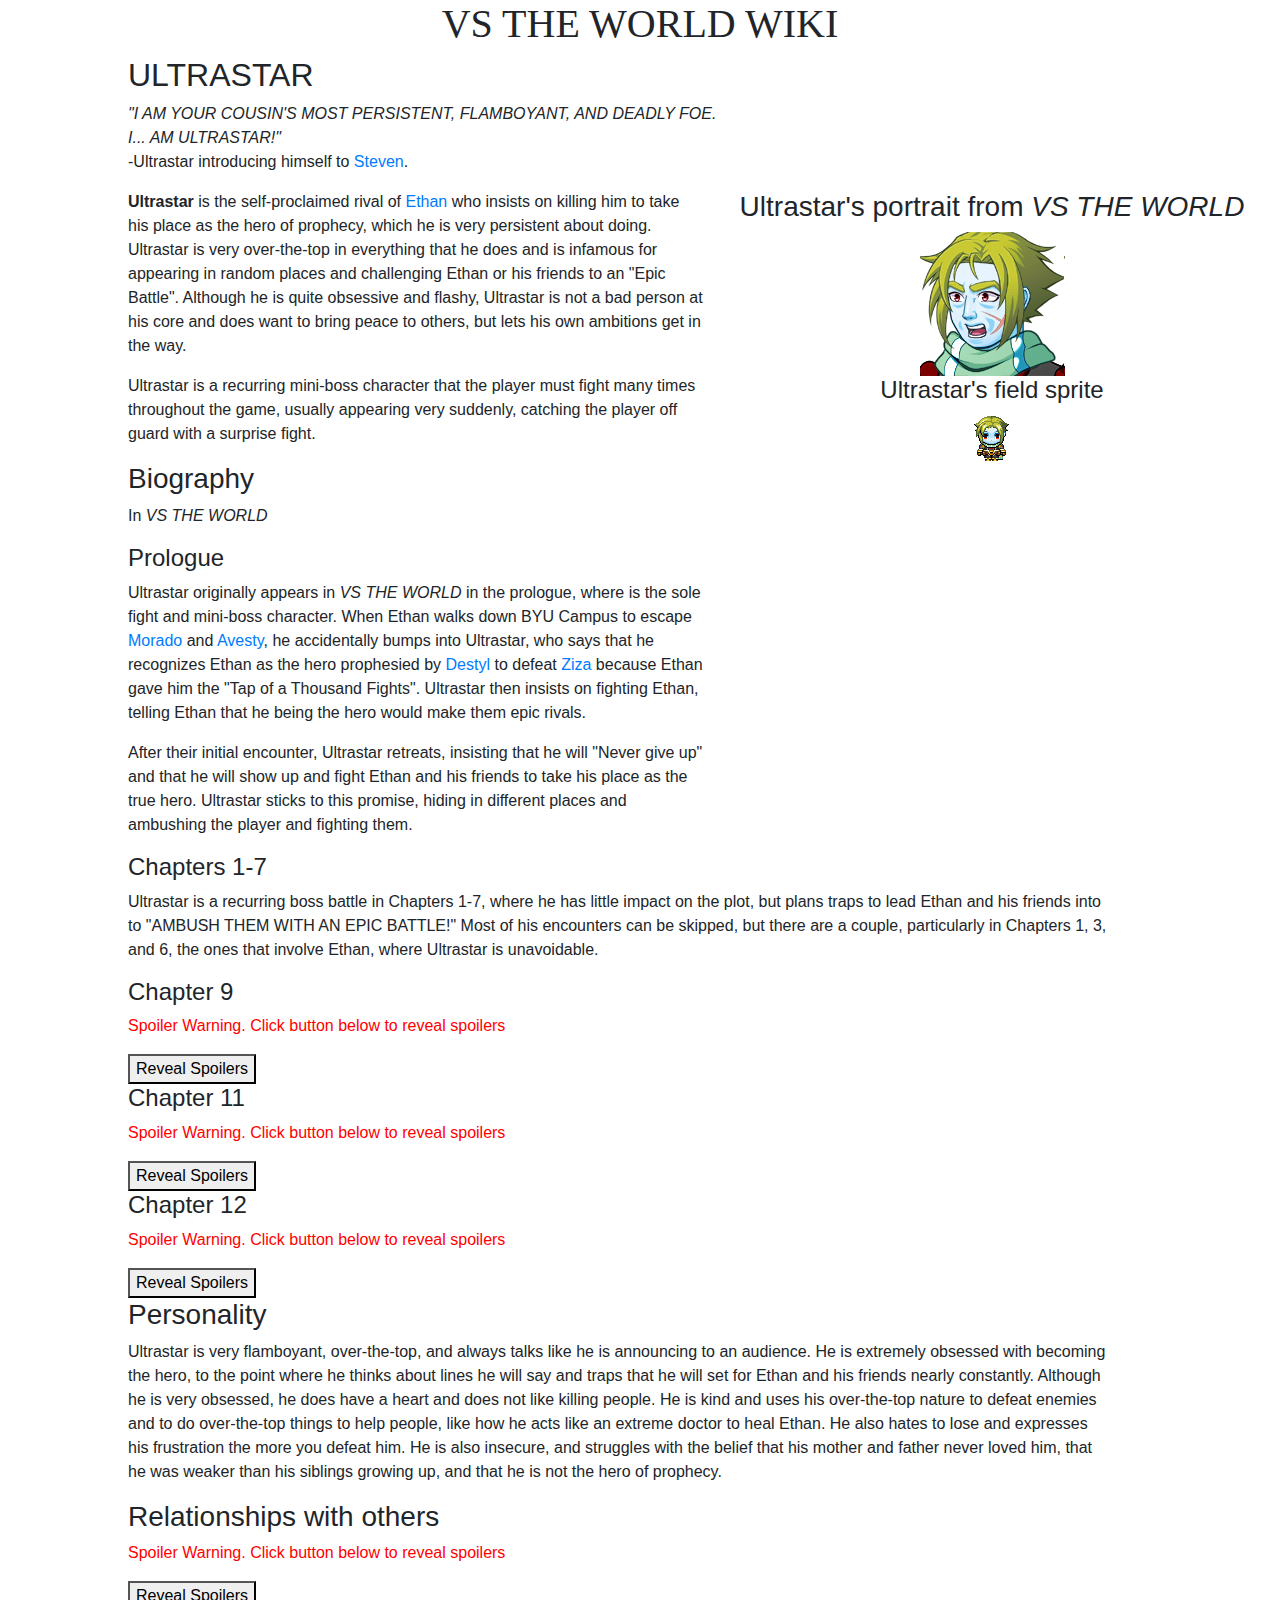
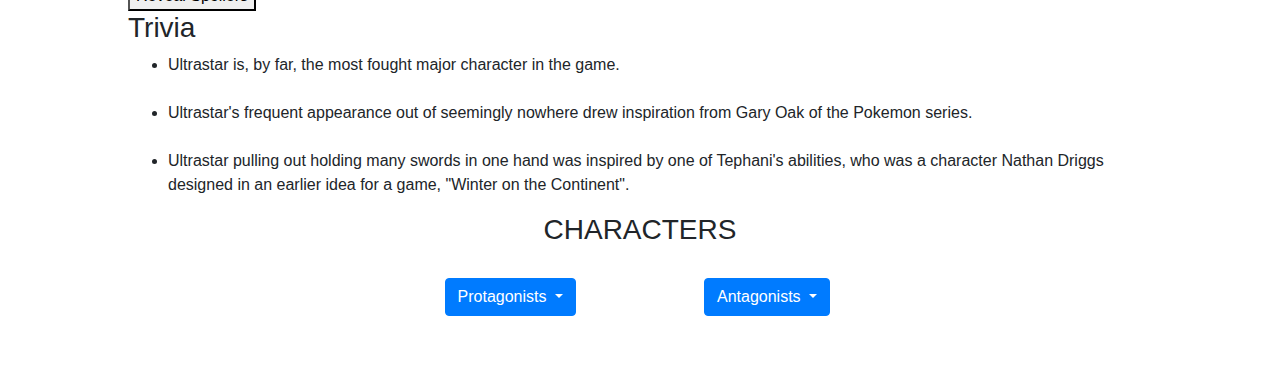
<file: html/Characters/ultrastar.html>
<!DOCTYPE html>
<html>
<head>
	<link rel="stylesheet" href="https://stackpath.bootstrapcdn.com/bootstrap/4.3.1/css/bootstrap.min.css" integrity="sha384-ggOyR0iXCbMQv3Xipma34MD+dH/1fQ784/j6cY/iJTQUOhcWr7x9JvoRxT2MZw1T" crossorigin="anonymous">
	<script src = "../../js/Characters/characterScript.js"></script>
	<link rel = "stylesheet" href = "../../css/style.css">
	<title>Ultrastar - VS_THE_WORLD</title>
</head>
<body>
	<h1 class = MainTitle>VS THE WORLD WIKI</h1>
	<div class = PadTheSide>
		<h2>ULTRASTAR</h2>
		<p><i>"I AM YOUR COUSIN'S MOST PERSISTENT, FLAMBOYANT, AND DEADLY FOE.<br>I... AM ULTRASTAR!"</i><br>-Ultrastar introducing himself to <a href = "./steven.html">Steven</a>.</p>
		<div class= Row>
		<div class= PadTheRight>
		<p><strong>Ultrastar</strong> is the self-proclaimed rival of <a href="./ethan.html">Ethan</a> who insists on killing him to take his place as the hero of prophecy, which he is very persistent about doing. Ultrastar is very over-the-top in everything that he does and is infamous for appearing in random places and challenging Ethan or his friends to an "Epic Battle". Although he is quite obsessive and flashy, Ultrastar is not a bad person at his core and does want to bring peace to others, but lets his own ambitions get in the way.</p>
		<p>Ultrastar is a recurring mini-boss character that the player must fight many times throughout the game, usually appearing very suddenly, catching the player off guard with a surprise fight.</p>
		<h3>Biography</h3>
		<p font-size="26px">In <i>VS THE WORLD</i></p>
		<h4>Prologue</h4>
		<p>Ultrastar originally appears in <i>VS THE WORLD</i> in the prologue, where is the sole fight and mini-boss character. When Ethan walks down BYU Campus to escape <a href="./morado.html">Morado</a> and <a href="./avesty.html">Avesty</a>, he accidentally bumps into Ultrastar, who says that he recognizes Ethan as the hero prophesied by <a href="./destyl.html">Destyl</a> to defeat <a href="./ziza.html">Ziza</a> because Ethan gave him the "Tap of a Thousand Fights". Ultrastar then insists on fighting Ethan, telling Ethan that he being the hero would make them epic rivals.</p>
		<p>After their initial encounter, Ultrastar retreats, insisting that he will "Never give up" and that he will show up and fight Ethan and his friends to take his place as the true hero. Ultrastar sticks to this promise, hiding in different places and ambushing the player and fighting them.</p>
		</div>
		<div class = "PadTheRight">
		<h3 align="center">Ultrastar's portrait from <i>VS THE WORLD</i></h3>
		<img src = "../../images/Characters/Ultrastar.png" class="Picture">
		<h4 align="center">Ultrastar's field sprite</h4>
		<img src = "../../images/Characters/UltrastarWalk.png" class ="Picture">
		</div>
		</div>
		<div class = "PadTheLeft">
		<h4>Chapters 1-7</h4>
		<p>Ultrastar is a recurring boss battle in Chapters 1-7, where he has little impact on the plot, but plans traps to lead Ethan and his friends into to "AMBUSH THEM WITH AN EPIC BATTLE!" Most of his encounters can be skipped, but there are a couple, particularly in Chapters 1, 3, and 6, the ones that involve Ethan, where Ultrastar is unavoidable.</p>
		<h4>Chapter 9</h4>
		<p id = "spoilWarning0" style= "color:red">Spoiler Warning. Click button below to reveal spoilers</p>
		<p id = "spoilText0" style="display: none">In Chapter 9, Ultrastar makes it to Ziza and challenges her to a duel to the death. Ziza has weaponized <a href = "./melissa.html">Melissa</a> to become Melusa at this point, and Melusa utterly destroys Ultrastar, who barely flees with his life. Ultrastar eventually finds Ethan, who is defeated and discouraged. Ultrastar reveals that Ziza killed his sister, and that he feels that he needs to defeat Ziza to get justice for what she did. Ultrastar then teams up with Ethan for a little bit, but Ultrastar can't get over his obsession with being the hero and the two end up fighting at the end of the chapter.</p>
		<button type="button" id = "spoilButton0">Reveal Spoilers</button>
		<h4>Chapter 11</h4>
		<p id = "spoilWarning2" style= "color:red">Spoiler Warning. Click button below to reveal spoilers</p>
		<p id = "spoilText2" style="display: none">In Chapter 11, Ultrastar corners Ethan and co. one more time, and is about to fight them, when suddenly Avesty shows up as well. When Avesty appears, Ultrastar teams up with Ethan to defeat Avesty, because he does not like Avesty, and Avesty is one of the people he wants to really destroy at this point. They defeat Avesty, and Ultrastar runs off, saying that he will attack him another time when Ethan is not expecting it.</p>
		<button type="button" id = "spoilButton2">Reveal Spoilers</button>
		<h4>Chapter 12</h4>
		<p id = "spoilWarning3" style= "color:red">Spoiler Warning. Click button below to reveal spoilers</p>
		<div id = "spoilText3" style = "display: none">
		<p>In Chapter 12, Ultrastar is strangely absent until Ethan is alone. Ethan climbs up a long corridor, expecting to see Ziza, but really, it's Ultrastar challenging his rival to one last battle. Ethan beats Ultrastar, who then reveals that he is the youngest son of Ziza, and that Avesty was his half sister. They were really abusive to him as a kid, and so he wanted revenge, and that is why he was so adamant about being the hero. Ultrastar then realizes, with help from Destyl, that Ethan really is the hero, and the status of being a "hero" doesn't matter, but rather doing the right thing. So Ultrastar fights alongside Ethan and Morado to defeat Melusa and Ziza.</p>
		<p>
			After everyone defeats Ziza, Ultrastar decides that he wants to live a "calm, peaceful life on earth full of action and passion!", and that he will still occasionally try to attack Ethan, but not to the death, but rather to the "kinda hurt". Ultrastar then becomes the greatest, most flamboyant doctor that the world has ever known.
		</p>
		</div>
		<button type="button" id = "spoilButton3">Reveal Spoilers</button>
		<h3>Personality</h3>
		<p>Ultrastar is very flamboyant, over-the-top, and always talks like he is announcing to an audience. He is extremely obsessed with becoming the hero, to the point where he thinks about lines he will say and traps that he will set for Ethan and his friends nearly constantly. Although he is very obsessed, he does have a heart and does not like killing people. He is kind and uses his over-the-top nature to defeat enemies and to do over-the-top things to help people, like how he acts like an extreme doctor to heal Ethan. He also hates to lose and expresses his frustration the more you defeat him. He is also insecure, and struggles with the belief that his mother and father never loved him, that he was weaker than his siblings growing up, and that he is not the hero of prophecy.</p>
		<h3>Relationships with others</h3>
		<div id = "spoilText1" style="display: none">
			<h4>Ethan</h4>
			<p>
				Ultrastar considers Ethan to be his greatest rival and one of his main obstacles for "greatness". He has a reluctant respect for Ethan and his power, although he hates losing all the time, so Ultrastar studies his life, trying to find a weakness of any kind. Ethan sees Ultrastar as a threat at first, but after a lot of victories, Ethan slowly grows tired of fighting Ultrastar and starts to feel annoyed every time he sees him. However, the two slowly get to understand each other, and they eventually become close allies to finally take down Ziza.
			</p>
			<h4>Avesty</h4>
			<p>
				Ultrastar is Avesty's half brother, with them both sharing the same father. Avesty loathes Ultrastar, because he reminds her of her father who she murdered, who she both hates and feels guilty about killing. Avesty would emotionally abuse Ultrastar by telling him his father never loved him, and by telling him he would never be as strong as Ziza expected him to be. Ultrastar hates Avesty as a result, and eventually learned that Avesty killed his half sister on the other side, Destyl. Ultrastar decided to run away and vowed to destroy both Avesty and Ziza at that point. Ultrastar's hatred of Avesty is a driving force behind his obsession to be the hero, and Avesty still hates him, as seen when she tries to dig up his insecurities when disguised as Ethan. In Chapter 11, Ultrastar teams up with Ethan and his friends to defeat Avesty, showing that it is more important to him to defeat his evil half-sister than to be the hero.
			</p>
		</div>
		<p id = "spoilWarning1" style= "color:red">Spoiler Warning. Click button below to reveal spoilers</p>
		<button type="button" id = "spoilButton1">Reveal Spoilers</button>
		<h3>Trivia</h3>
		<ul>
			<li>Ultrastar is, by far, the most fought major character in the game.</li>
			<br>
			<li>Ultrastar's frequent appearance out of seemingly nowhere drew inspiration from Gary Oak of the Pokemon series.</li>
			<br>
			<li>Ultrastar pulling out holding many swords in one hand was inspired by one of Tephani's abilities, who was a character Nathan Driggs designed in an earlier idea for a game, "Winter on the Continent".</li>
		</ul>
	</div>
	</div>
		<!--Menu for characters--->
	<h3 align="center">CHARACTERS</h3>
	<br>
	<div class = Row>
<div class = PadTheRight>
	<div align = "right" class = "padLeftMain">
		<div class="dropdown">
  <button class="btn btn-primary dropdown-toggle" type="button" data-toggle="dropdown">Protagonists
  <span class="caret"></span></button>
  <ul class="dropdown-menu">
    <li><a href="./ethan.html">Ethan</a></li>
    <li><a href="./steven.html">Steven</a></li>
    <li><a href="./kendra.html">Kendra</a></li>
    <li><a href="./silva.html">Silva</a></a></li>
    <li><a href="./melissa.html">Melissa</li>
    <li><a href="./zoe.html">Zoe</a></li>
    <li><a href="./destyl.html">Destyl</a></li>
  </ul>
</div>
</div>
</div>
<div class = PadTheRight>
	<div class = "padLeftMain">
	   	<div class="dropdown">
  <button class="btn btn-primary dropdown-toggle" type="button" data-toggle="dropdown">Antagonists
  <span class="caret"></span></button>
  <ul class="dropdown-menu">
    <li><a href="./ziza.html">Ziza</a></li>
    <li><a href="./morado.html">Morado</a></li>
    <li><a href="./avesty.html">Avesty</a></li>
    <li><strong>Ultrastar</strong></li>
    <li><a href="./champions.html">Champions</a></li>
  </ul>
</div>
</div>
</div>
</div>
<br>
<br>
<br>
	<script src="https://code.jquery.com/jquery-3.3.1.slim.min.js" integrity="sha384-q8i/X+965DzO0rT7abK41JStQIAqVgRVzpbzo5smXKp4YfRvH+8abtTE1Pi6jizo" crossorigin="anonymous"></script>
<script src="https://cdnjs.cloudflare.com/ajax/libs/popper.js/1.14.7/umd/popper.min.js" integrity="sha384-UO2eT0CpHqdSJQ6hJty5KVphtPhzWj9WO1clHTMGa3JDZwrnQq4sF86dIHNDz0W1" crossorigin="anonymous"></script>
<script src="https://stackpath.bootstrapcdn.com/bootstrap/4.3.1/js/bootstrap.min.js" integrity="sha384-JjSmVgyd0p3pXB1rRibZUAYoIIy6OrQ6VrjIEaFf/nJGzIxFDsf4x0xIM+B07jRM" crossorigin="anonymous"></script>
</body>
</html>
</file>
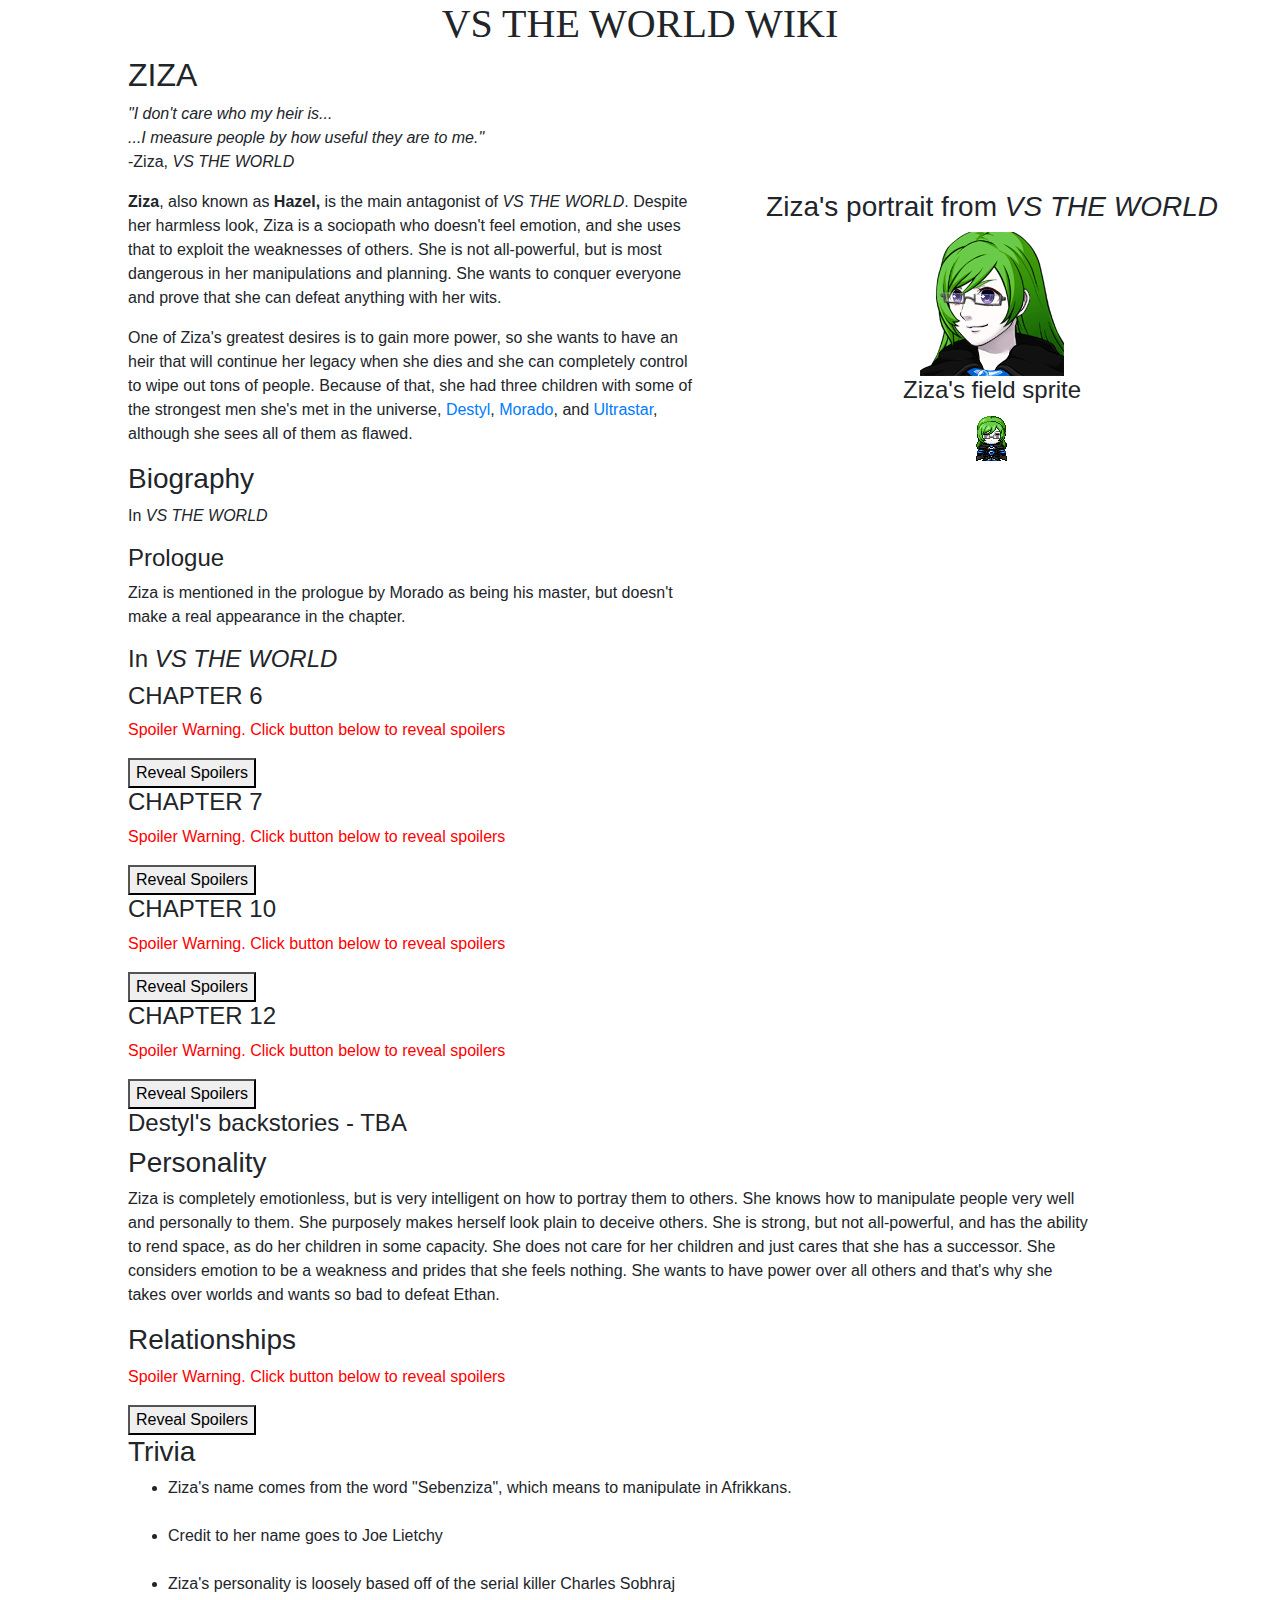
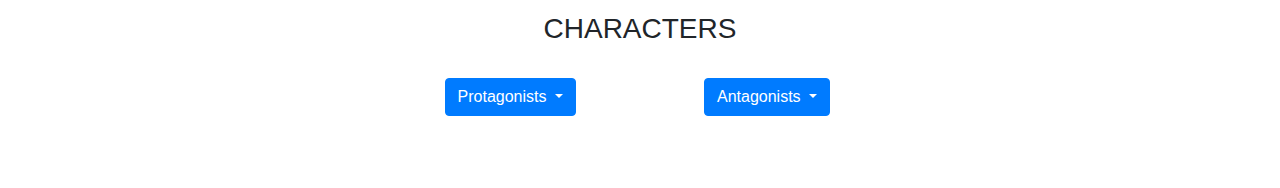
<file: html/Characters/ziza.html>
<!DOCTYPE html>
<html>
<head>
	<link rel="stylesheet" href="https://stackpath.bootstrapcdn.com/bootstrap/4.3.1/css/bootstrap.min.css" integrity="sha384-ggOyR0iXCbMQv3Xipma34MD+dH/1fQ784/j6cY/iJTQUOhcWr7x9JvoRxT2MZw1T" crossorigin="anonymous">
	<script src = "../../js/Characters/characterScript.js"></script>
	<link rel = "stylesheet" href = "../../css/style.css">
	<title>Ziza- VS_THE_WORLD</title>
</head>
<body>
	<h1 class = MainTitle>VS THE WORLD WIKI</h1>
	<div class = PadTheSide>
		<h2>ZIZA</h2>
		<p><i>"I don't care who my heir is...<br>...I measure people by how useful they are to me."</i><br>-Ziza, <i>VS THE WORLD</i></p>
		<div class= Row>
		<div class= PadTheRight>
			<p><strong>Ziza</strong>, also known as <strong>Hazel,</strong> is the main antagonist of <i>VS THE WORLD</i>. Despite her harmless look, Ziza is a sociopath who doesn't feel emotion, and she uses that to exploit the weaknesses of others. She is not all-powerful, but is most dangerous in her manipulations and planning. She wants to conquer everyone and prove that she can defeat anything with her wits.</p>
			<p>
				One of Ziza's greatest desires is to gain more power, so she wants to have an heir that will continue her legacy when she dies and she can completely control to wipe out tons of people. Because of that, she had three children with some of the strongest men she's met in the universe, <a href = "./destyl.html">Destyl</a>, <a href = "./morado.html">Morado</a>, and <a href = "./ultrastar.html">Ultrastar</a>, although she sees all of them as flawed.
			</p>
			<h3>Biography</h3>
			<p>In <i>VS THE WORLD</i></p>
			<h4>Prologue</h4>
			<p>Ziza is mentioned in the prologue by Morado as being his master, but doesn't make a real appearance in the chapter.</p>
			<h4>In <i>VS THE WORLD</i></h4>
			<h4>CHAPTER 6</h4>
			<p id = "spoilWarning0" style= "color:red">Spoiler Warning. Click button below to reveal spoilers</p>
			<div id = "spoilText0" style="display: none">
				<p>
					At the end of chapter 6, you finally hear Ziza talking, although you do not see her. <a href = "./avesty.html">Avesty</a> walks up to Ziza with a scar on her forehead, and Ziza blames <a href = "./kendra.html">Kendra</a> for the scar on her forehead and says that Avesty needs to be executed now that she is imperfect. Avesty begs Ziza for her life, and Ziza grants Avesty that she can live, but must remain banished on earth.
				</p>
			</div>
			<button type="button" id ="spoilButton0">Reveal Spoilers</button>
			<h4>CHAPTER 7</h4>
			<p id = "spoilWarning1" style= "color:red">Spoiler Warning. Click button below to reveal spoilers</p>
			<div id = "spoilText1" style="display: none">
				<p>
					At chapter 7, when <a href = "./melissa.html">Melissa</a> is fighting Morado, Morado breaks down because he fears what Ziza will do to him. After that, Melissa is taken to a room with just her and Ziza, and Ziza has blinded her. Melissa tries to defeat Ziza by herself, but she's useless blind. Ziza then starts to brainwash Melissa by manipulating her senses to see false things, and pumps her full of power to make her the heir she's been looking for.
				</p>
				<p>
					After that, Morado begs Ziza to show him mercy, and Ziza punishes him (she's still not seen at this point). Morado begs for his life, and Ziza gives him one more chance to kill <a href = "./ethan.html">Ethan</a> and his friends... But if he fails, she will kill him.
				</p>
			</div>
			<button type="button" id ="spoilButton1">Reveal Spoilers</button>
			<h4>CHAPTER 10</h4>
			<p id = "spoilWarning2" style= "color:red">Spoiler Warning. Click button below to reveal spoilers</p>
			<div id = "spoilText2" style="display: none">
				<p>
					Chapter 10 shows Melissa's point of view as Ziza is controlling her senses. Ziza shows Melissa what she looks like, although she claims that her name is Hazel. Ziza tells Melissa to kill many people, tricking her into thinking that they are villains, manipulating her emotions and reality. 
				</p>
			</div>
			<button type="button" id ="spoilButton2">Reveal Spoilers</button>
			<h4>CHAPTER 12</h4>
			<p id = "spoilWarning3" style= "color:red">Spoiler Warning. Click button below to reveal spoilers</p>
			<div id = "spoilText3" style="display: none">
				<p>
					In Chapter 12, the heroes invade Ziza's palace, and she sends Melusa after them, who destroys everyone but Ethan. Ethan gets to her palace with her three children, Destyl, Morado, and Ultrastar, and challenges her to a battle. Ethan convinces Melusa that she needs to defeat Ziza by defeating herself, and Melusa agrees to that. When Melissa dies, everyone who Ziza petrified is released, and Ziza escapes into a safe portal, telling everyone that if they want to fight her, they must get into her safe zone. They do, and Ethan does not want to kill Ziza, but in her one last act to prove her dominance, she commits suicide because she wants to remain in control until the end.			
				</p>
			</div>
			<button type="button" id ="spoilButton3">Reveal Spoilers</button>
			<h4>Destyl's backstories - TBA</h4>
		</div> <!-- Ending divide between images and text-->
		<div class = "PadTheRight">
			<h3 align="center">Ziza's portrait from <i>VS THE WORLD</i></h3>
			<img src = "../../images/Characters/Ziza.png" class="Picture">
			<h4 align="center">Ziza's field sprite</h4>
			<img src = "../../images/Characters/ZizaWalk.png" class ="Picture">
			</div>
		</div>
	</div>
		<div class="PadTheSider">
			<h3>Personality</h3>
			<p>Ziza is completely emotionless, but is very intelligent on how to portray them to others. She knows how to manipulate people very well and personally to them. She purposely makes herself look plain to deceive others. She is strong, but not all-powerful, and has the ability to rend space, as do her children in some capacity. She does not care for her children and just cares that she has a successor. She considers emotion to be a weakness and prides that she feels nothing. She wants to have power over all others and that's why she takes over worlds and wants so bad to defeat Ethan.</p>
			<h3>Relationships</h3>
			<div id = "spoilText4" style="display: none">
				<h4>Destyl</h4>
				<p>
					Until Destyl rebelled against Ziza, she was Ziza's pride and joy. Ziza wanted Destyl to grow up to be her heir, and treated her very well, like a princess. However, when Destyl rebelled, Ziza started to fear Destyl, while she is used to fearing nothing. They have an intense rivalry with each other, and Ziza's hatred for Destyl is one of her only traces of emotion in her. 
				</p>
				<h4>Avesty</h4>
				<p>
					Ziza sees Avesty as someone useful to her and someone easy to manipulate emotionally, because Avesty is so angry all the time at everything. She strings Avesty along, saying "If you do this, then I will love you", while ultimately throwing her away when she wants Avesty to cause more destruction out of her rage. Avesty still wants very much to impress her, and Ziza does give her anything she wants as long as Avesty does the same. She does not consider Avesty to be her true heir and truthfully does not respect her.
				</p>
				<h4>Morado</h4>
				<p>
					Ziza looks down on Morado and sees him as a disappointment, knowing that he secretly hates her. She knows that the best way to control him is out of fear, so she threatens him that "he will die like Destyl did". Morado is actually Ziza's most loyal child, but she looks down on him because he is weak compared to Destyl.
				</p>
				<h4>Ultrastar</h4>
				<p>
					Like Morado, Ziza sees Ultrastar as a disappointment and not nearly as strong as Destyl, so she tries the same fear tactics as Morado, letting Avesty emotionally abuse him. She also does not see him as a threat, and treats him like a joke.
				</p>
			</div>
			<p id = "spoilWarning4" style= "color:red">Spoiler Warning. Click button below to reveal spoilers</p>
			<button type="button" id = "spoilButton4">Reveal Spoilers</button>
			<h3>Trivia</h3>
			<ul>
				<li>Ziza's name comes from the word "Sebenziza", which means to manipulate in Afrikkans.</li>
				<br>
				<li>Credit to her name goes to Joe Lietchy</li>
				<br>
				<li>Ziza's personality is loosely based off of the serial killer Charles Sobhraj</li>
			</ul>
		</div>
			<!--Menu for characters--->
	<h3 align="center">CHARACTERS</h3>
	<br>
	<div class = Row>
<div class = PadTheRight>
	<div align = "right" class = "padLeftMain">
		<div class="dropdown">
  <button class="btn btn-primary dropdown-toggle" type="button" data-toggle="dropdown">Protagonists
  <span class="caret"></span></button>
  <ul class="dropdown-menu">
    <li><a href="./ethan.html">Ethan</a></li>
    <li><a href="./steven.html">Steven</a></li>
    <li><a href="./kendra.html">Kendra</a></li>
    <li><a href="./silva.html">Silva</a></a></li>
    <li><a href="./melissa.html">Melissa</li>
    <li><a href="./zoe.html">Zoe</a></li>
    <li><a href="./destyl.html">Destyl</a></li>
  </ul>
</div>
</div>
</div>
<div class = PadTheRight>
	<div class = "padLeftMain">
	   	<div class="dropdown">
  <button class="btn btn-primary dropdown-toggle" type="button" data-toggle="dropdown">Antagonists
  <span class="caret"></span></button>
  <ul class="dropdown-menu">
    <li><strong>Ziza</strong></li>
    <li><a href="./morado.html">Morado</a></li>
    <li><a href="./avesty.html">Avesty</a></li>
    <li><a href="./ultrastar.html">Ultrastar</a></li>
    <li><a href="./champions.html">Champions</a></li>
  </ul>
</div>
</div>
</div>
</div>
<br>
<br>
<br>
	<script src="https://code.jquery.com/jquery-3.3.1.slim.min.js" integrity="sha384-q8i/X+965DzO0rT7abK41JStQIAqVgRVzpbzo5smXKp4YfRvH+8abtTE1Pi6jizo" crossorigin="anonymous"></script>
<script src="https://cdnjs.cloudflare.com/ajax/libs/popper.js/1.14.7/umd/popper.min.js" integrity="sha384-UO2eT0CpHqdSJQ6hJty5KVphtPhzWj9WO1clHTMGa3JDZwrnQq4sF86dIHNDz0W1" crossorigin="anonymous"></script>
<script src="https://stackpath.bootstrapcdn.com/bootstrap/4.3.1/js/bootstrap.min.js" integrity="sha384-JjSmVgyd0p3pXB1rRibZUAYoIIy6OrQ6VrjIEaFf/nJGzIxFDsf4x0xIM+B07jRM" crossorigin="anonymous"></script>
</body>
</html>
</file>
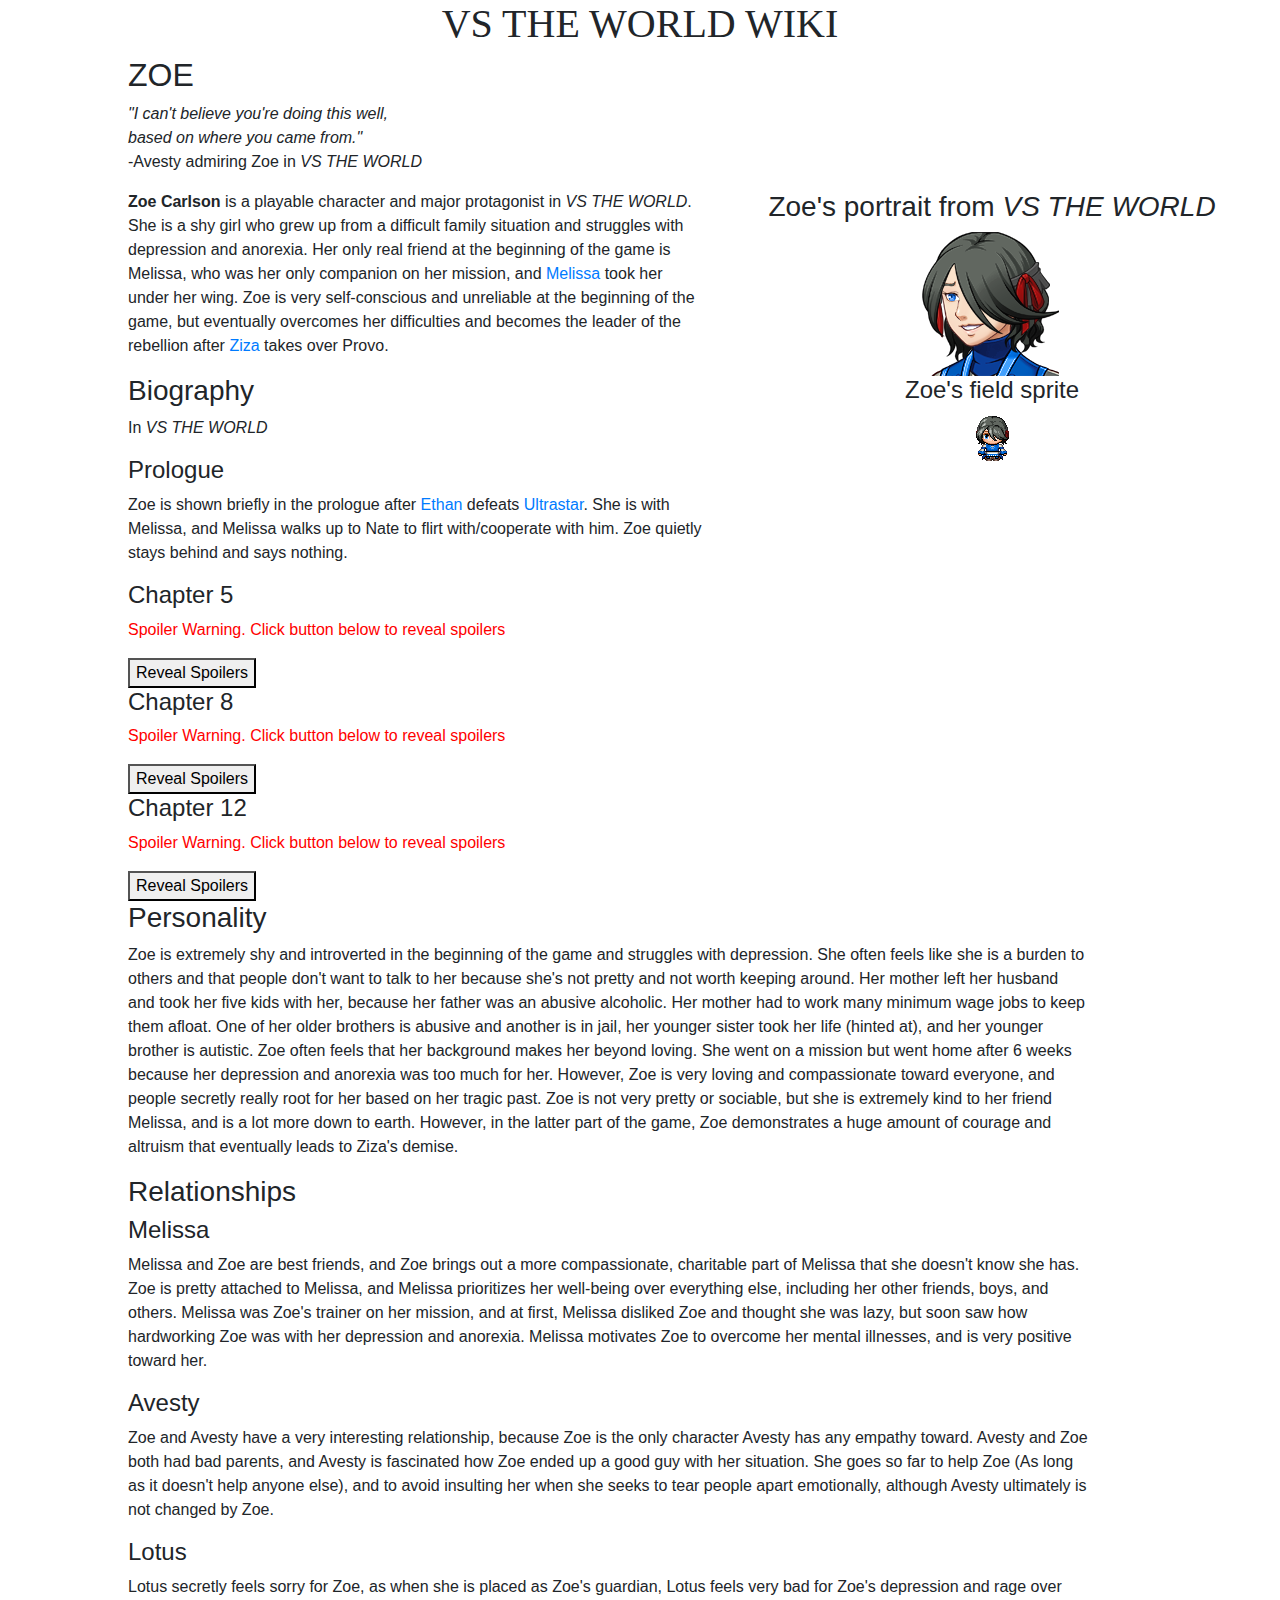
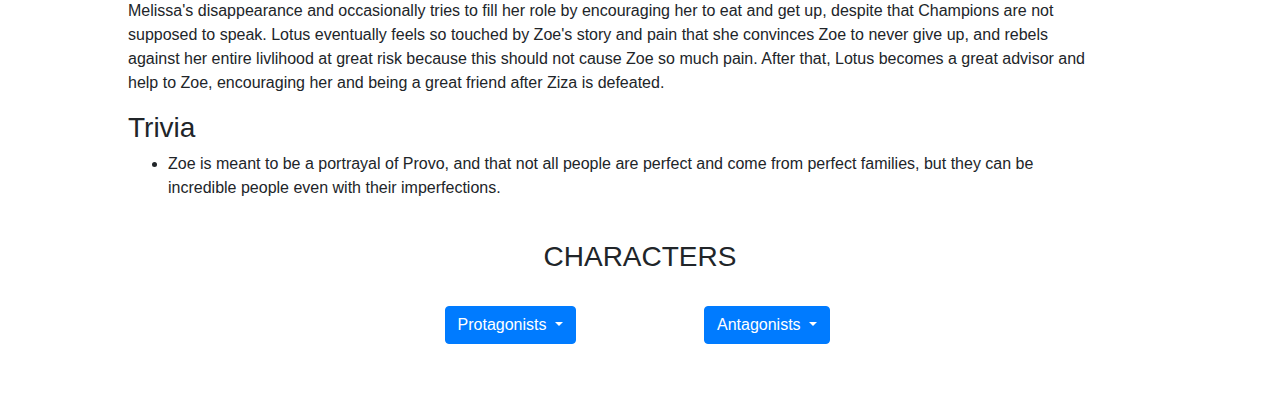
<file: html/Characters/zoe.html>
<!DOCTYPE html>
<html>
<head>
	<link rel="stylesheet" href="https://stackpath.bootstrapcdn.com/bootstrap/4.3.1/css/bootstrap.min.css" integrity="sha384-ggOyR0iXCbMQv3Xipma34MD+dH/1fQ784/j6cY/iJTQUOhcWr7x9JvoRxT2MZw1T" crossorigin="anonymous">
	<script src = "../../js/Characters/characterScript.js"></script>
	<link rel = "stylesheet" href = "../../css/style.css">
	<title>Zoe- VS_THE_WORLD</title>
</head>
<body>
	<h1 class = MainTitle>VS THE WORLD WIKI</h1>
	<div class = PadTheSide>
		<h2>ZOE</h2>
		<p><i>"I can't believe you're doing this well,<br>based on where you came from."</i><br>-Avesty admiring Zoe in <i>VS THE WORLD</i></p>
		<div class= Row>
		<div class= PadTheRight>
			<p><strong>Zoe Carlson</strong> is a playable character and major protagonist in <i>VS THE WORLD</i>. She is a shy girl who grew up from a difficult family situation and struggles with depression and anorexia. Her only real friend at the beginning of the game is Melissa, who was her only companion on her mission, and <a href = "./melissa.html">Melissa</a> took her under her wing. Zoe is very self-conscious and unreliable at the beginning of the game, but eventually overcomes her difficulties and becomes the leader of the rebellion after <a href = "./ziza.html">Ziza</a> takes over Provo.
			</p>
			<h3>Biography</h3>
			<p>In <i>VS THE WORLD</i></p>
			<h4>Prologue</h4>
			<p>Zoe is shown briefly in the prologue after <a href = "./ethan.html">Ethan</a> defeats <a href = "./ultrastar.html">Ultrastar</a>. She is with Melissa, and Melissa walks up to Nate to flirt with/cooperate with him. Zoe quietly stays behind and says nothing.</p>
			</div> <!-- Ending divide between images and text-->
		<div class = "PadTheRight">
			<h3 align="center">Zoe's portrait from <i>VS THE WORLD</i></h3>
			<img src = "../../images/Characters/Zoe.png" class="Picture">
			<h4 align="center">Zoe's field sprite</h4>
			<img src = "../../images/Characters/ZoeWalk.png" class ="Picture">
			</div>
		</div>
	</div>
		<div class = "PadTheSider">
			<h4>Chapter 5</h4>
			<p id = "spoilWarning0" style= "color:red">Spoiler Warning. Click button below to reveal spoilers</p>
			<div id = "spoilText0" style="display: none">
				<p>Zoe is the secondary protagonist of Chapter 5, where she is with Melissa, trying to figure out what <a href = "./morado.html">Morado</a> and <a href = "./avesty.html">Avesty's</a> plans are. She is shown in this chapter to struggle getting out of bed and eating, while Melissa does her best to encourage and to help her when she struggles. Zoe occasionally leaves the party out of fear or out of embarassment, such as when Avesty calls her fat. She is very attached to Melissa, who takes her under her wing, and always will come back when Melissa is in trouble. She slowly figures out that Avesty is trying to take the Volcano Jewel from the museum and helps Melissa to confront Avesty, but runs away when Avesty flees to the Volcano.</p>
			</div>
			<button type="button" id ="spoilButton0">Reveal Spoilers</button>
			<h4>Chapter 8</h4>
			<p id = "spoilWarning1" style= "color:red">Spoiler Warning. Click button below to reveal spoilers</p>
			<div id = "spoilText1" style="display: none">
				<p>Zoe is the main playable character in Chapter 8, where she is alone in her room. Two of her roommates (Amanda and Melissa) were murdered, and she is incredibly depressed. Ziza's army has taken over Provo, and Zoe is placed under watch by a <a href = "./champions.html">Flora Champion named Lotus</a>. Zoe's depression keeps her from doing some daily tasks that Ziza's army requires, which leads Lotus to take pity on her. Zoe is about to give up, feeling completely alone, and considers taking her life. But Destyl comes and tells her that she has a big role to play and that she can do so much. Zoe accepts that if her life is not worth living, she might as well try to do something good with it. Lotus finds Zoe as she's trying to sneak out, and agrees to escort her to avoid suspiscion. Zoe's story about losing Melissa convinces Lotus to join the good side, and they start a rebellion against Ziza.
				</p>
				<p>
					Zoe rescues <a href = "./kendra.html">Kendra</a> from Avesty, and the three of them start a revolution to take back Provo, which they do. Zoe then leads the army to Ziza's palace, where they seek to destroy Ziza and all of the harm she brings.
				</p>
				<p>
					Zoe becomes a main party member at this point, being the spiritual successor to Melissa, and for the second half of the game, your main party is Ethan, <a href = "./steven.html">Steven</a>, Kendra, <a href = "./silva.html">Silva</a>, and Zoe.
				</p>
			</div>
			<button type="button" id ="spoilButton1">Reveal Spoilers</button>
			<h4>Chapter 12</h4>
			<p id = "spoilWarning2" style= "color:red">Spoiler Warning. Click button below to reveal spoilers</p>
			<div id = "spoilText2" style="display: none">
				<p>In Chapter 12, Zoe prepares all of the rebellion to march into the palace and to give everything they can to get Ethan to Ziza. She goes with Ethan, Steven, Kendra, and Silva to open the gate, and then leads everyone inside. After a huge battle and a fight with Ajax, Melusa shows up to petrify Zoe's army, and they all fall, one by one. Zoe sees her friend, and tells Ethan, Kendra, and Silva that she will talk to Melissa, and try to get through to her. Melusa sees Zoe, and fights herself to not kill her. Zoe begs Melusa not to fight, but Ziza's control is too much, and Melusa fruitlessly defeats her friend. In a rage that she just petrified her best friend, Melusa destroys every Champion in the room with her, leaving no one but Ziza safe.</p>
				<p>
					After everyone defeats Ziza, there is a funeral for Melissa and <a href = "./destyl.html">Destyl</a>. Zoe cries a lot and lets all of her emotions out, while her new friends comfort her. One of the last scenes is Zoe sitting under a tree, feeling depressed and lonely for the death of her best friend. Ethan joins her, and they have a moment of empathy, and there's a little hint that there might be something more there...
				</p>
			</div>
			<button type="button" id ="spoilButton2">Reveal Spoilers</button>
	</div>
		<div class="PadTheSider">
			<h3>Personality</h3>
			<p>Zoe is extremely shy and introverted in the beginning of the game and struggles with depression. She often feels like she is a burden to others and that people don't want to talk to her because she's not pretty and not worth keeping around. Her mother left her husband and took her five kids with her, because her father was an abusive alcoholic. Her mother had to work many minimum wage jobs to keep them afloat. One of her older brothers is abusive and another is in jail, her younger sister took her life (hinted at), and her younger brother is autistic. Zoe often feels that her background makes her beyond loving. She went on a mission but went home after 6 weeks because her depression and anorexia was too much for her. However, Zoe is very loving and compassionate toward everyone, and people secretly really root for her based on her tragic past. Zoe is not very pretty or sociable, but she is extremely kind to her friend Melissa, and is a lot more down to earth. However, in the latter part of the game, Zoe demonstrates a huge amount of courage and altruism that eventually leads to Ziza's demise.</p>
			<h3>Relationships</h3>
				<h4>Melissa</h4>
				<p>
					Melissa and Zoe are best friends, and Zoe brings out a more compassionate, charitable part of Melissa that she doesn't know she has. Zoe is pretty attached to Melissa, and Melissa prioritizes her well-being over everything else, including her other friends, boys, and others. Melissa was Zoe's trainer on her mission, and at first, Melissa disliked Zoe and thought she was lazy, but soon saw how hardworking Zoe was with her depression and anorexia. Melissa motivates Zoe to overcome her mental illnesses, and is very positive toward her.
				</p>
				<h4>Avesty</h4>
				<p>
					Zoe and Avesty have a very interesting relationship, because Zoe is the only character Avesty has any empathy toward. Avesty and Zoe both had bad parents, and Avesty is fascinated how Zoe ended up a good guy with her situation. She goes so far to help Zoe (As long as it doesn't help anyone else), and to avoid insulting her when she seeks to tear people apart emotionally, although Avesty ultimately is not changed by Zoe.
				</p>
				<h4>Lotus</h4>
				<p>
					Lotus secretly feels sorry for Zoe, as when she is placed as Zoe's guardian, Lotus feels very bad for Zoe's depression and rage over Melissa's disappearance and occasionally tries to fill her role by encouraging her to eat and get up, despite that Champions are not supposed to speak. Lotus eventually feels so touched by Zoe's story and pain that she convinces Zoe to never give up, and rebels against her entire livlihood at great risk because this should not cause Zoe so much pain. After that, Lotus becomes a great advisor and help to Zoe, encouraging her and being a great friend after Ziza is defeated.
				</p>
			<h3>Trivia</h3>
			<ul>
				<li>Zoe is meant to be a portrayal of Provo, and that not all people are perfect and come from perfect families, but they can be incredible people even with their imperfections.</li>
				<br>
			</ul>
		</div>
	</div>
		<!--Menu for characters--->
	<h3 align="center">CHARACTERS</h3>
	<br>
	<div class = Row>
<div class = PadTheRight>
	<div align = "right" class = "padLeftMain">
		<div class="dropdown">
  <button class="btn btn-primary dropdown-toggle" type="button" data-toggle="dropdown">Protagonists
  <span class="caret"></span></button>
  <ul class="dropdown-menu">
    <li><a href="./ethan.html">Ethan</a></li>
    <li><a href="./steven.html">Steven</a></li>
    <li><a href="./kendra.html">Kendra</a></li>
    <li><a href="./silva.html">Silva</a></li>
    <li><a href="./melissa.html">Melissa</a></li>
    <li><strong>Zoe</strong></li>
    <li><a href="./destyl.html">Destyl</a></li>
  </ul>
</div>
</div>
</div>
<div class = PadTheRight>
	<div class = "padLeftMain">
	   	<div class="dropdown">
  <button class="btn btn-primary dropdown-toggle" type="button" data-toggle="dropdown">Antagonists
  <span class="caret"></span></button>
  <ul class="dropdown-menu">
    <li><a href="./ziza.html">Ziza</a></li>
    <li><a href="./morado.html">Morado</a></li>
    <li><a href="./avesty.html">Avesty</a></li>
    <li><a href="./ultrastar.html">Ultrastar</a></li>
    <li><a href="./champions.html">Champions</a></li>
  </ul>
</div>
</div>
</div>
</div>
<br>
<br>
<br>
	<script src="https://code.jquery.com/jquery-3.3.1.slim.min.js" integrity="sha384-q8i/X+965DzO0rT7abK41JStQIAqVgRVzpbzo5smXKp4YfRvH+8abtTE1Pi6jizo" crossorigin="anonymous"></script>
<script src="https://cdnjs.cloudflare.com/ajax/libs/popper.js/1.14.7/umd/popper.min.js" integrity="sha384-UO2eT0CpHqdSJQ6hJty5KVphtPhzWj9WO1clHTMGa3JDZwrnQq4sF86dIHNDz0W1" crossorigin="anonymous"></script>
<script src="https://stackpath.bootstrapcdn.com/bootstrap/4.3.1/js/bootstrap.min.js" integrity="sha384-JjSmVgyd0p3pXB1rRibZUAYoIIy6OrQ6VrjIEaFf/nJGzIxFDsf4x0xIM+B07jRM" crossorigin="anonymous"></script>
</body>
</html>
</file>
<file: css/style.css>
.MainTitle
{
	font-family:"Cambria";
	text-align:center;
	padding-right: 10%;
	padding-left: 10%;
}
.Protagonists
{
	background-color: lightgreen;
	margin-left:auto;
	margin-right:auto;
	display:block;
}
.Antagonists
{
	background-color: crimson;
}
.PadTheSide
{
	padding-left: 10%;
}
.PadTheRight
{
	float:left;
	width:50%;
}
.PadTheSider
{
	padding-right: 15%;
	padding-left: 10%;
}
.PadTheLeft
{
	padding-right:15%;
}

.Row:after
{
	content:"";
	display: table;
	clear:both;
}
.Picture
{
	display: block;
  	margin-left: auto;
  	margin-right: auto;
}
.AlignCenter
{
	text-align: center;
}
img
{
	max-width: 100%;
}
.padRightMain
{
	padding-right:100px;
	padding-left:100px;
}
.padLeftMain
{
	padding-left:10%;
	padding-right:10%;
}
.TitleImage
{
	height: 500px;
	width: 620px;
}
</file>
